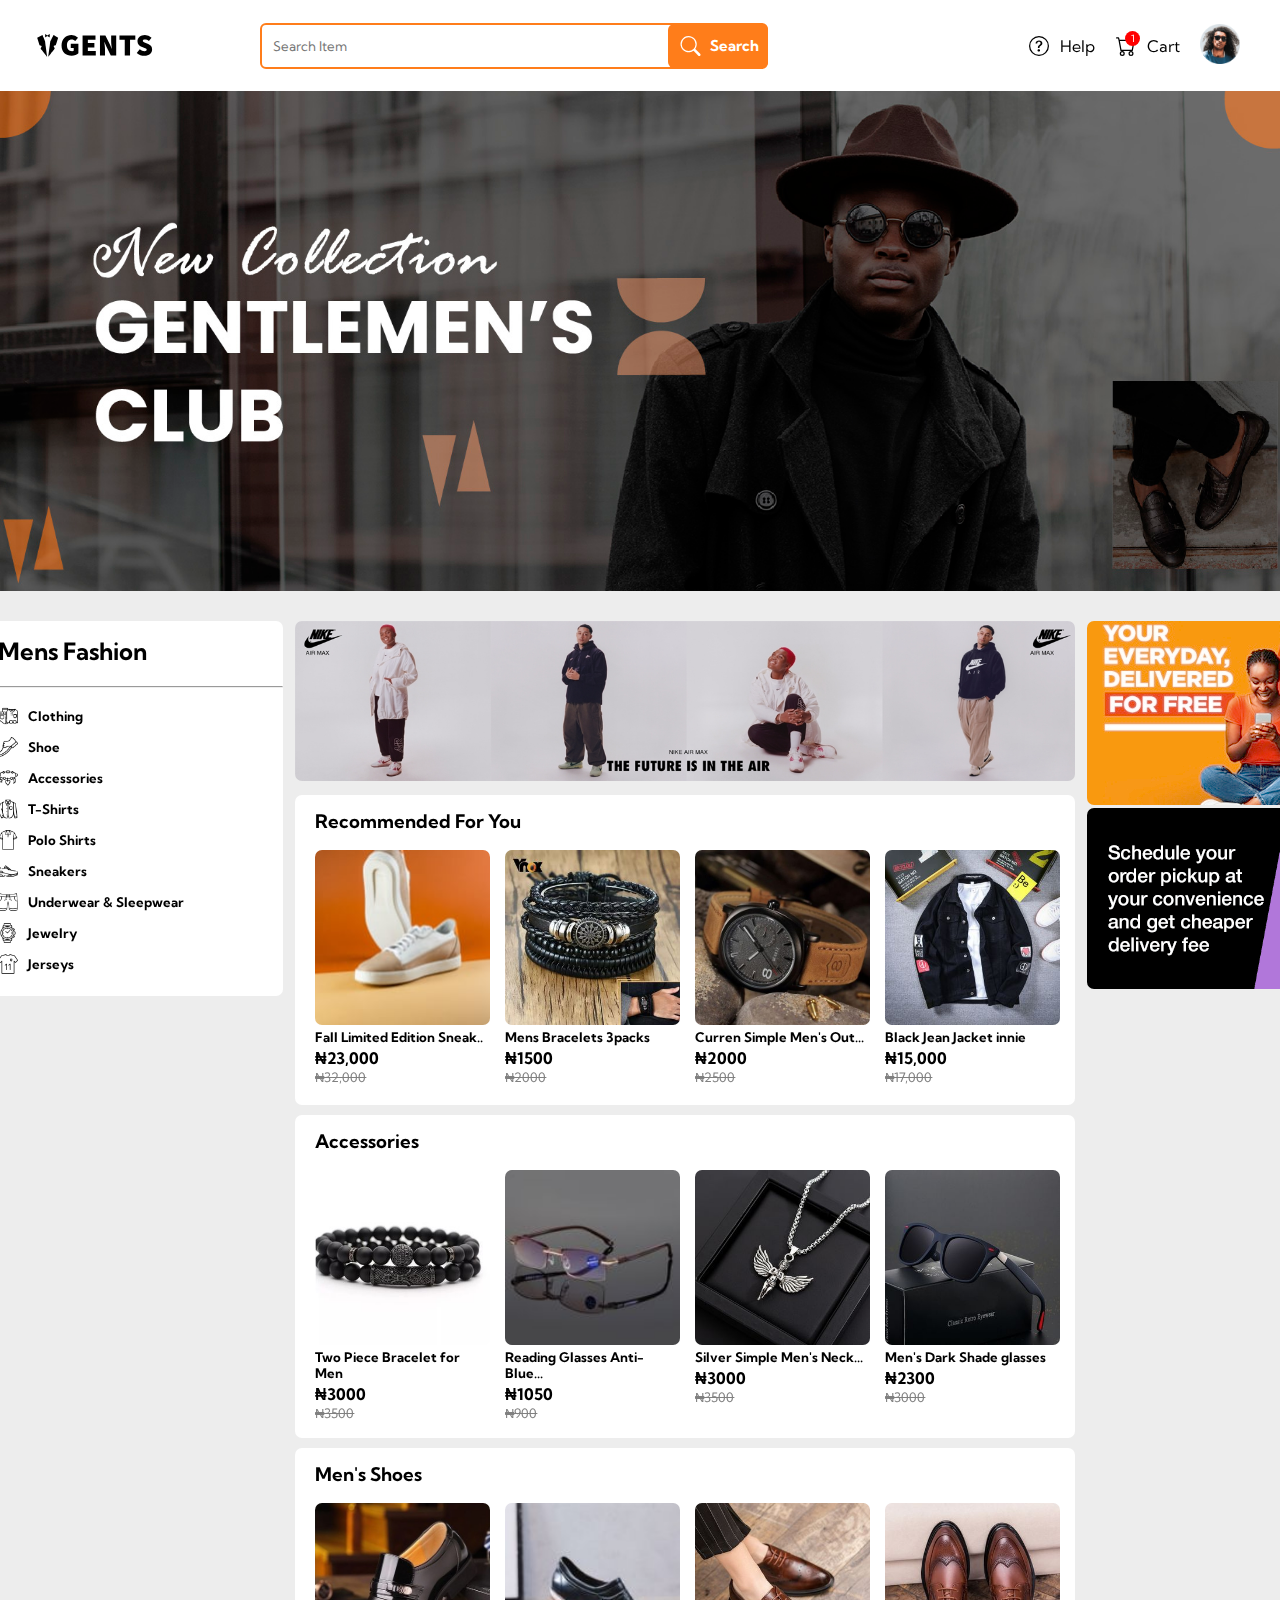
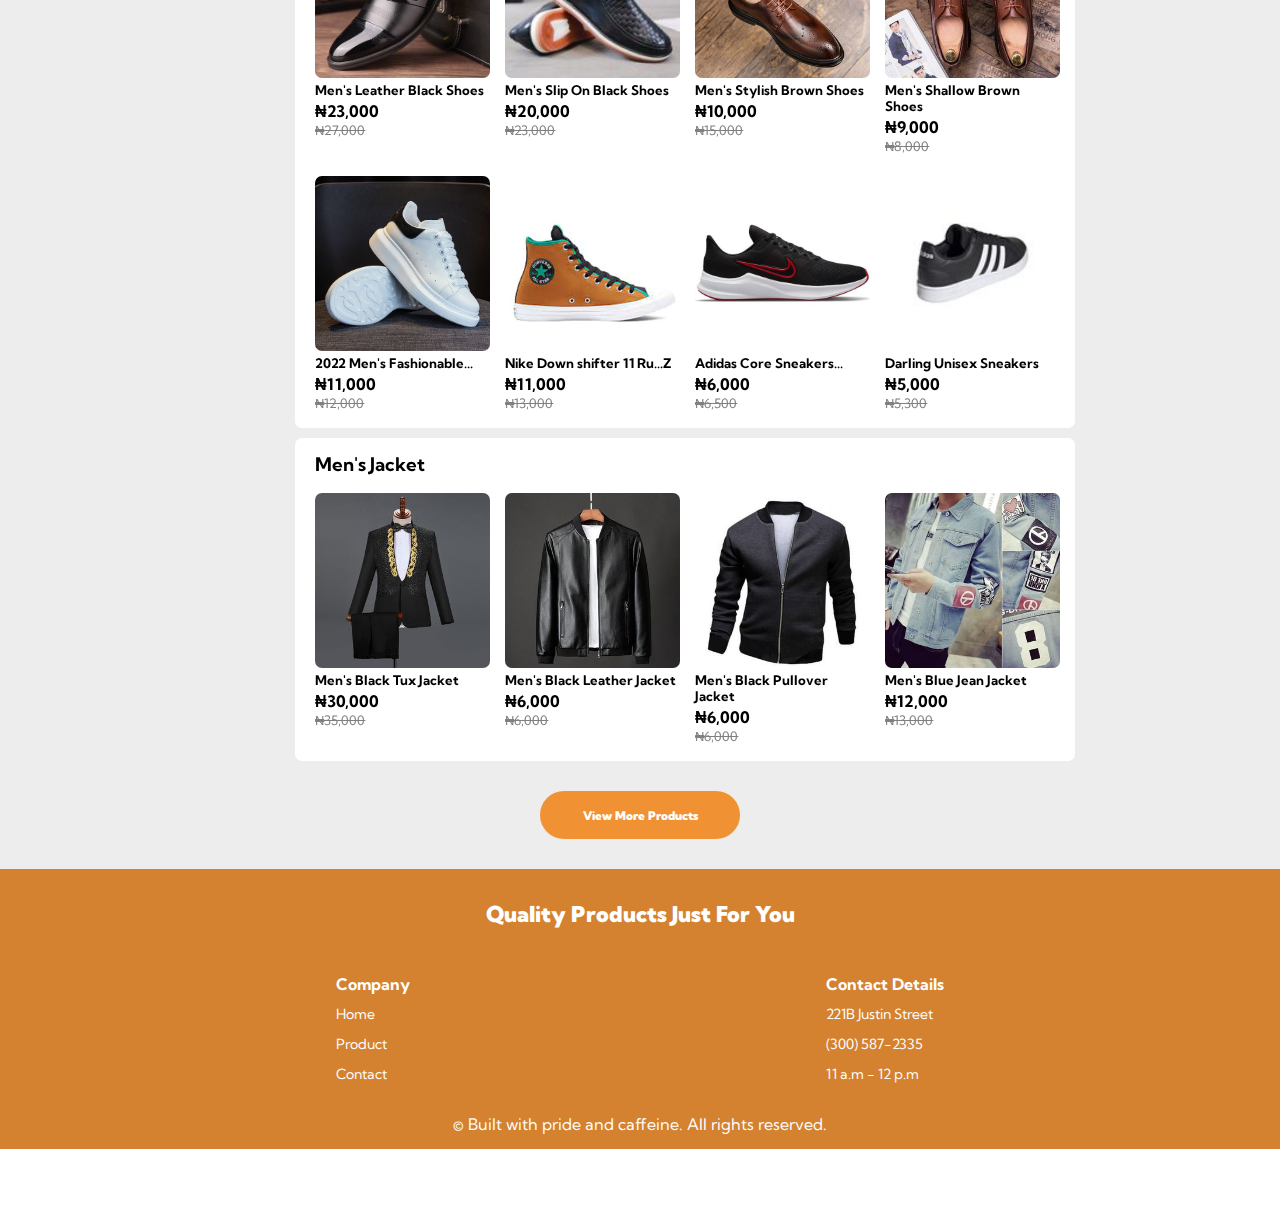
<file: index.html>
<!DOCTYPE html>
<html lang="en">
<head>
    <meta charset="UTF-8">
    <meta http-equiv="X-UA-Compatible" content="IE=edge">
    <meta name="viewport" content="width=device-width, initial-scale=1.0">
    <title>Gents Collections</title>
    <link rel="stylesheet" href="index.css">
</head>
<body>
  
    <div class="nav">

        <div class="nav-lhs">
          
          <div class="dropdown-M">
              <svg width="25px" height="25px" viewBox="0 0 15 15" fill="RGB(0, 0, 0)" xmlns="http://www.w3.org/2000/svg">
                  <path fill-rule="evenodd" clip-rule="evenodd" d="M1.5 3C1.22386 3 1 3.22386 1 3.5C1 3.77614 1.22386 4 1.5 4H13.5C13.7761 4 14 3.77614 14 3.5C14 3.22386 13.7761 3 13.5 3H1.5ZM1 7.5C1 7.22386 1.22386 7 1.5 7H13.5C13.7761 7 14 7.22386 14 7.5C14 7.77614 13.7761 8 13.5 8H1.5C1.22386 8 1 7.77614 1 7.5ZM1 11.5C1 11.2239 1.22386 11 1.5 11H13.5C13.7761 11 14 11.2239 14 11.5C14 11.7761 13.7761 12 13.5 12H1.5C1.22386 12 1 11.7761 1 11.5Z"
                  fill="RGB(0, 0, 0)"/>
              </svg>
        
              <div class="dropdown-menu">
                <div class="dmicon-flex" ><img src="./icons/clothes.png" height="20" width="20px" alt=""> <h5>Clothing</h5></div>
                <div class="dmicon-flex" ><img src="./icons/smart-shoe.png" height="20" width="20px" alt=""><h5>Shoe</h5></div>
                <div class="dmicon-flex" ><img src="./icons/necklace.png" height="20" width="20px" alt=""><h5>Accessories</h5></div>
                <div class="dmicon-flex" ><img src="./icons/cloth.png" height="20" width="20px" alt=""><h5>T-Shirts</h5></div>
                <div class="dmicon-flex" ><img src="./icons/cotton-polo-shirt.png" height="20" width="20px" alt=""><h5>Polo Shirts</h5></div>
                <div class="dmicon-flex" ><img src="./icons/running-shoe.png" height="20" width="20px" alt=""><h5>Sneakers</h5></div>
                <div class="dmicon-flex" ><img src="./icons/boxer.png" height="20" width="20px" alt=""><h5>Underwear & Sleepwear</h5></div>
                <div class="dmicon-flex" ><img src="./icons/wristwatch.png" height="20" width="20px" alt=""><h5>Jewelry</h5></div>
                <div class="dmicon-flex" ><img src="./icons/football-jersey-svgrepo-com.svg" height="20" width="20px" alt=""><h5>Jerseys</h5></div>
                </div>
          </div>
      
          <div class="nav-logo">
            <a href="./index.html"><img src="./gents logo-03.svg" alt=""></a>
          </div>

        </div>

        <div class="container">
            
          <div class="search-bar">
              <input class="" class="input" type="text" name="" placeholder="   Search Item" id="">       
              <button class="no-border search-btn"> <img src="./images/search.svg" alt="">Search</button>
          </div>
        </div>

          <div class="nav-btn">
            
              <div class="straight pointer">
                <svg xmlns="http://www.w3.org/2000/svg" width="22" height="20" fill="##000000" class="bi bi-question-circle" viewBox="0 0 16 16">
                <path d="M8 15A7 7 0 1 1 8 1a7 7 0 0 1 0 14zm0 1A8 8 0 1 0 8 0a8 8 0 0 0 0 16z"/>
                <path d="M5.255 5.786a.237.237 0 0 0 .241.247h.825c.138 0 .248-.113.266-.25.09-.656.54-1.134 1.342-1.134.686 0 1.314.343 1.314 1.168 0 .635-.374.927-.965 1.371-.673.489-1.206 1.06-1.168 1.987l.003.217a.25.25 0 0 0 .25.246h.811a.25.25 0 0 0 .25-.25v-.105c0-.718.273-.927 1.01-1.486.609-.463 1.244-.977 1.244-2.056 0-1.511-1.276-2.241-2.673-2.241-1.267 0-2.655.59-2.75 2.286zm1.557 5.763c0 .533.425.927 1.01.927.609 0 1.028-.394 1.028-.927 0-.552-.42-.94-1.029-.94-.584 0-1.009.388-1.009.94z"/>
                </svg>
                <div class="help-label">
                  <p class="gap-left">Help</p>
                </div>
              </div>

              <a href="./cart.html"><div class="cart dropdown straight">
                  <svg xmlns="http://www.w3.org/2000/svg" width="22" height="20" fill="currentColor" class="bi bi-cart" viewBox="0 0 16 16">
                  <path d="M0 1.5A.5.5 0 0 1 .5 1H2a.5.5 0 0 1 .485.379L2.89 3H14.5a.5.5 0 0 1 .491.592l-1.5 8A.5.5 0 0 1 13 12H4a.5.5 0 0 1-.491-.408L2.01 3.607 1.61 2H.5a.5.5 0 0 1-.5-.5zM3.102 4l1.313 7h8.17l1.313-7H3.102zM5 12a2 2 0 1 0 0 4 2 2 0 0 0 0-4zm7 0a2 2 0 1 0 0 4 2 2 0 0 0 0-4zm-7 1a1 1 0 1 1 0 2 1 1 0 0 1 0-2zm7 0a1 1 0 1 1 0 2 1 1 0 0 1 0-2z"/>
                  </svg>
                  <small>1</small>
                  <div class="dropdown-cart">
                    <h4>Cart</h4><hr>
                    <p>You have one item in your cart</p>
                  </div>
                  <div class="cart-label">
                    <div class="gap-left"><p>Cart</p></div>
                  </div>   
                </div>
              </a>
        
              <div class="space">
                <a href="./Sign in.html">
                <img src="./image-avatar.png" height="40" width="40" alt="">
                </a>
              </div>
              
          </div>


    </div>


    <div class="mobile-search-bar">
      <input class="" class="input" type="text" name="" placeholder="   Search Item" id="">       
      <button class="no-border mobile-search-btn"> <img src="./images/search.svg" alt="">Search</button>
    </div>

      <div class="banner"></div>
      


  <div class="contents">
    
    <div class="main">

          <div class="categories">
            <div class="category-list"> 
                  <h2>Mens Fashion</h2><br>
                  <hr><br>
                    <div class="icon-flex" ><img src="./icons/clothes.png" height="20" width="20px" alt=""> <h5>Clothing</h5></div>
                    <div class="icon-flex" ><img src="./icons/smart-shoe.png" height="20" width="20px" alt=""><h5>Shoe</h5></div>
                    <div class="icon-flex" ><img src="./icons/necklace.png" height="20" width="20px" alt=""><h5>Accessories</h5></div>
                    <div class="icon-flex" ><img src="./icons/cloth.png" height="20" width="20px" alt=""><h5>T-Shirts</h5></div>
                    <div class="icon-flex" ><img src="./icons/cotton-polo-shirt.png" height="20" width="20px" alt=""><h5>Polo Shirts</h5></div>
                    <div class="icon-flex" ><img src="./icons/running-shoe.png" height="20" width="20px" alt=""><h5>Sneakers</h5></div>
                    <div class="icon-flex" ><img src="./icons/boxer.png" height="20" width="20px" alt=""><h5>Underwear & Sleepwear</h5></div>
                    <div class="icon-flex" ><img src="./icons/wristwatch.png" height="20" width="20px" alt=""><h5>Jewelry</h5></div>
                    <div class="icon-flex" ><img src="./icons/football-jersey-svgrepo-com.svg" height="20" width="20px" alt=""><h5>Jerseys</h5></div>
            </div>
     
          </div>

          <div class="item-section">
            
              <div class="showcase">
              <img src="./images/Banner-2.jpg" alt="">   
              </div>

              <div class="featured-items">
              <h3>Recommended For You</h3>
              <div class="featured">
                    <div class="items">
                    <a href="./product1.html"><img src="./images/image-product-1-thumbnail.jpg" alt=""></a>
                    <div><h5>Fall Limited Edition Sneak..</h5></div>
                    <div></div>
                    <h4>₦23,000</h4>
                    <p>₦32,000</p>
                    </div>

                    <div class="items">
                    <img src="./images/1 (6).jpg" alt="">
                    <div><h5>Mens Bracelets 3packs</h5></div>
                    <div></div>
                    <h4>₦1500</h4>
                    <p>₦2000</p>
                    </div>

                    <div class="items">
                    <img src="./images/1 (9).jpg" alt="">
                    <div><h5>Curren Simple Men's Out...</h5></div> 
                    <div></div>
                    <h4>₦2000</h4>
                    <p>₦2500</p>
                    </div>

                    <div class="items">
                    <img src="./images/1 (10).jpg" alt="">
                    <div><h5>Black Jean Jacket innie</h5></div>
                    <div></div>
                    <h4>₦15,000</h4>
                    <p>₦17,000</p>
                    </div>

              </div>
              </div>


              <div class="featured-items">
              <h3>Accessories</h3>
              <div class="featured">
                  <div class="items">
                  <img src="./images/1 (4).jpg" alt="">
                  <div><h5>Two Piece Bracelet for Men</h5></div>
                  <div></div>
                  <h4>₦3000</h4>
                  <p>₦3500</p>
                  </div>

                  <div class="items">
                  <a href="./product2.html"><img src="./Product Images/Glasses 2.jpg" alt=""></a>
                  <div><h5>Reading Glasses Anti-Blue...</h5></div>
                  <div></div>
                  <h4>₦1050</h4>
                  <p>₦900</p>
                  </div>

                  <div class="items">
                  <img src="./images/1 (5).jpg" alt="">
                  <div><h5>Silver Simple Men's Neck...</h5></div>
                  <div></div>
                  <h4>₦3000</h4>
                  <p>₦3500</p>
                  </div>

                  <div class="items">
                  <img src="./images/1 (7).jpg" alt="">
                  <div><h5>Men's Dark Shade glasses</h5></div>
                  <div></div>
                  <h4>₦2300</h4>
                  <p>₦3000</p>
                  </div>
              </div>
              </div>

              <div class="featured-items">
              <h3>Men's Shoes</h3>
              <div class="featured">
              <div class="items">
              <a href="./product3.html"><img src="./Product Images/Dress shoe 1.jpg" alt=""></a>
              <div><h5>Men's Leather Black Shoes</h5></div>
              <div></div>
              <h4>₦23,000</h4>
              <p>₦27,000</p>
              </div>
              <div class="items">
              <a href="./product4.html"><img src="./Product Images/Dress shoe 2(1).jpg" alt=""></a>
              <div><h5>Men's Slip On Black Shoes</h5></div>
              <div></div>
              <h4>₦20,000</h4>
              <p>₦23,000</p>
              </div>
              <div class="items">
              <img src="./images/1 (15).jpg" alt="">
              <div><h5>Men's Stylish Brown Shoes</h5></div>
              <div></div>
              <h4>₦10,000</h4>
              <p>₦15,000</p>
              </div>
              <div class="items">
              <img src="./images/1 (16).jpg" alt="">
              <div><h5>Men's Shallow Brown Shoes</h5></div>
              <div></div>
              <h4>₦9,000</h4>
              <p>₦8,000</p>
              </div>

              <div class="items">
              <a href="./product5.html"><img src="./Product Images/Shoe 1.jpg" alt=""></a>
              <div><h5>2022 Men's Fashionable... </h5></div>
              <div></div>
              <h4>₦11,000</h4>
              <p>₦12,000</p>
              </div>
              <div class="items">
              <a href="./product6.html"><img src="./Product Images/Shoe 2(1).jpg" alt=""></a>
              <div><h5>Nike Down shifter 11 Ru...Z</h5></div>
              <div></div>
              <h4>₦11,000</h4>
              <p>₦13,000</p>
              </div>
              <div class="items">
              <a href="./product7.html"><img src="./Product Images/Shoe 3(1).jpg" alt=""></a>
              <div><h5>Adidas Core Sneakers...</h5></div>
              <div></div>
              <h4>₦6,000</h4>
              <p>₦6,500</p>
              </div>
              <div class="items">
              <a href="./product8.html"><img src="./Product Images/Shoe 4.jpg" alt=""></a>
              <div><h5>Darling Unisex Sneakers</h5></div>
              <div></div>
              <h4>₦5,000</h4>
              <p>₦5,300</p>
              </div>

              </div>
              </div>

              <div class="featured-items">
              <h3>Men's Jacket</h3>
              <div class="featured">
              <div class="items">
              <img src="./images/1 (14).jpg" alt="">
              <div><h5>Men's Black Tux Jacket</h5></div>
              <div></div>
              <h4>₦30,000</h4>
              <p>₦35,000</p>
              </div>
              <div class="items">
              <img src="./images/1 (13).jpg" alt="">
              <div><h5>Men's Black Leather Jacket</h5></div>
              <div></div>
              <h4>₦6,000</h4>
              <p>₦6,000</p>
              </div>
              <div class="items">
              <img src="./images/1 (12).jpg" alt="">
              <div><h5>Men's Black Pullover Jacket</h5></div>
              <div></div>
              <h4>₦6,000</h4>
              <p>₦6,000</p>
              </div>
              <div class="items">
              <img src="./images/1 (11).jpg" alt="">
              <div><h5>Men's Blue Jean Jacket</h5></div>
              <div></div>
              <h4>₦12,000</h4>
              <p>₦13,000</p>
              </div>

              </div>

              </div>

          </div>
            
          <div class="ads-section">
            <div class="ads"><img src="./Product Images/Ads1.jpg" alt=""></div>
            <div class="ads2"><img src="./Product Images/Ads2.png" alt=""></div>
          </div>

    </div>
        
    <button class="more-btn">View More Products</button>

  </div>


</div>


<footer class="footer">
  <div>
      <p class="h6">Quality Products Just For You</p>
  </div>
  <div class="footer-grid">

          <div class="f-grid">
              <h4 class="no-margin">Company</h4>
              <p >Home</p>
              <p >Product</p>
              <p >Contact<p>
          </div>

          <div class="f-grid">
              <h4 class="no-margin">Contact Details</h4>
              <p>221B Justin Street</p>
              <p>(300) 587-2335</p>
              <p>11 a.m - 12 p.m</p>
          </div>

  </div>

  <p class="foot-text">© Built with pride and caffeine. All rights reserved.</p>

</footer>


</body>
<script src="./script.js"></script>

</html>
</file>
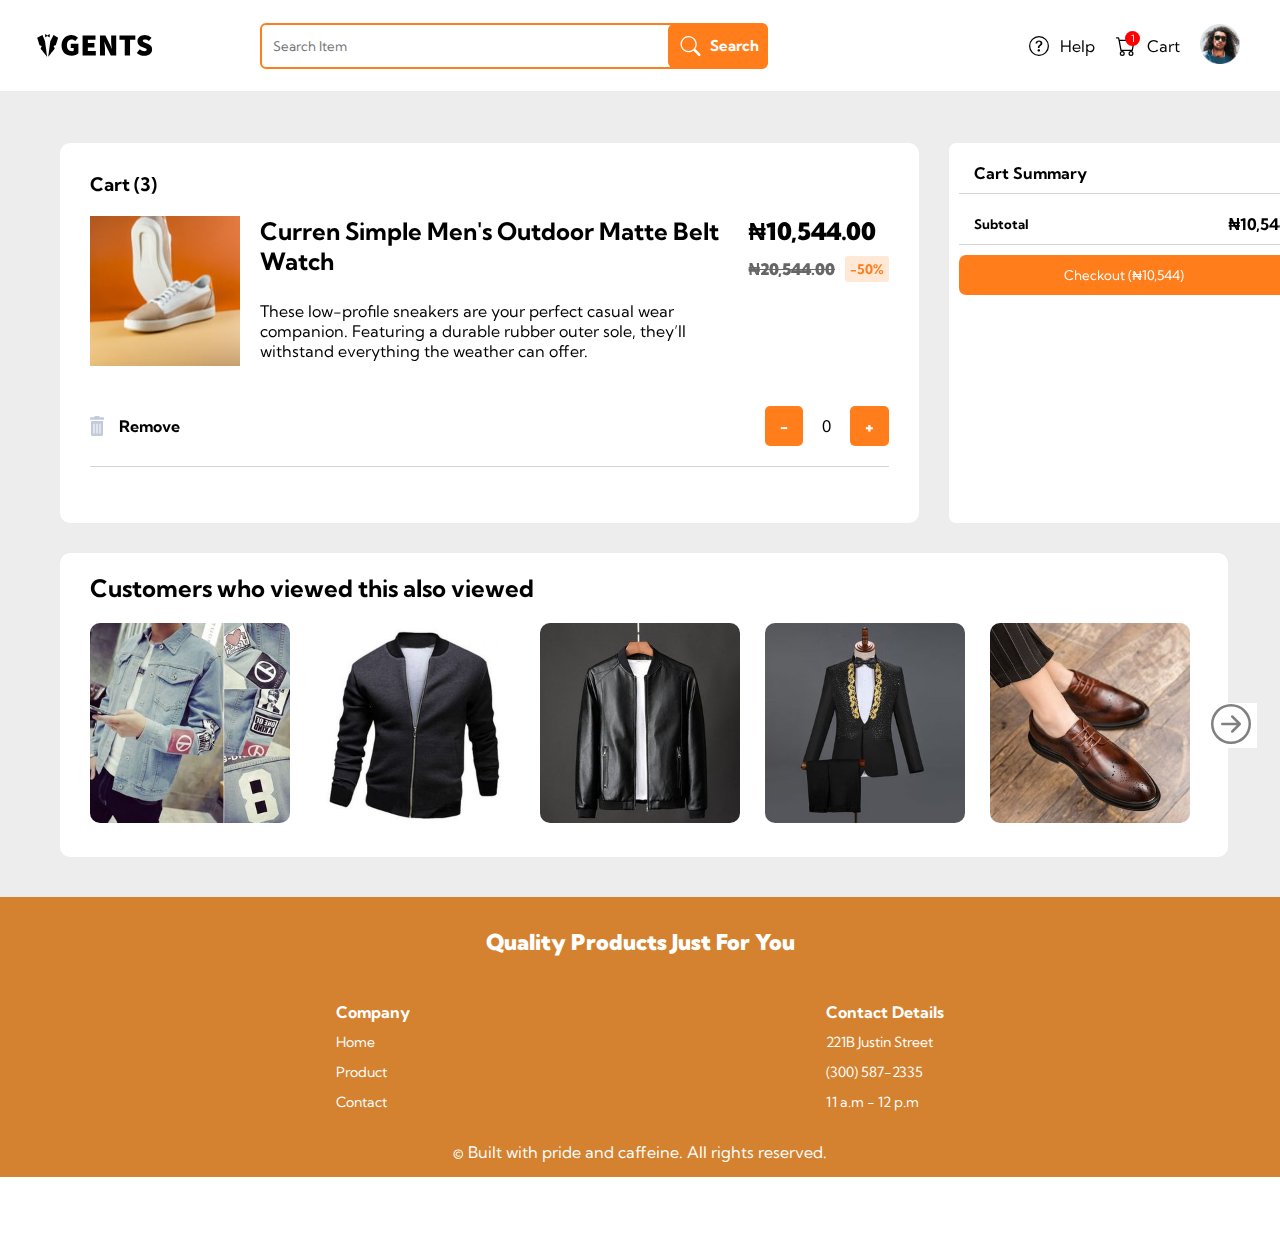
<file: cart.html>
<!DOCTYPE html>
<html lang="en">
<head>
  <meta charset="UTF-8">
  <meta name="viewport" content="width=device-width, initial-scale=1.0"> <!-- displays site properly based on user's device -->

  <link rel="icon" type="image/png" sizes="32x32" href="./images/favicon-32x32.png">
  
  <title>Gents Collections</title>

   <link rel="stylesheet" href="index.css">
   <link rel="stylesheet" href="cart.css">
</head>
<body>

    <div class="nav">
  
      <div class="nav-lhs">
        
        <div class="dropdown-M">
            <svg width="25px" height="25px" viewBox="0 0 15 15" fill="RGB(0, 0, 0)" xmlns="http://www.w3.org/2000/svg">
                <path fill-rule="evenodd" clip-rule="evenodd" d="M1.5 3C1.22386 3 1 3.22386 1 3.5C1 3.77614 1.22386 4 1.5 4H13.5C13.7761 4 14 3.77614 14 3.5C14 3.22386 13.7761 3 13.5 3H1.5ZM1 7.5C1 7.22386 1.22386 7 1.5 7H13.5C13.7761 7 14 7.22386 14 7.5C14 7.77614 13.7761 8 13.5 8H1.5C1.22386 8 1 7.77614 1 7.5ZM1 11.5C1 11.2239 1.22386 11 1.5 11H13.5C13.7761 11 14 11.2239 14 11.5C14 11.7761 13.7761 12 13.5 12H1.5C1.22386 12 1 11.7761 1 11.5Z"
                fill="RGB(0, 0, 0)"/>
            </svg>
      
            <div class="dropdown-menu">
              <div class="dmicon-flex" ><img src="./icons/clothes.png" height="20" width="20px" alt=""> <h5>Clothing</h5></div>
              <div class="dmicon-flex" ><img src="./icons/smart-shoe.png" height="20" width="20px" alt=""><h5>Shoe</h5></div>
              <div class="dmicon-flex" ><img src="./icons/necklace.png" height="20" width="20px" alt=""><h5>Accessories</h5></div>
              <div class="dmicon-flex" ><img src="./icons/cloth.png" height="20" width="20px" alt=""><h5>T-Shirts</h5></div>
              <div class="dmicon-flex" ><img src="./icons/cotton-polo-shirt.png" height="20" width="20px" alt=""><h5>Polo Shirts</h5></div>
              <div class="dmicon-flex" ><img src="./icons/running-shoe.png" height="20" width="20px" alt=""><h5>Sneakers</h5></div>
              <div class="dmicon-flex" ><img src="./icons/boxer.png" height="20" width="20px" alt=""><h5>Underwear & Sleepwear</h5></div>
              <div class="dmicon-flex" ><img src="./icons/wristwatch.png" height="20" width="20px" alt=""><h5>Jewelry</h5></div>
              <div class="dmicon-flex" ><img src="./icons/football-jersey-svgrepo-com.svg" height="20" width="20px" alt=""><h5>Jerseys</h5></div>
              </div>
        </div>
    
        <div class="nav-logo">
          <a href="./index.html"><img src="./gents logo-03.svg" alt=""></a>
        </div>
  
      </div>
  
      <div class="container">
          
        <div class="search-bar">
            <input class="" class="input" type="text" name="" placeholder="   Search Item" id="">       
            <button class="no-border search-btn"> <img src="./images/search.svg" alt="">Search</button>
        </div>
      </div>
  
        <div class="nav-btn">
          
            <div class="straight pointer">
              <svg xmlns="http://www.w3.org/2000/svg" width="22" height="20" fill="##000000" class="bi bi-question-circle" viewBox="0 0 16 16">
              <path d="M8 15A7 7 0 1 1 8 1a7 7 0 0 1 0 14zm0 1A8 8 0 1 0 8 0a8 8 0 0 0 0 16z"/>
              <path d="M5.255 5.786a.237.237 0 0 0 .241.247h.825c.138 0 .248-.113.266-.25.09-.656.54-1.134 1.342-1.134.686 0 1.314.343 1.314 1.168 0 .635-.374.927-.965 1.371-.673.489-1.206 1.06-1.168 1.987l.003.217a.25.25 0 0 0 .25.246h.811a.25.25 0 0 0 .25-.25v-.105c0-.718.273-.927 1.01-1.486.609-.463 1.244-.977 1.244-2.056 0-1.511-1.276-2.241-2.673-2.241-1.267 0-2.655.59-2.75 2.286zm1.557 5.763c0 .533.425.927 1.01.927.609 0 1.028-.394 1.028-.927 0-.552-.42-.94-1.029-.94-.584 0-1.009.388-1.009.94z"/>
              </svg>
              <div class="help-label">
                <p class="gap-left">Help</p>
              </div>
            </div>
  
            <a href="./cart.html"><div class="cart dropdown straight">
                <svg xmlns="http://www.w3.org/2000/svg" width="22" height="20" fill="currentColor" class="bi bi-cart" viewBox="0 0 16 16">
                <path d="M0 1.5A.5.5 0 0 1 .5 1H2a.5.5 0 0 1 .485.379L2.89 3H14.5a.5.5 0 0 1 .491.592l-1.5 8A.5.5 0 0 1 13 12H4a.5.5 0 0 1-.491-.408L2.01 3.607 1.61 2H.5a.5.5 0 0 1-.5-.5zM3.102 4l1.313 7h8.17l1.313-7H3.102zM5 12a2 2 0 1 0 0 4 2 2 0 0 0 0-4zm7 0a2 2 0 1 0 0 4 2 2 0 0 0 0-4zm-7 1a1 1 0 1 1 0 2 1 1 0 0 1 0-2zm7 0a1 1 0 1 1 0 2 1 1 0 0 1 0-2z"/>
                </svg>
                <small>1</small>
                <div class="dropdown-cart">
                  <h4>Cart</h4><hr>
                  <p>You have one item in your cart</p>
                </div>
                <div class="cart-label">
                  <div class="gap-left" ><p>Cart</p></div>
                </div>       
            </div>
            </a>
      
            <div class="space">
              <a href="./Sign in.html">
              <img src="./image-avatar.png" height="40" width="40" alt="">
              </a>
            </div>
            
        </div>
  
  
    
      </div>
  
  
    <div class="background-col">
    <br><br>

    <div class="carts">
     
        <div class="cart-sys">
          <h3>Cart (3)</h3>

          <div class="cart-items">
            
            <div class="cart-contents">
              <div>
                  <img src="./images/image-product-1-thumbnail.jpg" alt="">
              </div> 
              <div>
                  <p class="header">Curren Simple Men's Outdoor Matte Belt Watch</p>
                  <p class="info">These low-profile sneakers are your perfect casual wear companion. Featuring a durable rubber outer sole, they’ll withstand everything the weather can offer.</p>
                </div>                          
            </div>

            <div class="cart-price">
              <p class="cart-no-discount">₦10,544.00<p>
              <div class="price-slash">
                <div class="cart-line-through">₦20,544.00</div> 
                <div class="cart-discount"><h5>-50%</h5></div> 
              </div>                          
            </div>
            
          </div>           

            <div class="cart-options">
                  <div class="remove">
                    <img class="right" src="./images/icon-delete.svg" alt="">
                    <h4>Remove</h4>  
                  </div>

                  <div class="cart-mod">
                    <span class="cart-mod-img right subtract">-</span>
                    <span class="quantity cart-add-N right">0</span>
                    <span class="cart-mod-img add">+</span>
                  </div>

            </div>
           
            <div class="border"></div>
        </div>
     
        <div class="cart-summary">
            <h4>Cart Summary</h4>
            <div class="border2"></div>
            <div class="subtotal">
                <h5>Subtotal</h5>
                <h4 class="subtotal-h4">₦10,544</h4>
            </div>
            <div class="border2"></div>
            <a href="./checkout.html"><button class="checkout-button pointer"> Checkout (₦10,544) </button></a>
        </div> 

    </div>

      <div class="related">                                                                     
      <p><h2 class="">Customers who viewed this also viewed</h2></p>
      <div class="other-products ">
      <div class="my-other-products">
      <img src="./images/1 (11).jpg" alt="">
      </div>
      <div class="my-other-products">
      <img src="./images/1 (12).jpg" alt="">
      </div>
      <div class="my-other-products">
      <img src="./images/1 (13).jpg" alt="">
      </div>
      <div class="my-other-products no-view">
      <img src="./images/1 (14).jpg" alt="">
      </div>
      <div class="my-other-products">
      <img src="./images/1 (15).jpg" alt="">
      </div>
      <div>
      <button class="no-view">
      <svg xmlns="http://www.w3.org/2000/svg" width="40" height="40" fill="gray" class="bi bi-arrow-right-circle" viewBox="0 0 16 16">
      <path fill-rule="evenodd" d="M1 8a7 7 0 1 0 14 0A7 7 0 0 0 1 8zm15 0A8 8 0 1 1 0 8a8 8 0 0 1 16 0zM4.5 7.5a.5.5 0 0 0 0 1h5.793l-2.147 2.146a.5.5 0 0 0 .708.708l3-3a.5.5 0 0 0 0-.708l-3-3a.5.5 0 1 0-.708.708L10.293 7.5H4.5z"/>
      </svg>
      </button>
      </div>
      </div>
      </div>

      <br><br>
  </div>

<footer class="footer">
    <div>
        <p class="h6">Quality Products Just For You</p>
    </div>
    <div class="footer-grid">
  
            <div class="f-grid">
                <h4 class="no-margin">Company</h4>
                <p >Home</p>
                <p >Product</p>
                <p >Contact<p>
            </div>
  
            <div class="f-grid">
                <h4 class="no-margin">Contact Details</h4>
                <p>221B Justin Street</p>
                <p>(300) 587-2335</p>
                <p>11 a.m - 12 p.m</p>
            </div>
  
    </div>
  
    <p class="foot-text">© Built with pride and caffeine. All rights reserved.</p>
  
  </footer>
  
  </body>
  
  <script src="./script.js"></script>
  
</html>
</file>
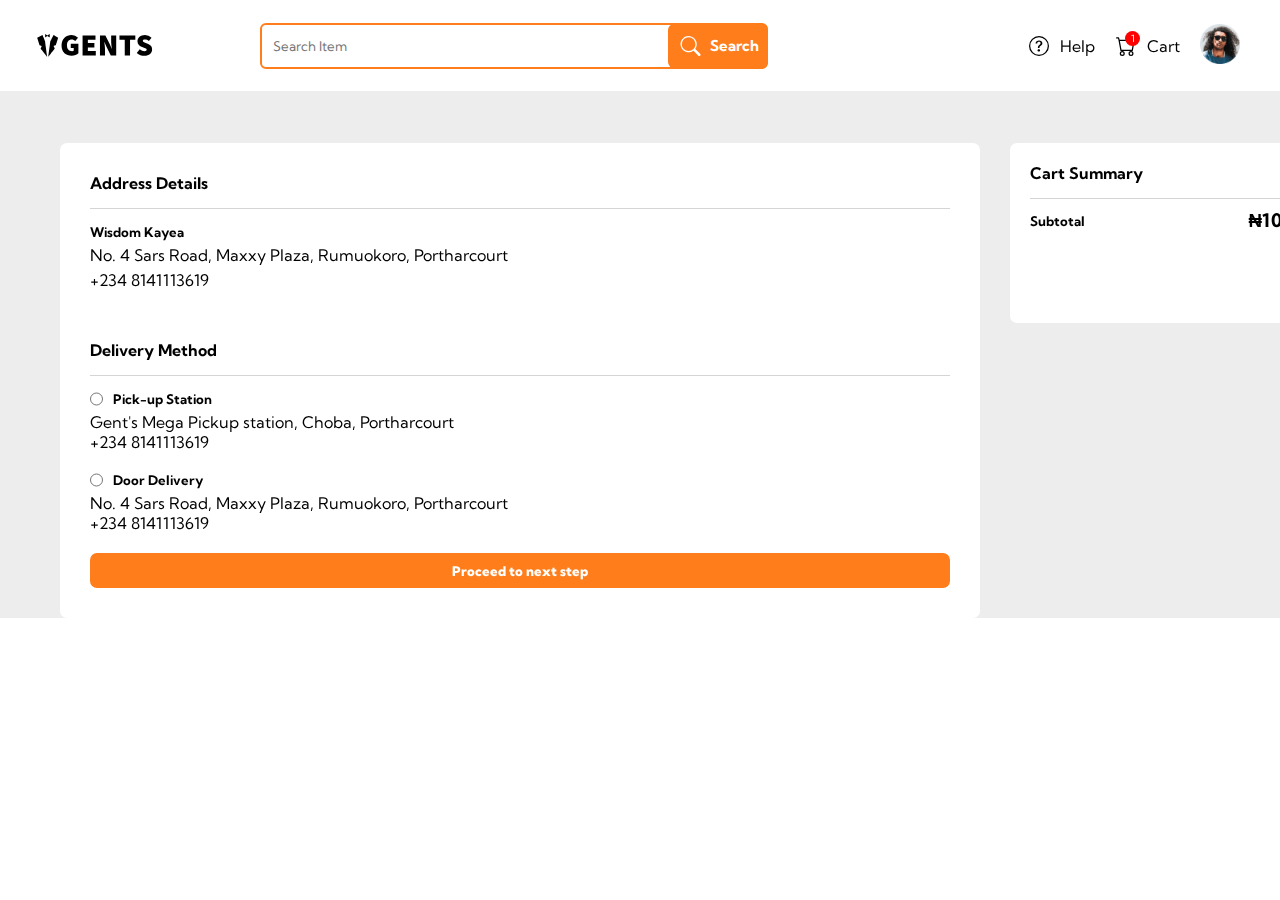
<file: checkout.html>
<!DOCTYPE html>
<html lang="en">
<head>
  <meta charset="UTF-8">
  <meta name="viewport" content="width=device-width, initial-scale=1.0"> <!-- displays site properly based on user's device -->

  <link rel="icon" type="image/png" sizes="32x32" href="./images/favicon-32x32.png">
  
  <title>Gents Collections</title>

   <link rel="stylesheet" href="index.css">
   <link rel="stylesheet" href="cart.css">
</head>
<body>

  <div class="nav">

    <div class="nav-lhs">
      
      <div class="dropdown-M">
          <svg width="25px" height="25px" viewBox="0 0 15 15" fill="RGB(0, 0, 0)" xmlns="http://www.w3.org/2000/svg">
              <path fill-rule="evenodd" clip-rule="evenodd" d="M1.5 3C1.22386 3 1 3.22386 1 3.5C1 3.77614 1.22386 4 1.5 4H13.5C13.7761 4 14 3.77614 14 3.5C14 3.22386 13.7761 3 13.5 3H1.5ZM1 7.5C1 7.22386 1.22386 7 1.5 7H13.5C13.7761 7 14 7.22386 14 7.5C14 7.77614 13.7761 8 13.5 8H1.5C1.22386 8 1 7.77614 1 7.5ZM1 11.5C1 11.2239 1.22386 11 1.5 11H13.5C13.7761 11 14 11.2239 14 11.5C14 11.7761 13.7761 12 13.5 12H1.5C1.22386 12 1 11.7761 1 11.5Z"
              fill="RGB(0, 0, 0)"/>
          </svg>
    
          <div class="dropdown-menu">
            <div class="dmicon-flex" ><img src="./icons/clothes.png" height="20" width="20px" alt=""> <h5>Clothing</h5></div>
            <div class="dmicon-flex" ><img src="./icons/smart-shoe.png" height="20" width="20px" alt=""><h5>Shoe</h5></div>
            <div class="dmicon-flex" ><img src="./icons/necklace.png" height="20" width="20px" alt=""><h5>Accessories</h5></div>
            <div class="dmicon-flex" ><img src="./icons/cloth.png" height="20" width="20px" alt=""><h5>T-Shirts</h5></div>
            <div class="dmicon-flex" ><img src="./icons/cotton-polo-shirt.png" height="20" width="20px" alt=""><h5>Polo Shirts</h5></div>
            <div class="dmicon-flex" ><img src="./icons/running-shoe.png" height="20" width="20px" alt=""><h5>Sneakers</h5></div>
            <div class="dmicon-flex" ><img src="./icons/boxer.png" height="20" width="20px" alt=""><h5>Underwear & Sleepwear</h5></div>
            <div class="dmicon-flex" ><img src="./icons/wristwatch.png" height="20" width="20px" alt=""><h5>Jewelry</h5></div>
            <div class="dmicon-flex" ><img src="./icons/football-jersey-svgrepo-com.svg" height="20" width="20px" alt=""><h5>Jerseys</h5></div>
            </div>
      </div>
  
      <div class="nav-logo">
        <a href="./index.html"><img src="./gents logo-03.svg" alt=""></a>
      </div>

    </div>

    <div class="container">
        
      <div class="search-bar">
          <input class="" class="input" type="text" name="" placeholder="   Search Item" id="">       
          <button class="no-border search-btn"> <img src="./images/search.svg" alt="">Search</button>
      </div>
    </div>

      <div class="nav-btn">
        
          <div class="straight pointer">
            <svg xmlns="http://www.w3.org/2000/svg" width="22" height="20" fill="##000000" class="bi bi-question-circle" viewBox="0 0 16 16">
            <path d="M8 15A7 7 0 1 1 8 1a7 7 0 0 1 0 14zm0 1A8 8 0 1 0 8 0a8 8 0 0 0 0 16z"/>
            <path d="M5.255 5.786a.237.237 0 0 0 .241.247h.825c.138 0 .248-.113.266-.25.09-.656.54-1.134 1.342-1.134.686 0 1.314.343 1.314 1.168 0 .635-.374.927-.965 1.371-.673.489-1.206 1.06-1.168 1.987l.003.217a.25.25 0 0 0 .25.246h.811a.25.25 0 0 0 .25-.25v-.105c0-.718.273-.927 1.01-1.486.609-.463 1.244-.977 1.244-2.056 0-1.511-1.276-2.241-2.673-2.241-1.267 0-2.655.59-2.75 2.286zm1.557 5.763c0 .533.425.927 1.01.927.609 0 1.028-.394 1.028-.927 0-.552-.42-.94-1.029-.94-.584 0-1.009.388-1.009.94z"/>
            </svg>
            <div class="help-label">
              <p class="gap-left">Help</p>
            </div>
          </div>

          <div class="cart dropdown straight">
              <svg xmlns="http://www.w3.org/2000/svg" width="22" height="20" fill="currentColor" class="bi bi-cart" viewBox="0 0 16 16">
              <path d="M0 1.5A.5.5 0 0 1 .5 1H2a.5.5 0 0 1 .485.379L2.89 3H14.5a.5.5 0 0 1 .491.592l-1.5 8A.5.5 0 0 1 13 12H4a.5.5 0 0 1-.491-.408L2.01 3.607 1.61 2H.5a.5.5 0 0 1-.5-.5zM3.102 4l1.313 7h8.17l1.313-7H3.102zM5 12a2 2 0 1 0 0 4 2 2 0 0 0 0-4zm7 0a2 2 0 1 0 0 4 2 2 0 0 0 0-4zm-7 1a1 1 0 1 1 0 2 1 1 0 0 1 0-2zm7 0a1 1 0 1 1 0 2 1 1 0 0 1 0-2z"/>
              </svg>
              <small>1</small>
              <div class="dropdown-cart">
                <h4>Cart</h4><hr>
                <p>You have one item in your cart</p>
              </div>
              <div class="cart-label">
                <div class="gap-left" > <a href="./cart.html" > </a> <p>Cart</p></div>
              </div>       
          </div>
    
          <div class="space">
            <a href="./Sign in.html">
            <img src="./image-avatar.png" height="40" width="40" alt="">
            </a>
          </div>
          
      </div>


  
    </div>


  <div class="background-col">
<br><br>

  <div class="carts">


    <div class="checkout-sys">

        <div class="checkout-details">
          <h4>Address Details</h4>

          <div class="small-top">
            <h5>Wisdom Kayea</h5>
            <p>No. 4 Sars Road, Maxxy Plaza, Rumuokoro, Portharcourt</p>
            <p>+234 8141113619</p>
          </div> 

        </div>  

          <div class="checkout-details2">
            <h4>Delivery Method</h4>
            
              <div class="checkout-flex" >
                <input type="radio">
                <h5>Pick-up Station</h5>
              </div>
            <p>Gent's Mega Pickup station, Choba, Portharcourt</p>
            <p>+234 8141113619</p>
            
            <br> 

              <div class="checkout-flex">  
                <input type="radio">
                <h5>Door Delivery</h5>
              </div>
              <p>No. 4 Sars Road, Maxxy Plaza, Rumuokoro, Portharcourt</p>
              <p>+234 8141113619</p>  

              <a href="./payment page.html"> <button class="proceed-btn pointer">Proceed to next step</button>  </a>
          
            </div> 
      
    </div>


    <div class="checkout-summary">
        <h4 class="" >Cart Summary</h4>
        <div class="subtotal">
            <h5>Subtotal</h5>
            <h3 class="subtotal-h4">₦10,544</h3>
        </div>
    </div>
</div>
</body>

<script src="./script.js"></script>
</html>
</file>
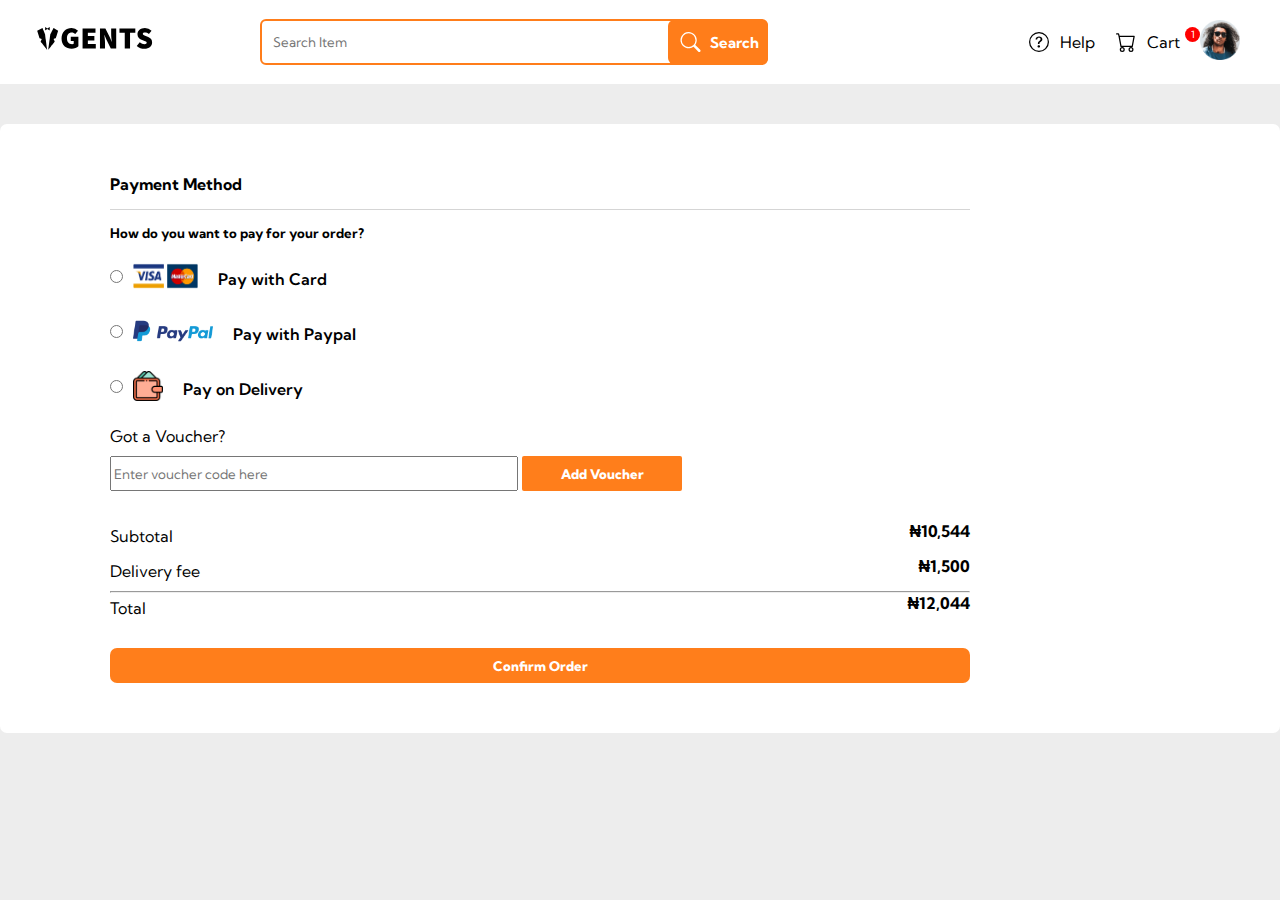
<file: payment page.html>
<!DOCTYPE html>
<html lang="en">
<head>
    <meta charset="UTF-8">
    <meta http-equiv="X-UA-Compatible" content="IE=edge">
    <meta name="viewport" content="width=device-width, initial-scale=1.0">
    <title>Document</title>
    <link rel="stylesheet" href="index.css">
    <link rel="stylesheet" href="cart.css">
</head>
  
<body class="background-col">

  <div class="stick">
    <div class="nav margins">
    
      <div class="dropdown-M">
      <svg width="25px" height="25px" viewBox="0 0 15 15" fill="RGB(0, 0, 0)" xmlns="http://www.w3.org/2000/svg">
      <path fill-rule="evenodd" clip-rule="evenodd" d="M1.5 3C1.22386 3 1 3.22386 1 3.5C1 3.77614 1.22386 4 1.5 4H13.5C13.7761 4 14 3.77614 14 3.5C14 3.22386 13.7761 3 13.5 3H1.5ZM1 7.5C1 7.22386 1.22386 7 1.5 7H13.5C13.7761 7 14 7.22386 14 7.5C14 7.77614 13.7761 8 13.5 8H1.5C1.22386 8 1 7.77614 1 7.5ZM1 11.5C1 11.2239 1.22386 11 1.5 11H13.5C13.7761 11 14 11.2239 14 11.5C14 11.7761 13.7761 12 13.5 12H1.5C1.22386 12 1 11.7761 1 11.5Z"
      fill="RGB(0, 0, 0)"/>
      </svg>
    <div class="dropdown-menu">
    <div class="dmicon-flex" ><img src="./icons/clothes.png" height="20" width="20px" alt=""> <h5>Clothing</h5></div>
    <div class="dmicon-flex" ><img src="./icons/smart-shoe.png" height="20" width="20px" alt=""><h5>Shoe</h5></div>
    <div class="dmicon-flex" ><img src="./icons/necklace.png" height="20" width="20px" alt=""><h5>Accessories</h5></div>
    <div class="dmicon-flex" ><img src="./icons/cloth.png" height="20" width="20px" alt=""><h5>T-Shirts</h5></div>
    <div class="dmicon-flex" ><img src="./icons/cotton-polo-shirt.png" height="20" width="20px" alt=""><h5>Polo Shirts</h5></div>
    <div class="dmicon-flex" ><img src="./icons/running-shoe.png" height="20" width="20px" alt=""><h5>Sneakers</h5></div>
    <div class="dmicon-flex" ><img src="./icons/boxer.png" height="20" width="20px" alt=""><h5>Underwear & Sleepwear</h5></div>
    <div class="dmicon-flex" ><img src="./icons/wristwatch.png" height="20" width="20px" alt=""><h5>Jewelry</h5></div>
    <div class="dmicon-flex" ><img src="./icons/football-jersey-svgrepo-com.svg" height="20" width="20px" alt=""><h5>Jerseys</h5></div>
    </div>
      </div>
    
      <a href="./index.html"><img src="./gents logo-03.svg" alt=""></a>
      <div class="container">
      <div class="search-bar">
      <input class="" class="input" type="text" name="" placeholder="   Search Item" id="">       
      <button class="no-border search-btn"> <img src="./images/search.svg" alt="">Search</button>
      </div>
      </div>
      <div class="nav-btn">
      <div class="straight pointer">
      <svg xmlns="http://www.w3.org/2000/svg" width="22" height="20" fill="##000000" class="bi bi-question-circle" viewBox="0 0 16 16">
      <path d="M8 15A7 7 0 1 1 8 1a7 7 0 0 1 0 14zm0 1A8 8 0 1 0 8 0a8 8 0 0 0 0 16z"/>
      <path d="M5.255 5.786a.237.237 0 0 0 .241.247h.825c.138 0 .248-.113.266-.25.09-.656.54-1.134 1.342-1.134.686 0 1.314.343 1.314 1.168 0 .635-.374.927-.965 1.371-.673.489-1.206 1.06-1.168 1.987l.003.217a.25.25 0 0 0 .25.246h.811a.25.25 0 0 0 .25-.25v-.105c0-.718.273-.927 1.01-1.486.609-.463 1.244-.977 1.244-2.056 0-1.511-1.276-2.241-2.673-2.241-1.267 0-2.655.59-2.75 2.286zm1.557 5.763c0 .533.425.927 1.01.927.609 0 1.028-.394 1.028-.927 0-.552-.42-.94-1.029-.94-.584 0-1.009.388-1.009.94z"/>
      </svg>
      <div class="gap-left">Help</div>
      </div>
      <div class="dropdown straight">
      <svg xmlns="http://www.w3.org/2000/svg" width="22" height="20" fill="currentColor" class="bi bi-cart" viewBox="0 0 16 16">
      <path d="M0 1.5A.5.5 0 0 1 .5 1H2a.5.5 0 0 1 .485.379L2.89 3H14.5a.5.5 0 0 1 .491.592l-1.5 8A.5.5 0 0 1 13 12H4a.5.5 0 0 1-.491-.408L2.01 3.607 1.61 2H.5a.5.5 0 0 1-.5-.5zM3.102 4l1.313 7h8.17l1.313-7H3.102zM5 12a2 2 0 1 0 0 4 2 2 0 0 0 0-4zm7 0a2 2 0 1 0 0 4 2 2 0 0 0 0-4zm-7 1a1 1 0 1 1 0 2 1 1 0 0 1 0-2zm7 0a1 1 0 1 1 0 2 1 1 0 0 1 0-2z"/>
      </svg>
      <a href="./cart.html"><div class="gap-left">Cart</div></a>
      <small>1</small>
      <div class="dropdown-cart">
        <h4>Cart</h4><hr>
        <p>You have one item in your cart</p>
      </div>
      </div>
      <a href="./Sign in.html"><div class="space"><img src="./image-avatar.png" height="40" width="40" alt=""></div>
      </a>
      </div>
    </div>
    </div>
        



            <div class="background-col">
                <br><br>
                
                <div class="checkout-sys">
                    <div class="checkout-details-pay">
                      <div>
                      <h4>Payment Method</h4>
                      <div>
                      <div class="small-top">
                      <h5>How do you want to pay for your order?</h5>
                      <br>
                      
                      <div class="pay">
                        <input type="radio">
                        <img src="./images/mastercard-26151.png" height="30" width="65" alt="">
                        <p>Pay with Card</p>
                      </div>

                      <div class="pay">
                        <input type="radio">
                        <img src="./images/paypal.png" height="80" width="80" alt="">
                        <p>Pay with Paypal</p>
                      </div>

                      <div class="pay">
                        <input type="radio">
                        <img src="./images/wallet-passes-app.png" height="30" width="30" alt="">
                        <p>Pay on Delivery</p>
                      </div>
                      <br>
                      <p>Got a Voucher?</p>
                      <input type="text" class="voucher-input" placeholder="Enter voucher code here">
                      <button class="voucher-btn pointer">Add Voucher</button>
                      
                      <div class="pay-margin">
                        <div class="pay-subT"><p>Subtotal</p> <h4>₦10,544</h4></div>
                        <div class="pay-subT"><p>Delivery fee</p> <h4>₦1,500</h4></div>
                        <hr>
                        <div class="pay-subT"><p>Total</p> <h4>₦12,044</h4></div>
                      </div>
                      
                      <button class="proceed-btn pointer">Confirm Order</button>
                     
                    </div>      
                    </div>       

</body>
</html>
</file>
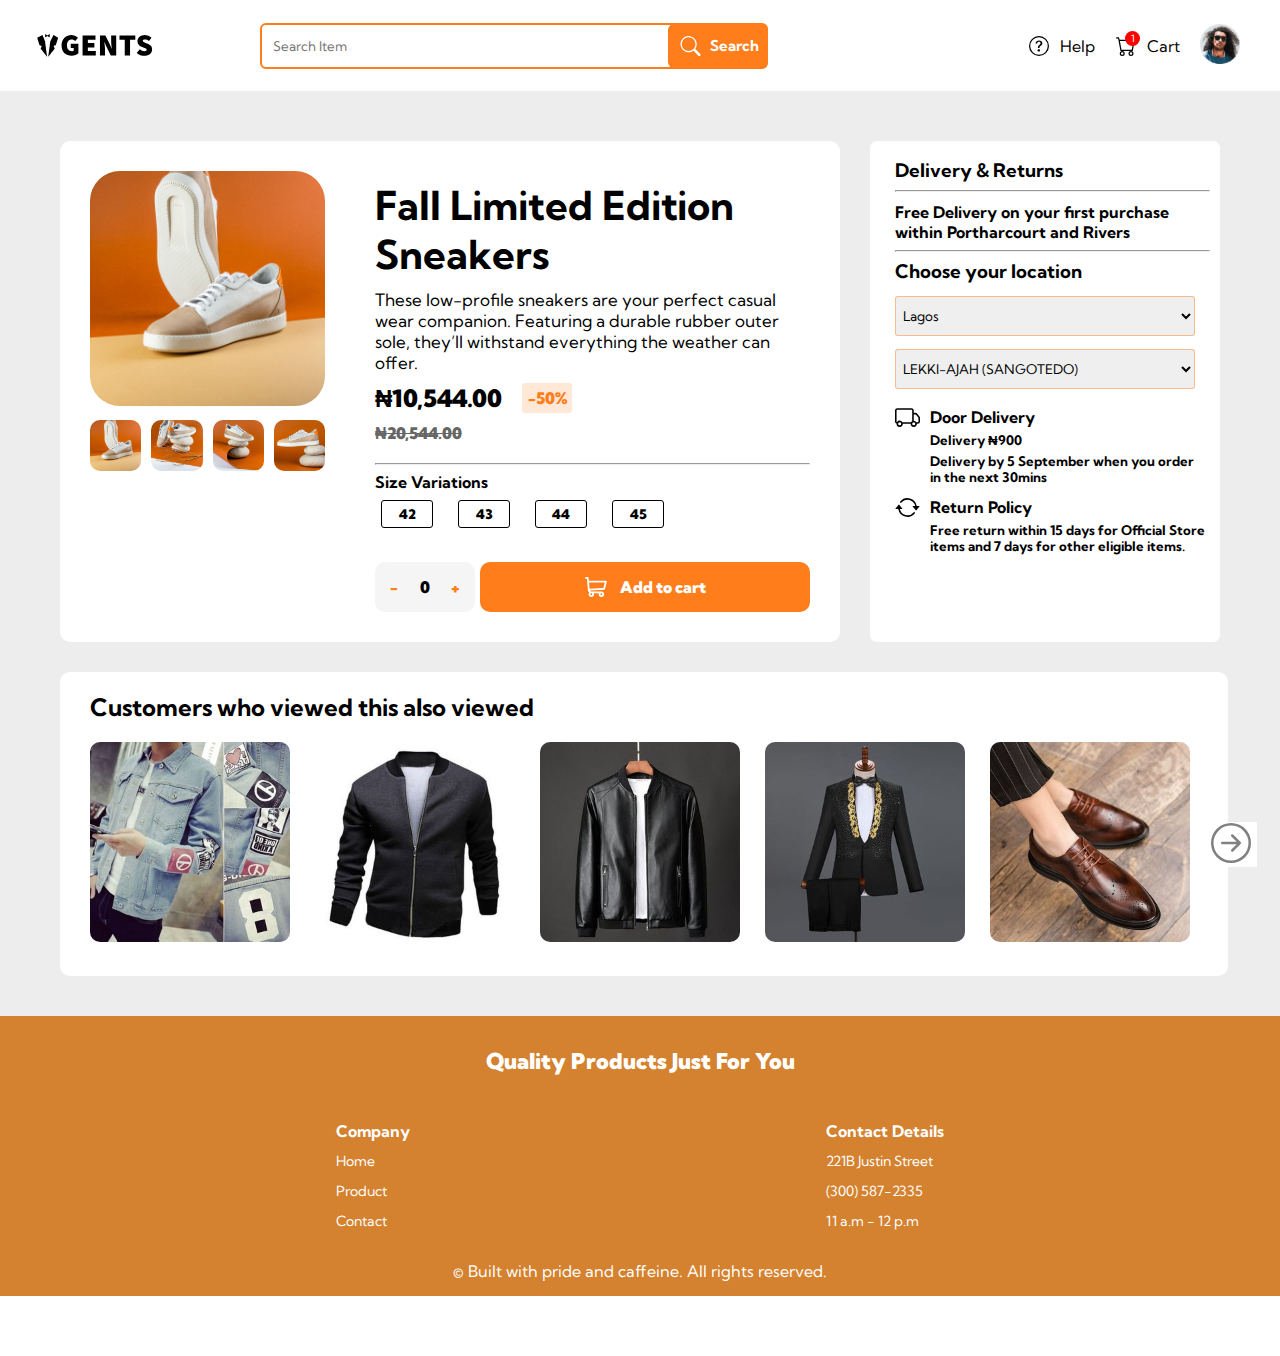
<file: product1.html>
<!DOCTYPE html>
<html lang="en">
<head>
  <meta charset="UTF-8">
  <meta name="viewport" content="width=device-width, initial-scale=1.0"> <!-- displays site properly based on user's device -->

  <link rel="icon" type="image/png" sizes="32x32" href="./images/favicon-32x32.png">
  
  <title>Gents Collections</title>

   <link rel="stylesheet" href="index.css">
   <link rel="stylesheet" href="cart.css">
</head>
<body>

  <div class="nav">

    <div class="nav-lhs">
      
      <div class="dropdown-M">
          <svg width="25px" height="25px" viewBox="0 0 15 15" fill="RGB(0, 0, 0)" xmlns="http://www.w3.org/2000/svg">
              <path fill-rule="evenodd" clip-rule="evenodd" d="M1.5 3C1.22386 3 1 3.22386 1 3.5C1 3.77614 1.22386 4 1.5 4H13.5C13.7761 4 14 3.77614 14 3.5C14 3.22386 13.7761 3 13.5 3H1.5ZM1 7.5C1 7.22386 1.22386 7 1.5 7H13.5C13.7761 7 14 7.22386 14 7.5C14 7.77614 13.7761 8 13.5 8H1.5C1.22386 8 1 7.77614 1 7.5ZM1 11.5C1 11.2239 1.22386 11 1.5 11H13.5C13.7761 11 14 11.2239 14 11.5C14 11.7761 13.7761 12 13.5 12H1.5C1.22386 12 1 11.7761 1 11.5Z"
              fill="RGB(0, 0, 0)"/>
          </svg>
    
          <div class="dropdown-menu">
            <div class="dmicon-flex" ><img src="./icons/clothes.png" height="20" width="20px" alt=""> <h5>Clothing</h5></div>
            <div class="dmicon-flex" ><img src="./icons/smart-shoe.png" height="20" width="20px" alt=""><h5>Shoe</h5></div>
            <div class="dmicon-flex" ><img src="./icons/necklace.png" height="20" width="20px" alt=""><h5>Accessories</h5></div>
            <div class="dmicon-flex" ><img src="./icons/cloth.png" height="20" width="20px" alt=""><h5>T-Shirts</h5></div>
            <div class="dmicon-flex" ><img src="./icons/cotton-polo-shirt.png" height="20" width="20px" alt=""><h5>Polo Shirts</h5></div>
            <div class="dmicon-flex" ><img src="./icons/running-shoe.png" height="20" width="20px" alt=""><h5>Sneakers</h5></div>
            <div class="dmicon-flex" ><img src="./icons/boxer.png" height="20" width="20px" alt=""><h5>Underwear & Sleepwear</h5></div>
            <div class="dmicon-flex" ><img src="./icons/wristwatch.png" height="20" width="20px" alt=""><h5>Jewelry</h5></div>
            <div class="dmicon-flex" ><img src="./icons/football-jersey-svgrepo-com.svg" height="20" width="20px" alt=""><h5>Jerseys</h5></div>
            </div>
      </div>
  
      <div class="nav-logo">
        <a href="./index.html"><img src="./gents logo-03.svg" alt=""></a>
      </div>

    </div>

    <div class="container">
        
      <div class="search-bar">
          <input class="" class="input" type="text" name="" placeholder="   Search Item" id="">       
          <button class="no-border search-btn"> <img src="./images/search.svg" alt="">Search</button>
      </div>
    </div>

      <div class="nav-btn">
        
          <div class="straight pointer">
            <svg xmlns="http://www.w3.org/2000/svg" width="22" height="20" fill="##000000" class="bi bi-question-circle" viewBox="0 0 16 16">
            <path d="M8 15A7 7 0 1 1 8 1a7 7 0 0 1 0 14zm0 1A8 8 0 1 0 8 0a8 8 0 0 0 0 16z"/>
            <path d="M5.255 5.786a.237.237 0 0 0 .241.247h.825c.138 0 .248-.113.266-.25.09-.656.54-1.134 1.342-1.134.686 0 1.314.343 1.314 1.168 0 .635-.374.927-.965 1.371-.673.489-1.206 1.06-1.168 1.987l.003.217a.25.25 0 0 0 .25.246h.811a.25.25 0 0 0 .25-.25v-.105c0-.718.273-.927 1.01-1.486.609-.463 1.244-.977 1.244-2.056 0-1.511-1.276-2.241-2.673-2.241-1.267 0-2.655.59-2.75 2.286zm1.557 5.763c0 .533.425.927 1.01.927.609 0 1.028-.394 1.028-.927 0-.552-.42-.94-1.029-.94-.584 0-1.009.388-1.009.94z"/>
            </svg>
            <div class="help-label">
              <p class="gap-left">Help</p>
            </div>
          </div>

          <div class="cart dropdown straight">
              <svg xmlns="http://www.w3.org/2000/svg" width="22" height="20" fill="currentColor" class="bi bi-cart" viewBox="0 0 16 16">
              <path d="M0 1.5A.5.5 0 0 1 .5 1H2a.5.5 0 0 1 .485.379L2.89 3H14.5a.5.5 0 0 1 .491.592l-1.5 8A.5.5 0 0 1 13 12H4a.5.5 0 0 1-.491-.408L2.01 3.607 1.61 2H.5a.5.5 0 0 1-.5-.5zM3.102 4l1.313 7h8.17l1.313-7H3.102zM5 12a2 2 0 1 0 0 4 2 2 0 0 0 0-4zm7 0a2 2 0 1 0 0 4 2 2 0 0 0 0-4zm-7 1a1 1 0 1 1 0 2 1 1 0 0 1 0-2zm7 0a1 1 0 1 1 0 2 1 1 0 0 1 0-2z"/>
              </svg>
              <small>1</small>
              <div class="dropdown-cart">
                <h4>Cart</h4><hr>
                <p>You have one item in your cart</p>
              </div>
              <div class="cart-label">
                <div class="gap-left" > <a href="./cart.html" > </a> <p>Cart</p></div>
              </div>       
          </div>
    
          <div class="space">
            <a href="./Sign in.html">
            <img src="./image-avatar.png" height="40" width="40" alt="">
            </a>
          </div>
          
      </div>


  
    </div>


  <div class="background-col">
<br>
    <div class="products">

        <div class="disp">

          <div class="my-grid">
            <div class="product-img-cover no-margins">
            <a href="./images/image-product-1.jpg"><img class="radius" src="./images/image-product-1.jpg" alt=""></a>
            </div>
              <div class="captions no-margins">
                <div  class="">
                  <a href="./images/image-product-1.jpg"><img class="radius2" src="./images/image-product-1-thumbnail.jpg"  alt=""></a>
                </div>
                <div class="">
                  <a href="./images/image-product-2.jpg"><img class="radius2" src="./images/image-product-2-thumbnail.jpg"  alt=""></a>
                </div>
                <div class="">
                  <a href="./images/image-product-3.jpg"><img class="radius2" src="./images/image-product-3-thumbnail.jpg" alt=""></a>
                </div>
                <div class="">
                  <a href="./images/image-product-4.jpg"><img class="radius2" src="./images/image-product-4-thumbnail.jpg" alt=""></a>
                </div>
              </div>
          </div>

          <div class="disp2">
          <!-- <div class="disp2-H row">
            <h3>Sneaker Company</h3>
          </div> -->
          <div class="disp2-HH">
          <div class="header">Fall Limited Edition Sneakers</div>
          <p class="info">These low-profile sneakers are your perfect casual wear companion. Featuring a 
            durable rubber outer sole, they’ll withstand everything the weather can offer.
          </p>
        </div>
    <div class="price">
              <div>
              <p class="no-discount">₦10,544.00<p>
              </div>
              <div class="discount">-50%</div>                              
    </div>
    <div class="line-through">₦20,544.00</div> <br>
    <hr>
      <h4>Size Variations</h4>
    <div class="variations">
      <button><div class="sizes">42</div></button>
      <button><div class="sizes margin-left">43</div></button>
      <button><div class="sizes margin-left">44</div></button>
      <button><div class="sizes margin-left">45</div></button>
    </div>

    <div class="checkout">
      <div class="cart-add quantity-actions">
        <span class="subtract">-</span>
        <span class="quantity cart-add-N">0</span>
        <span class="add">+</span>
      </div>
      <div class="add-cart">
  <svg width="22" height="20" xmlns="http://www.w3.org/2000/svg"><path d="M20.925 3.641H3.863L3.61.816A.896.896 0 0 0 2.717 0H.897a.896.896 0 1 0 0 1.792h1l1.031 11.483c.073.828.52 1.726 1.291 2.336C2.83 17.385 4.099 20 6.359 20c1.875 0 3.197-1.87 2.554-3.642h4.905c-.642 1.77.677 3.642 2.555 3.642a2.72 2.72 0 0 0 2.717-2.717 2.72 2.72 0 0 0-2.717-2.717H6.365c-.681 0-1.274-.41-1.53-1.009l14.321-.842a.896.896 0 0 0 .817-.677l1.821-7.283a.897.897 0 0 0-.87-1.114ZM6.358 18.208a.926.926 0 0 1 0-1.85.926.926 0 0 1 0 1.85Zm10.015 0a.926.926 0 0 1 0-1.85.926.926 0 0 1 0 1.85Zm2.021-7.243-13.8.81-.57-6.341h15.753l-1.383 5.53Z" fill="#ffff" fill-rule="nonzero"/></svg>
    <p class="margin-left">Add to cart</p>
  </div>  
      </div>
        
    
    
          </div>
             
        </div>    

        <div class="delivery">
          <div class="delivery-d"> 
          <h3>Delivery & Returns</h3>
          <hr class="col"><br>
          <div><h4>Free Delivery on your first purchase 
          within Portharcourt and Rivers
          </h4></div><hr>
          <div><h3>Choose your location</h3></div>
          <div class="pvs">
          <select required="" class="sel_ol" id="fi-regionId" name="regionId" aria-label="Region">
          <option value="" disabled="">Please select</option><option value="1">Abia</option><option value="2">Adamawa</option>
          <option value="3">Akwa Ibom</option><option value="4">Anambra</option><option value="5">Bauchi</option><option value="6">
          Bayelsa</option><option value="7">Benue</option><option value="8">Borno</option><option value="9">Cross River</option>
          <option value="10">Delta</option><option value="11">Ebonyi</option><option value="12">Edo</option>
          <option value="13">Ekiti</option><option value="14">Enugu</option><option value="15">Federal Capital Territory</option>
          <option value="16">Gombe</option><option value="17">Imo</option><option value="18">Jigawa</option><option value="19">Kaduna</option>
          <option value="20">Kano</option><option value="22">Kebbi</option><option value="23">Kogi</option><option value="24">Kwara</option>
          <option value="25" selected="">Lagos</option><option value="26">Nasarawa</option><option value="27">Niger</option><option value="28">Ogun</option>
          <option value="29">Ondo</option><option value="30">Osun</option><option value="31">Oyo</option><option value="32">Plateau</option><option value="33">Rivers</option>
          <option value="34">Sokoto</option><option value="36">Yobe</option></select>
          </div>
          <div class="pvs">
          <select required="" class="sel_ol" id="fi-cityId" name="cityId" aria-label="City"><option value="" disabled="">Please select</option><option value="1329">Abule Egba (Agbado Ijaye Road)</option><option value="1811">Abule Egba (Ajasa Command Rd)</option><option value="1336">Abule Egba (Ajegunle)</option><option value="1324">Abule Egba (Alagbado)</option><option value="1325">Abule Egba (Alakuko)</option><option value="1322">Abule Egba (Ekoro road)</option><option value="1327">Abule Egba (Meiran Road)</option><option value="1326">Abule Egba (New Oko Oba)</option><option value="1323">Abule Egba (Old Otta Road)</option><option value="2818">Agbara</option><option value="1319">Agege (Ajuwon Akute Road)</option><option value="1320">Agege (Dopemu)</option><option value="1318">Agege (Iju Road)</option><option value="1316">Agege (Old Abeokuta Road)</option><option value="1315">Agege (Old Otta Road)</option><option value="1317">Agege (Orile Agege)</option><option value="1211">AGILITI</option><option value="22">AGUNGI (LEKKI)</option><option value="26">AJAO ESTATE</option><option value="990">ALFA BEACH</option><option value="1635">AMUWO</option><option value="44">ANTHONY VILLAGE</option><option value="1197">Apapa (Ajegunle)</option><option value="1200">Apapa (Amukoko)</option><option value="1202">Apapa (GRA)</option><option value="1199">Apapa (Kiri kiri)</option><option value="1201">Apapa (Olodi)</option><option value="1204">Apapa (Suru Alaba)</option><option value="1198">Apapa (Tincan)</option><option value="1203">Apapa (Warf Rd)</option><option value="997">AWOYAYA</option><option value="2138">Awoyaya-Container bustop</option><option value="2134">Awoyaya-Eko Akete Estate</option><option value="2140">Awoyaya-Eputu</option><option value="2137">Awoyaya-Gbetu Iwerekun Road</option><option value="2136">Awoyaya-Idowu Eletu</option><option value="2139">Awoyaya-Mayfair Gardens</option><option value="2135">Awoyaya-Ogunlana Busstop</option><option value="2142">Awoyaya-Ologunfe</option><option value="2141">Awoyaya-Oribanwa</option><option value="2813">Badagry</option><option value="61">BERGER</option><option value="2148">Bogije</option><option value="1550">Coker</option><option value="1552">Doyin</option><option value="2024">Ejigbo-Ailegun Road</option><option value="1999">Ejigbo-Bucknor</option><option value="1997">Ejigbo-Ile Epo</option><option value="1996">Ejigbo-Isheri Osun</option><option value="1993">Ejigbo-Jakande Wood Market</option><option value="1990">Ejigbo-NNPC Road</option><option value="1992">Ejigbo-Oke-Afa</option><option value="1998">Ejigbo-Pipeline</option><option value="1995">Ejigbo-Powerline</option><option value="2147">Elemoro</option><option value="86">EPE</option><option value="3002">Fagba (Iju Road)</option><option value="1439">FESTAC (1st Avenue)</option><option value="1440">FESTAC (2nd Avenue)</option><option value="1441">FESTAC (3rd Avenue)</option><option value="1442">FESTAC (4th Avenue)</option><option value="1443">FESTAC (5th Avenue)</option><option value="1444">FESTAC (6th Avenue)</option><option value="1445">FESTAC (7th Avenue)</option><option value="1953">Gbagada- Ifako</option><option value="1960">Gbagada-Abule Okuta</option><option value="1959">Gbagada-Araromi</option><option value="1948">Gbagada-Deeper Life</option><option value="1951">Gbagada-Diya</option><option value="1957">Gbagada-Expressway</option><option value="1958">Gbagada-Hospital</option><option value="1950">Gbagada-L&amp;K</option><option value="1955">Gbagada-New Garage</option><option value="1949">Gbagada-Olopomeji</option><option value="1954">Gbagada-Pedro</option><option value="1956">Gbagada-Sawmill</option><option value="1952">Gbagada-Sholuyi</option><option value="3038">Ibeju-Lekki Aiyeteju</option><option value="3020">Ibeju-Lekki Akodo</option><option value="3042">Ibeju-Lekki Amen Estate</option><option value="3019">Ibeju-Lekki Dangote fertilizer</option><option value="3021">Ibeju-Lekki Dangote Refinery</option><option value="3022">Ibeju-Lekki Dano Milk</option><option value="3040">Ibeju-Lekki Eleko Junction</option><option value="3037">Ibeju-Lekki Igando</option><option value="3018">Ibeju-Lekki Magbon</option><option value="3039">Ibeju-Lekki Onosa</option><option value="3023">Ibeju-Lekki Orimedu</option><option value="3041">Ibeju-Lekki Pan African University</option><option value="3036">Ibeju-Lekki Shapati</option><option value="111">IDIMU</option><option value="114">IGANDO</option><option value="121">IJANIKIN</option><option value="125">IJEGUN IKOTUN</option><option value="2099">Ijegun-Obadore Road</option><option value="126">IJORA</option><option value="1177">Ikeja (ADENIYI JONES)</option><option value="1176">Ikeja (ALAUSA)</option><option value="1175">Ikeja (ALLEN AVENUE)</option><option value="1205">Ikeja (computer village)</option><option value="1178">Ikeja (GRA)</option><option value="1822">IKEJA (M M Airport)</option><option value="1184">Ikeja (MANGORO)</option><option value="1182">Ikeja (OBA-AKRAN)</option><option value="1181">Ikeja (OPEBI)</option><option value="1351">IKORODU (Adamo)</option><option value="1343">IKORODU (Agbede)</option><option value="1544">Ikorodu (Agbowa)</option><option value="2404">IKORODU (Agric)</option><option value="1340">IKORODU (Bayeku)</option><option value="1342">IKORODU (Eyita)</option><option value="1345">IKORODU (Gberigbe)</option><option value="2405">IKORODU (Ijede)</option><option value="1350">IKORODU (Imota)</option><option value="1344">IKORODU (Ita oluwo)</option><option value="1347">IKORODU (Itamaga)</option><option value="1341">IKORODU (Offin)</option><option value="1339">IKORODU (Owode-Ibese)</option><option value="2110">Ikorodu Road-Ajegunle</option><option value="2112">Ikorodu Road-Irawo</option><option value="2111">Ikorodu Road-Owode Onirin</option><option value="1346">IKORODU(Elepe)</option><option value="1349">IKORODU(Laspotech)</option><option value="1352">Ikorodu(Ogolonto)</option><option value="1348">IKORODU(Sabo)</option><option value="2118">Ikorodu- Imota Caleb University</option><option value="2117">Ikorodu-Agufoye</option><option value="2109">Ikorodu-Benson</option><option value="2122">Ikorodu-Garage</option><option value="2121">Ikorodu-Odokekere</option><option value="2120">Ikorodu-Odonla</option><option value="2119">Ikorodu-Ogijo</option><option value="993">IKOTA</option><option value="137">IKOTUN</option><option value="1225">Ikoyi (Awolowo Road)</option><option value="1228">Ikoyi (Bourdillon)</option><option value="1243">Ikoyi (Dolphin)</option><option value="1230">Ikoyi (Glover road)</option><option value="1227">Ikoyi (Keffi)</option><option value="1226">Ikoyi (Kings way road)</option><option value="1241">Ikoyi (Obalende)</option><option value="1229">Ikoyi (Queens Drive)</option><option value="1823">IKOYI MTN ( PICKUP STATION)</option><option value="3017">Ikoyi-Banana Island</option><option value="1586">ILAJE (BARIGA)</option><option value="147">ILUPEJU (Lagos)</option><option value="941">ISHERI IKOTUN</option><option value="153">ISHERI MAGODO</option><option value="155">ISOLO</option><option value="2000">Iyana Ejigbo</option><option value="162">IYANA IBA</option><option value="1334">Iyana Ipaja (Abesan)</option><option value="2993">Iyana Ipaja (Aboru)</option><option value="1593">Iyana Ipaja (Ayobo Road)</option><option value="1330">Iyana Ipaja (Command Road)</option><option value="1332">Iyana Ipaja (Egbeda)</option><option value="1331">Iyana Ipaja (Ikola Road)</option><option value="1333">Iyana Ipaja (Iyana Ipaja Road)</option><option value="1335">Iyana Ipaja (Shasha)</option><option value="1627">JAKANDE (LEKKI)</option><option value="1589">JANKANDE (ISOLO)</option><option value="1626">Jumia-Experience-Center</option><option value="2233">Ketu- Agboyi</option><option value="2231">Ketu-Alapere</option><option value="2230">Ketu-CMD road</option><option value="2235">Ketu-Demurin</option><option value="2228">Ketu-Ikosi Road</option><option value="2232">Ketu-Ile Ile</option><option value="2229">Ketu-Iyana School</option><option value="2234">Ketu-Tipper Garage</option><option value="1238">Lagos Island (Adeniji)</option><option value="1237">Lagos Island (Marina)</option><option value="1239">Lagos Island (Onikan)</option><option value="1240">Lagos Island (Sura)</option><option value="1242">Lagos Island (TBS)</option><option value="996">LAKOWE</option><option value="2145">Lakowe-Adeba Road</option><option value="2144">Lakowe-Golf</option><option value="2146">Lakowe-Kajola</option><option value="2143">Lakowe-School Gate</option><option value="1655">LEKKI -VGC</option><option value="1824">Lekki 1 (Bishop Durosimi)</option><option value="1825">Lekki 1 (F.T Kuboye street)</option><option value="1826">Lekki 1 (Omorinre Johnson)</option><option value="1234">Lekki Phase 1 (Admiralty Road)</option><option value="1231">Lekki Phase 1 (Admiralty way)</option><option value="1232">Lekki Phase 1 (Fola Osibo)</option><option value="1638">LEKKI-AGUNGI</option><option value="1658">LEKKI-AJAH (ABIJO)</option><option value="1647">LEKKI-AJAH (ADDO ROAD)</option><option value="1649">LEKKI-AJAH (BADORE)</option><option value="1650">LEKKI-AJAH (ILAJE)</option><option value="1651">LEKKI-AJAH (ILASAN)</option><option value="1652">LEKKI-AJAH (JAKANDE)</option><option value="1656" selected="">LEKKI-AJAH (SANGOTEDO)</option><option value="2871">Lekki-Awoyaya</option><option value="1961">Lekki-Chisco</option><option value="1639">LEKKI-ELF</option><option value="1640">LEKKI-IGBOEFON</option><option value="1641">LEKKI-IKATE ELEGUSHI</option><option value="1657">LEKKI-JAKANDE (KAZEEM ELETU)</option><option value="1642">LEKKI-MARUWA</option><option value="1643">LEKKI-ONIRU ESTATE</option><option value="1644">LEKKI-OSAPA LONDON</option><option value="2994">Magboro</option><option value="200">MAGODO</option><option value="1592">MARYLAND (MENDE)</option><option value="1591">MARYLAND (ONIGBONGBO)</option><option value="209">MEBANMU</option><option value="210">MILE 12</option><option value="2113">Mile 12 -Ajelogo</option><option value="2116">Mile 12-Agboyi Ketu</option><option value="2114">Mile 12-Doyin Omololu</option><option value="2115">Mile 12-Orishigun</option><option value="211">MILE 2</option><option value="2041">Mushin -Palm Avenue</option><option value="2038">Mushin-Agege Motor Road</option><option value="2033">Mushin-Daleko Market</option><option value="2043">Mushin-Fatai Atere</option><option value="2035">Mushin-Idi Oro</option><option value="2039">Mushin-Idi-Araba</option><option value="2040">Mushin-Ilasamaja Road</option><option value="2037">Mushin-Isolo Road</option><option value="2034">Mushin-Ladipo Road</option><option value="2032">Mushin-Mushin Market</option><option value="2036">Mushin-Olateju</option><option value="2042">Mushin-Papa Ajao</option><option value="1214">Odongunyan</option><option value="1877">Ogba- Akilo Road</option><option value="1876">Ogba- College Road</option><option value="1878">Ogba- Lateef Jakande Road</option><option value="1873">Ogba-Acme Road</option><option value="1868">Ogba-Aguda</option><option value="1804">Ogba-County</option><option value="1871">Ogba-Ifako-Idiagbon</option><option value="1870">Ogba-Ifako-Orimolade</option><option value="1867">Ogba-Isheri Road</option><option value="1874">Ogba-Obawole</option><option value="1879">Ogba-Ojodu</option><option value="1872">Ogba-Oke Ira</option><option value="1875">Ogba-Oke Ira 2nd Juction</option><option value="2443">OGBA-Surulere Ind Rd</option><option value="1869">Ogba-Wemco Road</option><option value="237">OGUDU</option><option value="238">OJO</option><option value="2805">Ojo Shibiri</option><option value="2326">Ojo-Abule Oshun</option><option value="2340">Ojo-Adaloko</option><option value="2330">Ojo-Agric</option><option value="2775">Ojo-Ajangbadi</option><option value="2318">Ojo-Alaba International</option><option value="2319">Ojo-Alaba Rago</option><option value="2320">Ojo-Alaba Suru</option><option value="2332">Ojo-Alakija</option><option value="2323">Ojo-Cassidy</option><option value="2327">Ojo-Ijegun</option><option value="2339">Ojo-Ilogbo</option><option value="2324">Ojo-Ojo Barracks</option><option value="2335">Ojo-Okokomaiko</option><option value="2333">Ojo-Old Ojo road</option><option value="2328">Ojo-Onireke</option><option value="2322">Ojo-PPL</option><option value="2341">Ojo-Shibiri</option><option value="2331">Ojo-Tedi Town</option><option value="2325">Ojo-Trade Fair</option><option value="2329">Ojo-Volks</option><option value="242">OJODU</option><option value="243">OJOKORO</option><option value="244">OJOTA</option><option value="248">OKOKOMAIKO</option><option value="249">OKOTA</option><option value="1185">Omole Phase 1</option><option value="1186">Omole Phase 2</option><option value="259">OREGUN</option><option value="1546">Oreyo- Igbe</option><option value="260">ORILE</option><option value="264">OSAPA (LEKKI)</option><option value="1570">OSHODI-BOLADE</option><option value="1561">OSHODI-ISOLO</option><option value="265">OSHODI-MAFOLUKU</option><option value="1559">OSHODI-ORILE</option><option value="1560">OSHODI-SHOGUNLE</option><option value="2997">Palmgrove-Onipanu</option><option value="1548">Sari-Iganmu</option><option value="2439">Satelite-Town</option><option value="293">SOMOLU</option><option value="1207">Surulere (Adeniran Ogunsanya)</option><option value="1187">Surulere (Aguda)</option><option value="1194">Surulere (Bode Thomas)</option><option value="1206">Surulere (Fatia Shitta)</option><option value="1196">Surulere (Idi Araba)</option><option value="1193">Surulere (Ijesha)</option><option value="1195">Surulere (Iponri)</option><option value="1191">Surulere (Itire)</option><option value="1190">Surulere (Lawanson)</option><option value="1188">Surulere (Masha)</option><option value="1192">Surulere (Ogunlana drive)</option><option value="1189">Surulere (Ojuelegba)</option><option value="1831">VI (Adetokunbo Ademola)</option><option value="1832">VI (Ahmed Bello way)</option><option value="1962">VI (Bishop Aboyade Cole)</option><option value="1833">VI(Ajose Adeogun)</option><option value="1834">VI(Akin Adeshola)</option><option value="1835">VI(Bishop Oluwale)</option><option value="1836">VI(Yusuf Abiodun)</option><option value="1220">Victoria Island (Adeola Odeku)</option><option value="1223">Victoria Island (Kofo Abayomi)</option><option value="1892">Yaba- Abule Ijesha</option><option value="1891">Yaba- Fadeyi</option><option value="1899">Yaba-(Sabo)</option><option value="1898">Yaba-(Unilag)</option><option value="1882">Yaba-Abule Oja</option><option value="1888">Yaba-Adekunle</option><option value="1895">Yaba-Akoka</option><option value="1887">Yaba-Alagomeju</option><option value="1883">Yaba-College of Education</option><option value="1886">Yaba-Commercial Avenue</option><option value="1881">Yaba-Folagoro</option><option value="1893">Yaba-Herbert Macaulay Way</option><option value="1894">Yaba-Jibowu</option><option value="1897">Yaba-Makoko</option><option value="1896">Yaba-Murtala Muhammed Way</option><option value="1880">Yaba-Onike Iwaya</option><option value="1890">Yaba-Oyingbo</option><option value="1889">Yaba-Tejuosho</option><option value="1885">Yaba-University Road</option><option value="1884">Yaba-Yabatech</option></select>
          </div>
          <div class="door-delivery">
          <svg xmlns="http://www.w3.org/2000/svg" width="25" height="25" fill="currentColor" class="bi bi-truck" viewBox="0 0 16 16">
          <path d="M0 3.5A1.5 1.5 0 0 1 1.5 2h9A1.5 1.5 0 0 1 12 3.5V5h1.02a1.5 1.5 0 0 1 1.17.563l1.481 1.85a1.5 1.5 0 0 1 .329.938V10.5a1.5 1.5 0 0 1-1.5 1.5H14a2 2 0 1 1-4 0H5a2 2 0 1 1-3.998-.085A1.5 1.5 0 0 1 0 10.5v-7zm1.294 7.456A1.999 1.999 0 0 1 4.732 11h5.536a2.01 2.01 0 0 1 .732-.732V3.5a.5.5 0 0 0-.5-.5h-9a.5.5 0 0 0-.5.5v7a.5.5 0 0 0 .294.456zM12 10a2 2 0 0 1 1.732 1h.768a.5.5 0 0 0 .5-.5V8.35a.5.5 0 0 0-.11-.312l-1.48-1.85A.5.5 0 0 0 13.02 6H12v4zm-9 1a1 1 0 1 0 0 2 1 1 0 0 0 0-2zm9 0a1 1 0 1 0 0 2 1 1 0 0 0 0-2z"/>
          </svg>
          <div>
          <h4>Door Delivery</h4>
          <h5>Delivery ₦900</h5>
          <h5>Delivery by 5 September when you order<br> in the next 30mins</h5>
          </div>
          </div>
          <div class="return-pol">
          <svg xmlns="http://www.w3.org/2000/svg" width="25" height="25" fill="currentColor" class="bi bi-arrow-repeat" viewBox="0 0 16 16">
          <path d="M11.534 7h3.932a.25.25 0 0 1 .192.41l-1.966 2.36a.25.25 0 0 1-.384 0l-1.966-2.36a.25.25 0 0 1 .192-.41zm-11 2h3.932a.25.25 0 0 0 .192-.41L2.692 6.23a.25.25 0 0 0-.384 0L.342 8.59A.25.25 0 0 0 .534 9z"/>
          <path fill-rule="evenodd" d="M8 3c-1.552 0-2.94.707-3.857 1.818a.5.5 0 1 1-.771-.636A6.002 6.002 0 0 1 13.917 7H12.9A5.002 5.002 0 0 0 8 3zM3.1 9a5.002 5.002 0 0 0 8.757 2.182.5.5 0 1 1 .771.636A6.002 6.002 0 0 1 2.083 9H3.1z"/>
          </svg>
          <div>
          <h4>Return Policy</h4>
          <h5>Free return within 15 days for Official Store<br>items and 7 days for other eligible items.</h5>
          </div>
          </div>

          </div>
        </div>

    </div>

    <div class="related">                                                                     
    <p><h2 class="">Customers who viewed this also viewed</h2></p>
    <div class="other-products ">
    <div class="my-other-products">
    <img src="./images/1 (11).jpg" alt="">
    </div>
    <div class="my-other-products">
    <img src="./images/1 (12).jpg" alt="">
    </div>
    <div class="my-other-products">
    <img src="./images/1 (13).jpg" alt="">
    </div>
    <div class="my-other-products no-view">
    <img src="./images/1 (14).jpg" alt="">
    </div>
    <div class="my-other-products">
    <img src="./images/1 (15).jpg" alt="">
    </div>
    <div>
    <button class="no-view">
    <svg xmlns="http://www.w3.org/2000/svg" width="40" height="40" fill="gray" class="bi bi-arrow-right-circle" viewBox="0 0 16 16">
    <path fill-rule="evenodd" d="M1 8a7 7 0 1 0 14 0A7 7 0 0 0 1 8zm15 0A8 8 0 1 1 0 8a8 8 0 0 1 16 0zM4.5 7.5a.5.5 0 0 0 0 1h5.793l-2.147 2.146a.5.5 0 0 0 .708.708l3-3a.5.5 0 0 0 0-.708l-3-3a.5.5 0 1 0-.708.708L10.293 7.5H4.5z"/>
    </svg>
    </button>
    </div>
    </div>
    </div>
    <br><br>
  </div>

  
<footer class="footer">
  <div>
      <p class="h6">Quality Products Just For You</p>
  </div>
  <div class="footer-grid">

          <div class="f-grid">
              <h4 class="no-margin">Company</h4>
              <p >Home</p>
              <p >Product</p>
              <p >Contact<p>
          </div>

          <div class="f-grid">
              <h4 class="no-margin">Contact Details</h4>
              <p>221B Justin Street</p>
              <p>(300) 587-2335</p>
              <p>11 a.m - 12 p.m</p>
          </div>

  </div>

  <p class="foot-text">© Built with pride and caffeine. All rights reserved.</p>

</footer>

</body>

<script src="./script.js"></script>

</html>
</file>
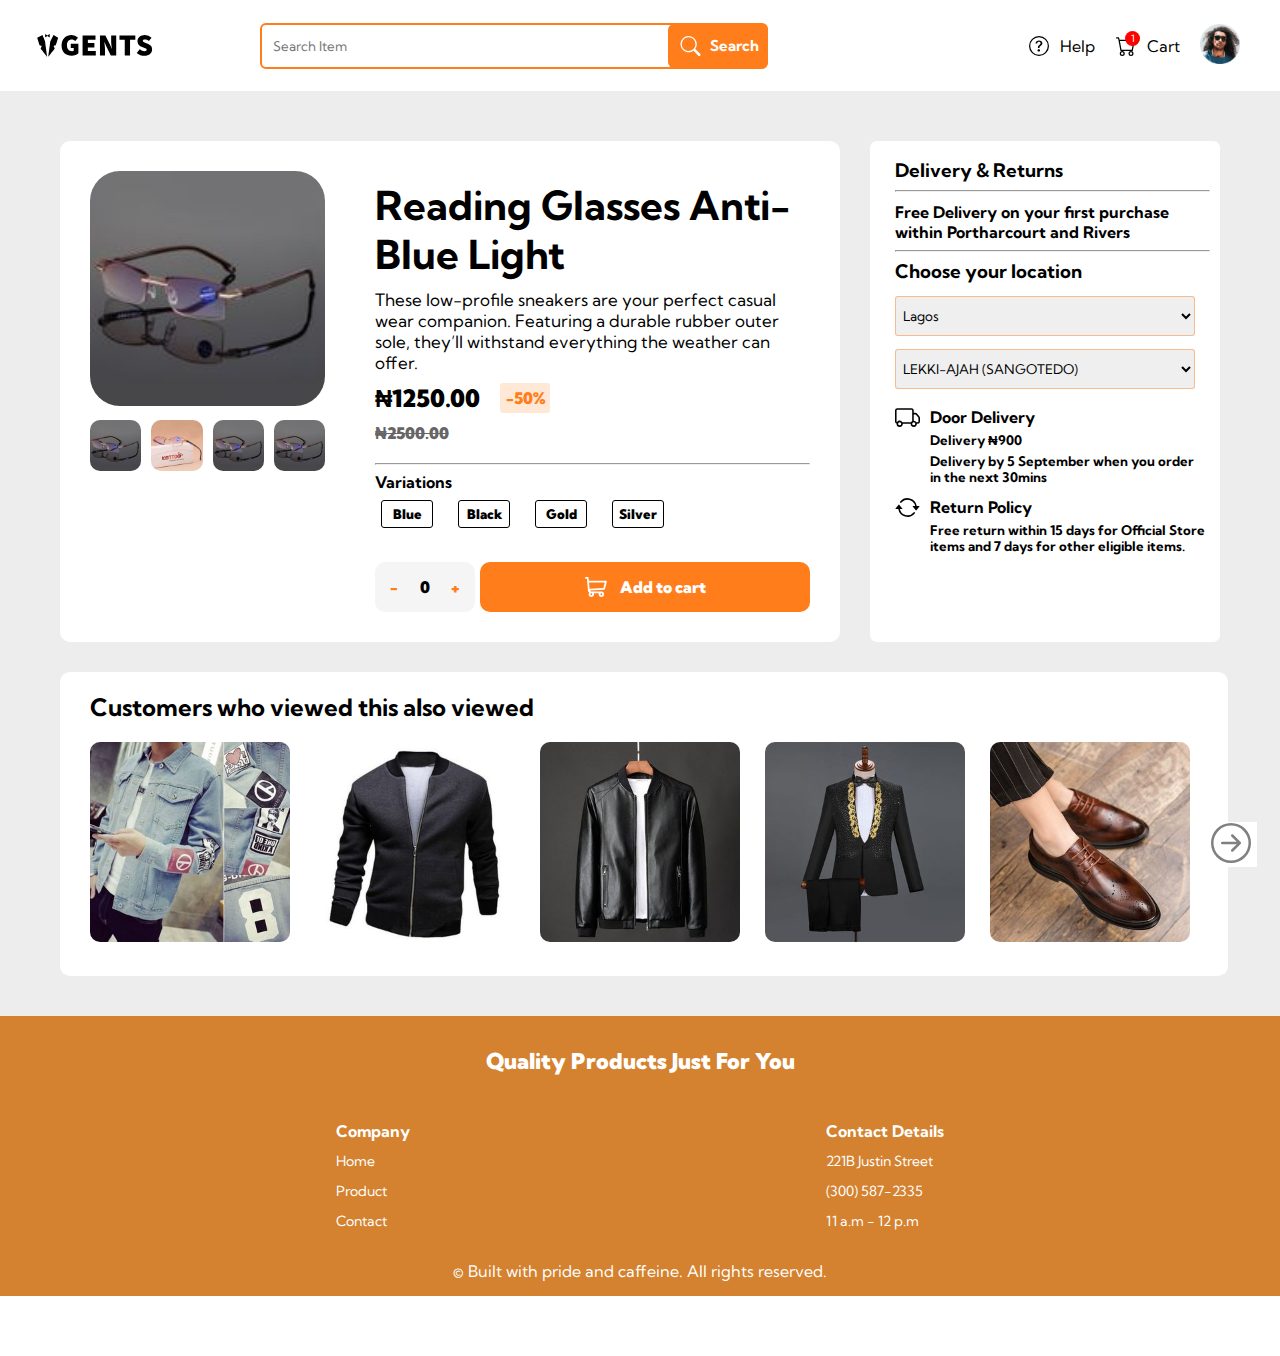
<file: product2.html>
<!DOCTYPE html>
<html lang="en">
<head>
  <meta charset="UTF-8">
  <meta name="viewport" content="width=device-width, initial-scale=1.0"> <!-- displays site properly based on user's device -->

  <link rel="icon" type="image/png" sizes="32x32" href="./images/favicon-32x32.png">
  
  <title>Gents Collections</title>

   <link rel="stylesheet" href="index.css">
</head>
<body>
  
  <div class="nav">

      <div class="nav-lhs">
        
        <div class="dropdown-M">
            <svg width="25px" height="25px" viewBox="0 0 15 15" fill="RGB(0, 0, 0)" xmlns="http://www.w3.org/2000/svg">
                <path fill-rule="evenodd" clip-rule="evenodd" d="M1.5 3C1.22386 3 1 3.22386 1 3.5C1 3.77614 1.22386 4 1.5 4H13.5C13.7761 4 14 3.77614 14 3.5C14 3.22386 13.7761 3 13.5 3H1.5ZM1 7.5C1 7.22386 1.22386 7 1.5 7H13.5C13.7761 7 14 7.22386 14 7.5C14 7.77614 13.7761 8 13.5 8H1.5C1.22386 8 1 7.77614 1 7.5ZM1 11.5C1 11.2239 1.22386 11 1.5 11H13.5C13.7761 11 14 11.2239 14 11.5C14 11.7761 13.7761 12 13.5 12H1.5C1.22386 12 1 11.7761 1 11.5Z"
                fill="RGB(0, 0, 0)"/>
            </svg>
      
            <div class="dropdown-menu">
              <div class="dmicon-flex" ><img src="./icons/clothes.png" height="20" width="20px" alt=""> <h5>Clothing</h5></div>
              <div class="dmicon-flex" ><img src="./icons/smart-shoe.png" height="20" width="20px" alt=""><h5>Shoe</h5></div>
              <div class="dmicon-flex" ><img src="./icons/necklace.png" height="20" width="20px" alt=""><h5>Accessories</h5></div>
              <div class="dmicon-flex" ><img src="./icons/cloth.png" height="20" width="20px" alt=""><h5>T-Shirts</h5></div>
              <div class="dmicon-flex" ><img src="./icons/cotton-polo-shirt.png" height="20" width="20px" alt=""><h5>Polo Shirts</h5></div>
              <div class="dmicon-flex" ><img src="./icons/running-shoe.png" height="20" width="20px" alt=""><h5>Sneakers</h5></div>
              <div class="dmicon-flex" ><img src="./icons/boxer.png" height="20" width="20px" alt=""><h5>Underwear & Sleepwear</h5></div>
              <div class="dmicon-flex" ><img src="./icons/wristwatch.png" height="20" width="20px" alt=""><h5>Jewelry</h5></div>
              <div class="dmicon-flex" ><img src="./icons/football-jersey-svgrepo-com.svg" height="20" width="20px" alt=""><h5>Jerseys</h5></div>
              </div>
        </div>
    
        <div class="nav-logo">
          <a href="./index.html"><img src="./gents logo-03.svg" alt=""></a>
        </div>

      </div>

      <div class="container">
          
        <div class="search-bar">
            <input class="" class="input" type="text" name="" placeholder="   Search Item" id="">       
            <button class="no-border search-btn"> <img src="./images/search.svg" alt="">Search</button>
        </div>
      </div>

        <div class="nav-btn">
          
            <div class="straight pointer">
              <svg xmlns="http://www.w3.org/2000/svg" width="22" height="20" fill="##000000" class="bi bi-question-circle" viewBox="0 0 16 16">
              <path d="M8 15A7 7 0 1 1 8 1a7 7 0 0 1 0 14zm0 1A8 8 0 1 0 8 0a8 8 0 0 0 0 16z"/>
              <path d="M5.255 5.786a.237.237 0 0 0 .241.247h.825c.138 0 .248-.113.266-.25.09-.656.54-1.134 1.342-1.134.686 0 1.314.343 1.314 1.168 0 .635-.374.927-.965 1.371-.673.489-1.206 1.06-1.168 1.987l.003.217a.25.25 0 0 0 .25.246h.811a.25.25 0 0 0 .25-.25v-.105c0-.718.273-.927 1.01-1.486.609-.463 1.244-.977 1.244-2.056 0-1.511-1.276-2.241-2.673-2.241-1.267 0-2.655.59-2.75 2.286zm1.557 5.763c0 .533.425.927 1.01.927.609 0 1.028-.394 1.028-.927 0-.552-.42-.94-1.029-.94-.584 0-1.009.388-1.009.94z"/>
              </svg>
              <div class="help-label">
                <p class="gap-left">Help</p>
              </div>
            </div>

            <div class="cart dropdown straight">
                <svg xmlns="http://www.w3.org/2000/svg" width="22" height="20" fill="currentColor" class="bi bi-cart" viewBox="0 0 16 16">
                <path d="M0 1.5A.5.5 0 0 1 .5 1H2a.5.5 0 0 1 .485.379L2.89 3H14.5a.5.5 0 0 1 .491.592l-1.5 8A.5.5 0 0 1 13 12H4a.5.5 0 0 1-.491-.408L2.01 3.607 1.61 2H.5a.5.5 0 0 1-.5-.5zM3.102 4l1.313 7h8.17l1.313-7H3.102zM5 12a2 2 0 1 0 0 4 2 2 0 0 0 0-4zm7 0a2 2 0 1 0 0 4 2 2 0 0 0 0-4zm-7 1a1 1 0 1 1 0 2 1 1 0 0 1 0-2zm7 0a1 1 0 1 1 0 2 1 1 0 0 1 0-2z"/>
                </svg>
                <small>1</small>
                <div class="dropdown-cart">
                  <h4>Cart</h4><hr>
                  <p>You have one item in your cart</p>
                </div>
                <div class="cart-label">
                  <div class="gap-left" > <a href="./cart.html" > </a> <p>Cart</p></div>
                </div>       
            </div>
      
            <div class="space">
              <a href="./Sign in.html">
              <img src="./image-avatar.png" height="40" width="40" alt="">
              </a>
            </div>
            
        </div>


  </div>

<div class="background-col">
<br>
    <div class="products">

      <div class="disp">

        <div class="my-grid">
            <div class="product-img-cover no-margins">
                <a href="./Product Images/Glasses 2.jpg"><img class="radius" src="./Product Images/Glasses 2.jpg" alt=""></a>
            </div>
                <div class="captions no-margins">
                  <div  class="">
                    <a href="./Product Images/Glasses 2.jpg"><img class="radius2" src="./Product Images/Glasses 2.jpg"  alt=""></a>
                  </div>
                  <div class="">
                    <a href="./Product Images/Glasses 1.jpg"><img class="radius2" src="./Product Images/Glasses 1.jpg"  alt=""></a>
                  </div>
                  <div class="">
                    <a href="./Product Images/Glasses 2.jpg"><img class="radius2" src="./Product Images/Glasses 2.jpg" alt=""></a>
                  </div>
                  <div class="">
                    <a href="./Product Images/Glasses 2.jpg"><img class="radius2" src="./Product Images/Glasses 2.jpg" alt=""></a>
                  </div>
                </div>
        </div>

        <div class="disp2">
              <!-- <div class="disp2-H row">
                <h3>Sneaker Company</h3>
              </div> -->
          <div class="disp2-HH">
              <div class="header">Reading Glasses Anti-Blue Light</div>
              <p class="info">These low-profile sneakers are your perfect casual wear companion. Featuring a 
                durable rubber outer sole, they’ll withstand everything the weather can offer.
              </p>
          </div> 
              <div class="price">
                        <div>
                        <p class="no-discount">₦1250.00<p>
                        </div>
                        <div class="discount">-50%</div>                              
              </div>
              <div class="line-through">₦2500.00</div> <br>
              <hr>
                <h4>Variations</h4>
              <div class="variations">
                <button><div class="sizes">Blue</div></button>
                <button><div class="sizes margin-left">Black</div></button>
                <button><div class="sizes margin-left">Gold</div></button>
                <button><div class="sizes margin-left">Silver</div></button>
              </div>
              <div class="checkout">
                <div class="cart-add">
                  <span class="subtract">-</span>
                  <span class="quantity cart-add-N">0</span>
                  <span class="add">+</span>
                </div>
            <div class="add-cart">
            <svg width="22" height="20" xmlns="http://www.w3.org/2000/svg"><path d="M20.925 3.641H3.863L3.61.816A.896.896 0 0 0 2.717 0H.897a.896.896 0 1 0 0 1.792h1l1.031 11.483c.073.828.52 1.726 1.291 2.336C2.83 17.385 4.099 20 6.359 20c1.875 0 3.197-1.87 2.554-3.642h4.905c-.642 1.77.677 3.642 2.555 3.642a2.72 2.72 0 0 0 2.717-2.717 2.72 2.72 0 0 0-2.717-2.717H6.365c-.681 0-1.274-.41-1.53-1.009l14.321-.842a.896.896 0 0 0 .817-.677l1.821-7.283a.897.897 0 0 0-.87-1.114ZM6.358 18.208a.926.926 0 0 1 0-1.85.926.926 0 0 1 0 1.85Zm10.015 0a.926.926 0 0 1 0-1.85.926.926 0 0 1 0 1.85Zm2.021-7.243-13.8.81-.57-6.341h15.753l-1.383 5.53Z" fill="#ffff" fill-rule="nonzero"/></svg>
              <p class="margin-left">Add to cart</p>
            </div>  
              </div>

              
        </div> 

      </div>  
    
      <div class="delivery">
      <div class="delivery-d"> 
          <h3>Delivery & Returns</h3>
          <hr class="col"><br>
          <div><h4>Free Delivery on your first purchase 
            within Portharcourt and Rivers
          </h4></div><hr>
          <div><h3>Choose your location</h3></div>
          <div class="pvs">
            <select required="" class="sel_ol" id="fi-regionId" name="regionId" aria-label="Region">
              <option value="" disabled="">Please select</option><option value="1">Abia</option><option value="2">Adamawa</option>
              <option value="3">Akwa Ibom</option><option value="4">Anambra</option><option value="5">Bauchi</option><option value="6">
                Bayelsa</option><option value="7">Benue</option><option value="8">Borno</option><option value="9">Cross River</option>
                <option value="10">Delta</option><option value="11">Ebonyi</option><option value="12">Edo</option>
                <option value="13">Ekiti</option><option value="14">Enugu</option><option value="15">Federal Capital Territory</option>
                <option value="16">Gombe</option><option value="17">Imo</option><option value="18">Jigawa</option><option value="19">Kaduna</option>
                <option value="20">Kano</option><option value="22">Kebbi</option><option value="23">Kogi</option><option value="24">Kwara</option>
                <option value="25" selected="">Lagos</option><option value="26">Nasarawa</option><option value="27">Niger</option><option value="28">Ogun</option>
                <option value="29">Ondo</option><option value="30">Osun</option><option value="31">Oyo</option><option value="32">Plateau</option><option value="33">Rivers</option>
                <option value="34">Sokoto</option><option value="36">Yobe</option></select>
          </div>
          <div class="pvs">
          <select required="" class="sel_ol" id="fi-cityId" name="cityId" aria-label="City"><option value="" disabled="">Please select</option><option value="1329">Abule Egba (Agbado Ijaye Road)</option><option value="1811">Abule Egba (Ajasa Command Rd)</option><option value="1336">Abule Egba (Ajegunle)</option><option value="1324">Abule Egba (Alagbado)</option><option value="1325">Abule Egba (Alakuko)</option><option value="1322">Abule Egba (Ekoro road)</option><option value="1327">Abule Egba (Meiran Road)</option><option value="1326">Abule Egba (New Oko Oba)</option><option value="1323">Abule Egba (Old Otta Road)</option><option value="2818">Agbara</option><option value="1319">Agege (Ajuwon Akute Road)</option><option value="1320">Agege (Dopemu)</option><option value="1318">Agege (Iju Road)</option><option value="1316">Agege (Old Abeokuta Road)</option><option value="1315">Agege (Old Otta Road)</option><option value="1317">Agege (Orile Agege)</option><option value="1211">AGILITI</option><option value="22">AGUNGI (LEKKI)</option><option value="26">AJAO ESTATE</option><option value="990">ALFA BEACH</option><option value="1635">AMUWO</option><option value="44">ANTHONY VILLAGE</option><option value="1197">Apapa (Ajegunle)</option><option value="1200">Apapa (Amukoko)</option><option value="1202">Apapa (GRA)</option><option value="1199">Apapa (Kiri kiri)</option><option value="1201">Apapa (Olodi)</option><option value="1204">Apapa (Suru Alaba)</option><option value="1198">Apapa (Tincan)</option><option value="1203">Apapa (Warf Rd)</option><option value="997">AWOYAYA</option><option value="2138">Awoyaya-Container bustop</option><option value="2134">Awoyaya-Eko Akete Estate</option><option value="2140">Awoyaya-Eputu</option><option value="2137">Awoyaya-Gbetu Iwerekun Road</option><option value="2136">Awoyaya-Idowu Eletu</option><option value="2139">Awoyaya-Mayfair Gardens</option><option value="2135">Awoyaya-Ogunlana Busstop</option><option value="2142">Awoyaya-Ologunfe</option><option value="2141">Awoyaya-Oribanwa</option><option value="2813">Badagry</option><option value="61">BERGER</option><option value="2148">Bogije</option><option value="1550">Coker</option><option value="1552">Doyin</option><option value="2024">Ejigbo-Ailegun Road</option><option value="1999">Ejigbo-Bucknor</option><option value="1997">Ejigbo-Ile Epo</option><option value="1996">Ejigbo-Isheri Osun</option><option value="1993">Ejigbo-Jakande Wood Market</option><option value="1990">Ejigbo-NNPC Road</option><option value="1992">Ejigbo-Oke-Afa</option><option value="1998">Ejigbo-Pipeline</option><option value="1995">Ejigbo-Powerline</option><option value="2147">Elemoro</option><option value="86">EPE</option><option value="3002">Fagba (Iju Road)</option><option value="1439">FESTAC (1st Avenue)</option><option value="1440">FESTAC (2nd Avenue)</option><option value="1441">FESTAC (3rd Avenue)</option><option value="1442">FESTAC (4th Avenue)</option><option value="1443">FESTAC (5th Avenue)</option><option value="1444">FESTAC (6th Avenue)</option><option value="1445">FESTAC (7th Avenue)</option><option value="1953">Gbagada- Ifako</option><option value="1960">Gbagada-Abule Okuta</option><option value="1959">Gbagada-Araromi</option><option value="1948">Gbagada-Deeper Life</option><option value="1951">Gbagada-Diya</option><option value="1957">Gbagada-Expressway</option><option value="1958">Gbagada-Hospital</option><option value="1950">Gbagada-L&amp;K</option><option value="1955">Gbagada-New Garage</option><option value="1949">Gbagada-Olopomeji</option><option value="1954">Gbagada-Pedro</option><option value="1956">Gbagada-Sawmill</option><option value="1952">Gbagada-Sholuyi</option><option value="3038">Ibeju-Lekki Aiyeteju</option><option value="3020">Ibeju-Lekki Akodo</option><option value="3042">Ibeju-Lekki Amen Estate</option><option value="3019">Ibeju-Lekki Dangote fertilizer</option><option value="3021">Ibeju-Lekki Dangote Refinery</option><option value="3022">Ibeju-Lekki Dano Milk</option><option value="3040">Ibeju-Lekki Eleko Junction</option><option value="3037">Ibeju-Lekki Igando</option><option value="3018">Ibeju-Lekki Magbon</option><option value="3039">Ibeju-Lekki Onosa</option><option value="3023">Ibeju-Lekki Orimedu</option><option value="3041">Ibeju-Lekki Pan African University</option><option value="3036">Ibeju-Lekki Shapati</option><option value="111">IDIMU</option><option value="114">IGANDO</option><option value="121">IJANIKIN</option><option value="125">IJEGUN IKOTUN</option><option value="2099">Ijegun-Obadore Road</option><option value="126">IJORA</option><option value="1177">Ikeja (ADENIYI JONES)</option><option value="1176">Ikeja (ALAUSA)</option><option value="1175">Ikeja (ALLEN AVENUE)</option><option value="1205">Ikeja (computer village)</option><option value="1178">Ikeja (GRA)</option><option value="1822">IKEJA (M M Airport)</option><option value="1184">Ikeja (MANGORO)</option><option value="1182">Ikeja (OBA-AKRAN)</option><option value="1181">Ikeja (OPEBI)</option><option value="1351">IKORODU (Adamo)</option><option value="1343">IKORODU (Agbede)</option><option value="1544">Ikorodu (Agbowa)</option><option value="2404">IKORODU (Agric)</option><option value="1340">IKORODU (Bayeku)</option><option value="1342">IKORODU (Eyita)</option><option value="1345">IKORODU (Gberigbe)</option><option value="2405">IKORODU (Ijede)</option><option value="1350">IKORODU (Imota)</option><option value="1344">IKORODU (Ita oluwo)</option><option value="1347">IKORODU (Itamaga)</option><option value="1341">IKORODU (Offin)</option><option value="1339">IKORODU (Owode-Ibese)</option><option value="2110">Ikorodu Road-Ajegunle</option><option value="2112">Ikorodu Road-Irawo</option><option value="2111">Ikorodu Road-Owode Onirin</option><option value="1346">IKORODU(Elepe)</option><option value="1349">IKORODU(Laspotech)</option><option value="1352">Ikorodu(Ogolonto)</option><option value="1348">IKORODU(Sabo)</option><option value="2118">Ikorodu- Imota Caleb University</option><option value="2117">Ikorodu-Agufoye</option><option value="2109">Ikorodu-Benson</option><option value="2122">Ikorodu-Garage</option><option value="2121">Ikorodu-Odokekere</option><option value="2120">Ikorodu-Odonla</option><option value="2119">Ikorodu-Ogijo</option><option value="993">IKOTA</option><option value="137">IKOTUN</option><option value="1225">Ikoyi (Awolowo Road)</option><option value="1228">Ikoyi (Bourdillon)</option><option value="1243">Ikoyi (Dolphin)</option><option value="1230">Ikoyi (Glover road)</option><option value="1227">Ikoyi (Keffi)</option><option value="1226">Ikoyi (Kings way road)</option><option value="1241">Ikoyi (Obalende)</option><option value="1229">Ikoyi (Queens Drive)</option><option value="1823">IKOYI MTN ( PICKUP STATION)</option><option value="3017">Ikoyi-Banana Island</option><option value="1586">ILAJE (BARIGA)</option><option value="147">ILUPEJU (Lagos)</option><option value="941">ISHERI IKOTUN</option><option value="153">ISHERI MAGODO</option><option value="155">ISOLO</option><option value="2000">Iyana Ejigbo</option><option value="162">IYANA IBA</option><option value="1334">Iyana Ipaja (Abesan)</option><option value="2993">Iyana Ipaja (Aboru)</option><option value="1593">Iyana Ipaja (Ayobo Road)</option><option value="1330">Iyana Ipaja (Command Road)</option><option value="1332">Iyana Ipaja (Egbeda)</option><option value="1331">Iyana Ipaja (Ikola Road)</option><option value="1333">Iyana Ipaja (Iyana Ipaja Road)</option><option value="1335">Iyana Ipaja (Shasha)</option><option value="1627">JAKANDE (LEKKI)</option><option value="1589">JANKANDE (ISOLO)</option><option value="1626">Jumia-Experience-Center</option><option value="2233">Ketu- Agboyi</option><option value="2231">Ketu-Alapere</option><option value="2230">Ketu-CMD road</option><option value="2235">Ketu-Demurin</option><option value="2228">Ketu-Ikosi Road</option><option value="2232">Ketu-Ile Ile</option><option value="2229">Ketu-Iyana School</option><option value="2234">Ketu-Tipper Garage</option><option value="1238">Lagos Island (Adeniji)</option><option value="1237">Lagos Island (Marina)</option><option value="1239">Lagos Island (Onikan)</option><option value="1240">Lagos Island (Sura)</option><option value="1242">Lagos Island (TBS)</option><option value="996">LAKOWE</option><option value="2145">Lakowe-Adeba Road</option><option value="2144">Lakowe-Golf</option><option value="2146">Lakowe-Kajola</option><option value="2143">Lakowe-School Gate</option><option value="1655">LEKKI -VGC</option><option value="1824">Lekki 1 (Bishop Durosimi)</option><option value="1825">Lekki 1 (F.T Kuboye street)</option><option value="1826">Lekki 1 (Omorinre Johnson)</option><option value="1234">Lekki Phase 1 (Admiralty Road)</option><option value="1231">Lekki Phase 1 (Admiralty way)</option><option value="1232">Lekki Phase 1 (Fola Osibo)</option><option value="1638">LEKKI-AGUNGI</option><option value="1658">LEKKI-AJAH (ABIJO)</option><option value="1647">LEKKI-AJAH (ADDO ROAD)</option><option value="1649">LEKKI-AJAH (BADORE)</option><option value="1650">LEKKI-AJAH (ILAJE)</option><option value="1651">LEKKI-AJAH (ILASAN)</option><option value="1652">LEKKI-AJAH (JAKANDE)</option><option value="1656" selected="">LEKKI-AJAH (SANGOTEDO)</option><option value="2871">Lekki-Awoyaya</option><option value="1961">Lekki-Chisco</option><option value="1639">LEKKI-ELF</option><option value="1640">LEKKI-IGBOEFON</option><option value="1641">LEKKI-IKATE ELEGUSHI</option><option value="1657">LEKKI-JAKANDE (KAZEEM ELETU)</option><option value="1642">LEKKI-MARUWA</option><option value="1643">LEKKI-ONIRU ESTATE</option><option value="1644">LEKKI-OSAPA LONDON</option><option value="2994">Magboro</option><option value="200">MAGODO</option><option value="1592">MARYLAND (MENDE)</option><option value="1591">MARYLAND (ONIGBONGBO)</option><option value="209">MEBANMU</option><option value="210">MILE 12</option><option value="2113">Mile 12 -Ajelogo</option><option value="2116">Mile 12-Agboyi Ketu</option><option value="2114">Mile 12-Doyin Omololu</option><option value="2115">Mile 12-Orishigun</option><option value="211">MILE 2</option><option value="2041">Mushin -Palm Avenue</option><option value="2038">Mushin-Agege Motor Road</option><option value="2033">Mushin-Daleko Market</option><option value="2043">Mushin-Fatai Atere</option><option value="2035">Mushin-Idi Oro</option><option value="2039">Mushin-Idi-Araba</option><option value="2040">Mushin-Ilasamaja Road</option><option value="2037">Mushin-Isolo Road</option><option value="2034">Mushin-Ladipo Road</option><option value="2032">Mushin-Mushin Market</option><option value="2036">Mushin-Olateju</option><option value="2042">Mushin-Papa Ajao</option><option value="1214">Odongunyan</option><option value="1877">Ogba- Akilo Road</option><option value="1876">Ogba- College Road</option><option value="1878">Ogba- Lateef Jakande Road</option><option value="1873">Ogba-Acme Road</option><option value="1868">Ogba-Aguda</option><option value="1804">Ogba-County</option><option value="1871">Ogba-Ifako-Idiagbon</option><option value="1870">Ogba-Ifako-Orimolade</option><option value="1867">Ogba-Isheri Road</option><option value="1874">Ogba-Obawole</option><option value="1879">Ogba-Ojodu</option><option value="1872">Ogba-Oke Ira</option><option value="1875">Ogba-Oke Ira 2nd Juction</option><option value="2443">OGBA-Surulere Ind Rd</option><option value="1869">Ogba-Wemco Road</option><option value="237">OGUDU</option><option value="238">OJO</option><option value="2805">Ojo Shibiri</option><option value="2326">Ojo-Abule Oshun</option><option value="2340">Ojo-Adaloko</option><option value="2330">Ojo-Agric</option><option value="2775">Ojo-Ajangbadi</option><option value="2318">Ojo-Alaba International</option><option value="2319">Ojo-Alaba Rago</option><option value="2320">Ojo-Alaba Suru</option><option value="2332">Ojo-Alakija</option><option value="2323">Ojo-Cassidy</option><option value="2327">Ojo-Ijegun</option><option value="2339">Ojo-Ilogbo</option><option value="2324">Ojo-Ojo Barracks</option><option value="2335">Ojo-Okokomaiko</option><option value="2333">Ojo-Old Ojo road</option><option value="2328">Ojo-Onireke</option><option value="2322">Ojo-PPL</option><option value="2341">Ojo-Shibiri</option><option value="2331">Ojo-Tedi Town</option><option value="2325">Ojo-Trade Fair</option><option value="2329">Ojo-Volks</option><option value="242">OJODU</option><option value="243">OJOKORO</option><option value="244">OJOTA</option><option value="248">OKOKOMAIKO</option><option value="249">OKOTA</option><option value="1185">Omole Phase 1</option><option value="1186">Omole Phase 2</option><option value="259">OREGUN</option><option value="1546">Oreyo- Igbe</option><option value="260">ORILE</option><option value="264">OSAPA (LEKKI)</option><option value="1570">OSHODI-BOLADE</option><option value="1561">OSHODI-ISOLO</option><option value="265">OSHODI-MAFOLUKU</option><option value="1559">OSHODI-ORILE</option><option value="1560">OSHODI-SHOGUNLE</option><option value="2997">Palmgrove-Onipanu</option><option value="1548">Sari-Iganmu</option><option value="2439">Satelite-Town</option><option value="293">SOMOLU</option><option value="1207">Surulere (Adeniran Ogunsanya)</option><option value="1187">Surulere (Aguda)</option><option value="1194">Surulere (Bode Thomas)</option><option value="1206">Surulere (Fatia Shitta)</option><option value="1196">Surulere (Idi Araba)</option><option value="1193">Surulere (Ijesha)</option><option value="1195">Surulere (Iponri)</option><option value="1191">Surulere (Itire)</option><option value="1190">Surulere (Lawanson)</option><option value="1188">Surulere (Masha)</option><option value="1192">Surulere (Ogunlana drive)</option><option value="1189">Surulere (Ojuelegba)</option><option value="1831">VI (Adetokunbo Ademola)</option><option value="1832">VI (Ahmed Bello way)</option><option value="1962">VI (Bishop Aboyade Cole)</option><option value="1833">VI(Ajose Adeogun)</option><option value="1834">VI(Akin Adeshola)</option><option value="1835">VI(Bishop Oluwale)</option><option value="1836">VI(Yusuf Abiodun)</option><option value="1220">Victoria Island (Adeola Odeku)</option><option value="1223">Victoria Island (Kofo Abayomi)</option><option value="1892">Yaba- Abule Ijesha</option><option value="1891">Yaba- Fadeyi</option><option value="1899">Yaba-(Sabo)</option><option value="1898">Yaba-(Unilag)</option><option value="1882">Yaba-Abule Oja</option><option value="1888">Yaba-Adekunle</option><option value="1895">Yaba-Akoka</option><option value="1887">Yaba-Alagomeju</option><option value="1883">Yaba-College of Education</option><option value="1886">Yaba-Commercial Avenue</option><option value="1881">Yaba-Folagoro</option><option value="1893">Yaba-Herbert Macaulay Way</option><option value="1894">Yaba-Jibowu</option><option value="1897">Yaba-Makoko</option><option value="1896">Yaba-Murtala Muhammed Way</option><option value="1880">Yaba-Onike Iwaya</option><option value="1890">Yaba-Oyingbo</option><option value="1889">Yaba-Tejuosho</option><option value="1885">Yaba-University Road</option><option value="1884">Yaba-Yabatech</option></select>
          </div>
          <div class="door-delivery">
            <svg xmlns="http://www.w3.org/2000/svg" width="25" height="25" fill="currentColor" class="bi bi-truck" viewBox="0 0 16 16">
            <path d="M0 3.5A1.5 1.5 0 0 1 1.5 2h9A1.5 1.5 0 0 1 12 3.5V5h1.02a1.5 1.5 0 0 1 1.17.563l1.481 1.85a1.5 1.5 0 0 1 .329.938V10.5a1.5 1.5 0 0 1-1.5 1.5H14a2 2 0 1 1-4 0H5a2 2 0 1 1-3.998-.085A1.5 1.5 0 0 1 0 10.5v-7zm1.294 7.456A1.999 1.999 0 0 1 4.732 11h5.536a2.01 2.01 0 0 1 .732-.732V3.5a.5.5 0 0 0-.5-.5h-9a.5.5 0 0 0-.5.5v7a.5.5 0 0 0 .294.456zM12 10a2 2 0 0 1 1.732 1h.768a.5.5 0 0 0 .5-.5V8.35a.5.5 0 0 0-.11-.312l-1.48-1.85A.5.5 0 0 0 13.02 6H12v4zm-9 1a1 1 0 1 0 0 2 1 1 0 0 0 0-2zm9 0a1 1 0 1 0 0 2 1 1 0 0 0 0-2z"/>
          </svg>
          <div>
          <h4>Door Delivery</h4>
          <h5>Delivery ₦900</h5>
          <h5>Delivery by 5 September when you order<br> in the next 30mins</h5>
          </div>
          </div>
          <div class="return-pol">
            <svg xmlns="http://www.w3.org/2000/svg" width="25" height="25" fill="currentColor" class="bi bi-arrow-repeat" viewBox="0 0 16 16">
            <path d="M11.534 7h3.932a.25.25 0 0 1 .192.41l-1.966 2.36a.25.25 0 0 1-.384 0l-1.966-2.36a.25.25 0 0 1 .192-.41zm-11 2h3.932a.25.25 0 0 0 .192-.41L2.692 6.23a.25.25 0 0 0-.384 0L.342 8.59A.25.25 0 0 0 .534 9z"/>
            <path fill-rule="evenodd" d="M8 3c-1.552 0-2.94.707-3.857 1.818a.5.5 0 1 1-.771-.636A6.002 6.002 0 0 1 13.917 7H12.9A5.002 5.002 0 0 0 8 3zM3.1 9a5.002 5.002 0 0 0 8.757 2.182.5.5 0 1 1 .771.636A6.002 6.002 0 0 1 2.083 9H3.1z"/>
          </svg>
          <div>
            <h4>Return Policy</h4>
          <h5>Free return within 15 days for Official Store<br>items and 7 days for other eligible items.</h5>
          </div>
          </div>
          
      </div>
      </div>
                                                                    
    </div>


    <div class="related">                                                                     
            <p><h2 class="">Customers who viewed this also viewed</h2></p>
            <div class="other-products ">
                        <div class="my-other-products">
                        <img src="./images/1 (11).jpg" alt="">
                      </div>
                      <div class="my-other-products">
                        <img src="./images/1 (12).jpg" alt="">
                      </div>
                      <div class="my-other-products">
                        <img src="./images/1 (13).jpg" alt="">
                      </div>
                      <div class="my-other-products no-view">
                        <img src="./images/1 (14).jpg" alt="">
                      </div>
                      <div class="my-other-products">
                        <img src="./images/1 (15).jpg" alt="">
                      </div>
                      <div>
                        <button class="no-view">
                          <svg xmlns="http://www.w3.org/2000/svg" width="40" height="40" fill="gray" class="bi bi-arrow-right-circle" viewBox="0 0 16 16">
                          <path fill-rule="evenodd" d="M1 8a7 7 0 1 0 14 0A7 7 0 0 0 1 8zm15 0A8 8 0 1 1 0 8a8 8 0 0 1 16 0zM4.5 7.5a.5.5 0 0 0 0 1h5.793l-2.147 2.146a.5.5 0 0 0 .708.708l3-3a.5.5 0 0 0 0-.708l-3-3a.5.5 0 1 0-.708.708L10.293 7.5H4.5z"/>
                          </svg>
                        </button>
                      </div>
            </div>
    </div>
<br><br>
</div>


<footer class="footer">
  <div>
      <p class="h6">Quality Products Just For You</p>
  </div>
  <div class="footer-grid">

          <div class="f-grid">
              <h4 class="no-margin">Company</h4>
              <p >Home</p>
              <p >Product</p>
              <p >Contact<p>
          </div>

          <div class="f-grid">
              <h4 class="no-margin">Contact Details</h4>
              <p>221B Justin Street</p>
              <p>(300) 587-2335</p>
              <p>11 a.m - 12 p.m</p>
          </div>

  </div>

  <p class="foot-text">© Built with pride and caffeine. All rights reserved.</p>

</footer>

</body>

<script src="./script.js"></script>

</html>
</file>
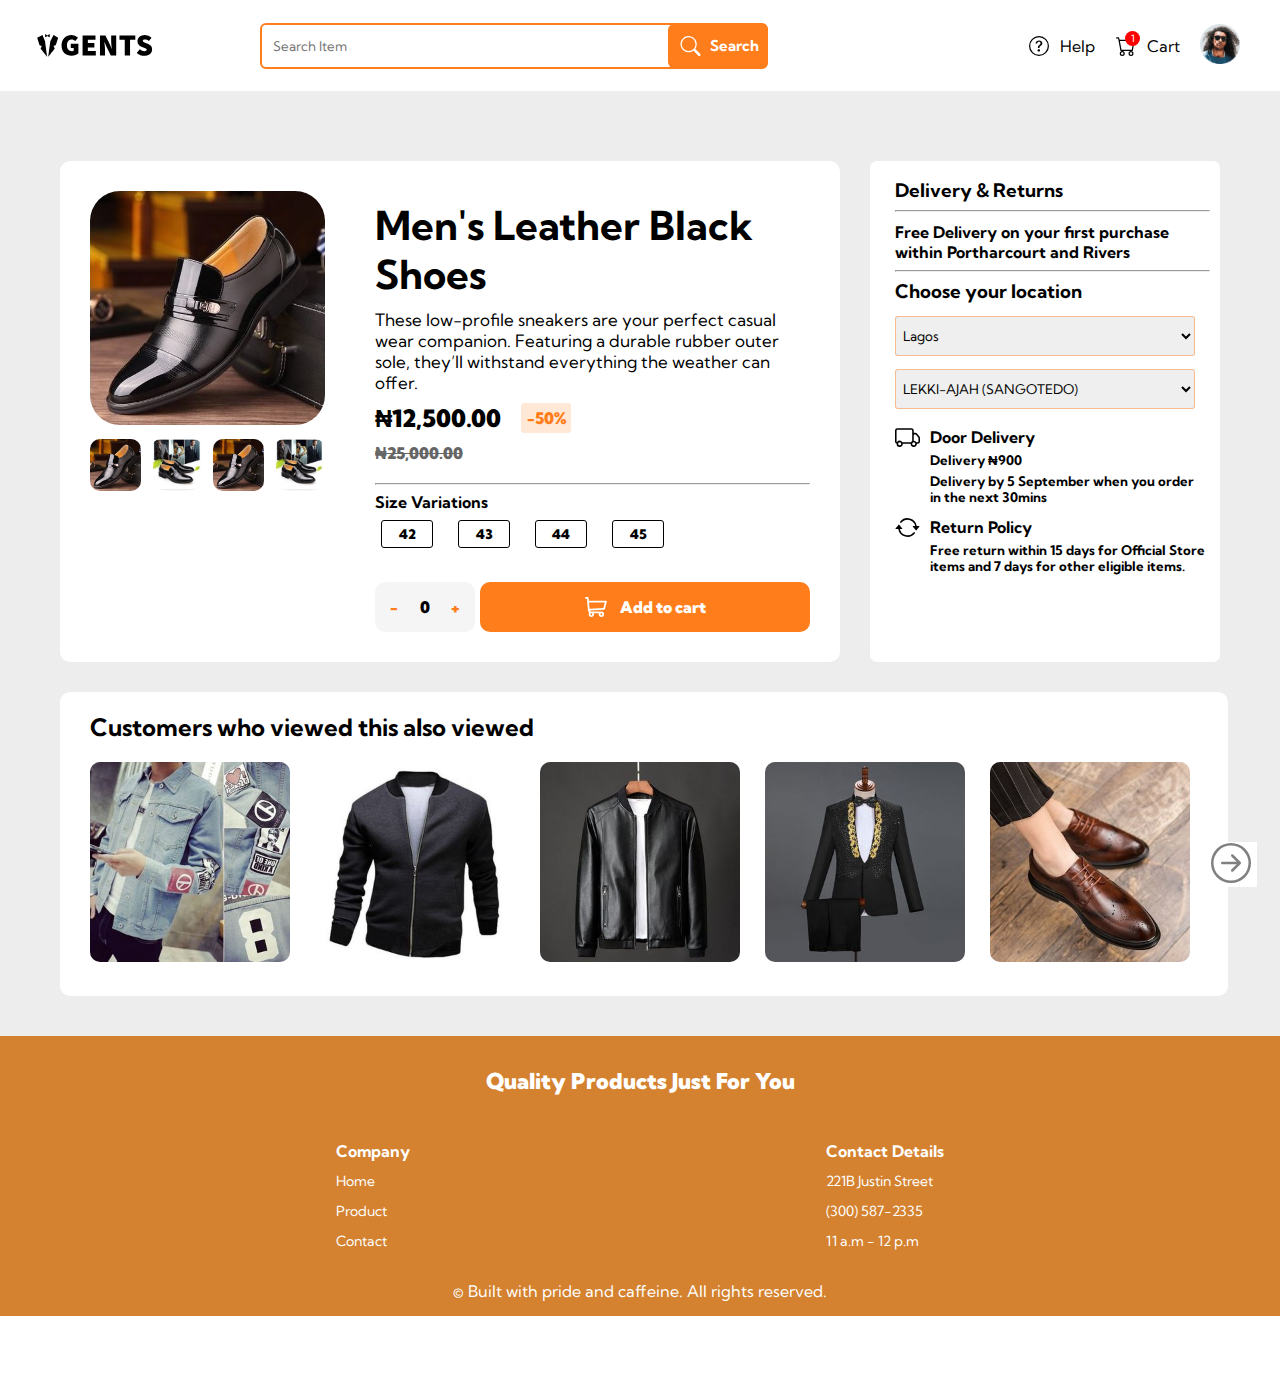
<file: product3.html>
<!DOCTYPE html>
<html lang="en">
<head>
  <meta charset="UTF-8">
  <meta name="viewport" content="width=device-width, initial-scale=1.0"> <!-- displays site properly based on user's device -->

  <link rel="icon" type="image/png" sizes="32x32" href="./images/favicon-32x32.png">
  
  <title>Gents Collections</title>

   <link rel="stylesheet" href="index.css">
</head>
<body>

  <div class="nav">

    <div class="nav-lhs">
      
      <div class="dropdown-M">
          <svg width="25px" height="25px" viewBox="0 0 15 15" fill="RGB(0, 0, 0)" xmlns="http://www.w3.org/2000/svg">
              <path fill-rule="evenodd" clip-rule="evenodd" d="M1.5 3C1.22386 3 1 3.22386 1 3.5C1 3.77614 1.22386 4 1.5 4H13.5C13.7761 4 14 3.77614 14 3.5C14 3.22386 13.7761 3 13.5 3H1.5ZM1 7.5C1 7.22386 1.22386 7 1.5 7H13.5C13.7761 7 14 7.22386 14 7.5C14 7.77614 13.7761 8 13.5 8H1.5C1.22386 8 1 7.77614 1 7.5ZM1 11.5C1 11.2239 1.22386 11 1.5 11H13.5C13.7761 11 14 11.2239 14 11.5C14 11.7761 13.7761 12 13.5 12H1.5C1.22386 12 1 11.7761 1 11.5Z"
              fill="RGB(0, 0, 0)"/>
          </svg>
    
          <div class="dropdown-menu">
            <div class="dmicon-flex" ><img src="./icons/clothes.png" height="20" width="20px" alt=""> <h5>Clothing</h5></div>
            <div class="dmicon-flex" ><img src="./icons/smart-shoe.png" height="20" width="20px" alt=""><h5>Shoe</h5></div>
            <div class="dmicon-flex" ><img src="./icons/necklace.png" height="20" width="20px" alt=""><h5>Accessories</h5></div>
            <div class="dmicon-flex" ><img src="./icons/cloth.png" height="20" width="20px" alt=""><h5>T-Shirts</h5></div>
            <div class="dmicon-flex" ><img src="./icons/cotton-polo-shirt.png" height="20" width="20px" alt=""><h5>Polo Shirts</h5></div>
            <div class="dmicon-flex" ><img src="./icons/running-shoe.png" height="20" width="20px" alt=""><h5>Sneakers</h5></div>
            <div class="dmicon-flex" ><img src="./icons/boxer.png" height="20" width="20px" alt=""><h5>Underwear & Sleepwear</h5></div>
            <div class="dmicon-flex" ><img src="./icons/wristwatch.png" height="20" width="20px" alt=""><h5>Jewelry</h5></div>
            <div class="dmicon-flex" ><img src="./icons/football-jersey-svgrepo-com.svg" height="20" width="20px" alt=""><h5>Jerseys</h5></div>
            </div>
      </div>
  
      <div class="nav-logo">
        <a href="./index.html"><img src="./gents logo-03.svg" alt=""></a>
      </div>

    </div>

    <div class="container">
        
      <div class="search-bar">
          <input class="" class="input" type="text" name="" placeholder="   Search Item" id="">       
          <button class="no-border search-btn"> <img src="./images/search.svg" alt="">Search</button>
      </div>
    </div>

      <div class="nav-btn">
        
          <div class="straight pointer">
            <svg xmlns="http://www.w3.org/2000/svg" width="22" height="20" fill="##000000" class="bi bi-question-circle" viewBox="0 0 16 16">
            <path d="M8 15A7 7 0 1 1 8 1a7 7 0 0 1 0 14zm0 1A8 8 0 1 0 8 0a8 8 0 0 0 0 16z"/>
            <path d="M5.255 5.786a.237.237 0 0 0 .241.247h.825c.138 0 .248-.113.266-.25.09-.656.54-1.134 1.342-1.134.686 0 1.314.343 1.314 1.168 0 .635-.374.927-.965 1.371-.673.489-1.206 1.06-1.168 1.987l.003.217a.25.25 0 0 0 .25.246h.811a.25.25 0 0 0 .25-.25v-.105c0-.718.273-.927 1.01-1.486.609-.463 1.244-.977 1.244-2.056 0-1.511-1.276-2.241-2.673-2.241-1.267 0-2.655.59-2.75 2.286zm1.557 5.763c0 .533.425.927 1.01.927.609 0 1.028-.394 1.028-.927 0-.552-.42-.94-1.029-.94-.584 0-1.009.388-1.009.94z"/>
            </svg>
            <div class="help-label">
              <p class="gap-left">Help</p>
            </div>
          </div>

          <div class="cart dropdown straight">
              <svg xmlns="http://www.w3.org/2000/svg" width="22" height="20" fill="currentColor" class="bi bi-cart" viewBox="0 0 16 16">
              <path d="M0 1.5A.5.5 0 0 1 .5 1H2a.5.5 0 0 1 .485.379L2.89 3H14.5a.5.5 0 0 1 .491.592l-1.5 8A.5.5 0 0 1 13 12H4a.5.5 0 0 1-.491-.408L2.01 3.607 1.61 2H.5a.5.5 0 0 1-.5-.5zM3.102 4l1.313 7h8.17l1.313-7H3.102zM5 12a2 2 0 1 0 0 4 2 2 0 0 0 0-4zm7 0a2 2 0 1 0 0 4 2 2 0 0 0 0-4zm-7 1a1 1 0 1 1 0 2 1 1 0 0 1 0-2zm7 0a1 1 0 1 1 0 2 1 1 0 0 1 0-2z"/>
              </svg>
              <small>1</small>
              <div class="dropdown-cart">
                <h4>Cart</h4><hr>
                <p>You have one item in your cart</p>
              </div>
              <div class="cart-label">
                <div class="gap-left" > <a href="./cart.html" > </a> <p>Cart</p></div>
              </div>       
          </div>
    
          <div class="space">
            <a href="./Sign in.html">
            <img src="./image-avatar.png" height="40" width="40" alt="">
            </a>
          </div>
          
      </div>


  
    </div>


  <div class="background-col">
<br><br>
    <div class="products">


        <div class="disp">

          <div class="my-grid">
            <div class="product-img-cover no-margins">
                <a href="./Product Images/Dress shoe 1.jpg"><img class="radius" src="./Product Images/Dress shoe 1.jpg" alt=""></a>
            </div>
              <div class="captions no-margins">
                  <div  class="">
                    <a href="./Product Images/Dress shoe 1.jpg"><img class="radius2" src="./Product Images/Dress shoe 1.jpg"  alt=""></a>
                  </div>
                  <div class="">
                    <a href="./Product Images/Dress shoe 1(2).jpg"><img class="radius2" src="./Product Images/Dress shoe 1(2).jpg"  alt=""></a>
                  </div>
                  <div class="">
                    <a href="./Product Images/Dress shoe 1.jpg"><img class="radius2" src="./Product Images/Dress shoe 1.jpg" alt=""></a>
                  </div>
                  <div class="">
                    <a href="./Product Images/Dress shoe 1.jpg"><img class="radius2" src="./Product Images/Dress shoe 1(2).jpg" alt=""></a>
                  </div>
              </div>
          </div>

          <div class="disp2">
                  <!-- <div class="disp2-H row">
                    <h3>Sneaker Company</h3>
                  </div> -->
                  <div class="disp2-HH">
                    <div class="header">Men's Leather Black Shoes</div>
                    <p  class="info">These low-profile sneakers are your perfect casual wear companion. Featuring a 
                      durable rubber outer sole, they’ll withstand everything the weather can offer.
                    </p>
                  </div>
                  <div class="price">
                        <div>
                        <p class="no-discount">₦12,500.00<p>
                        </div>
                        <div class="discount">-50%</div>                              
                  </div>
                  <div class="line-through">₦25,000.00</div> <br>
                  <hr>
                      <h4>Size Variations</h4>
                    <div class="variations">
                      <button><div class="sizes">42</div></button>
                      <button><div class="sizes margin-left">43</div></button>
                      <button><div class="sizes margin-left">44</div></button>
                      <button><div class="sizes margin-left">45</div></button>
                    </div>
                    <div class="checkout">
                      <div class="cart-add">
                        <span class="subtract">-</span>
                        <span class="quantity cart-add-N">0</span>
                        <span class="add">+</span>
                      </div>
                  <div class="add-cart">
                  <svg width="22" height="20" xmlns="http://www.w3.org/2000/svg"><path d="M20.925 3.641H3.863L3.61.816A.896.896 0 0 0 2.717 0H.897a.896.896 0 1 0 0 1.792h1l1.031 11.483c.073.828.52 1.726 1.291 2.336C2.83 17.385 4.099 20 6.359 20c1.875 0 3.197-1.87 2.554-3.642h4.905c-.642 1.77.677 3.642 2.555 3.642a2.72 2.72 0 0 0 2.717-2.717 2.72 2.72 0 0 0-2.717-2.717H6.365c-.681 0-1.274-.41-1.53-1.009l14.321-.842a.896.896 0 0 0 .817-.677l1.821-7.283a.897.897 0 0 0-.87-1.114ZM6.358 18.208a.926.926 0 0 1 0-1.85.926.926 0 0 1 0 1.85Zm10.015 0a.926.926 0 0 1 0-1.85.926.926 0 0 1 0 1.85Zm2.021-7.243-13.8.81-.57-6.341h15.753l-1.383 5.53Z" fill="#ffff" fill-rule="nonzero"/></svg>
                    <p class="margin-left">Add to cart</p>
                  </div>  
              </div>
            </div>
          
          </div>

           

        <div class="delivery">
          <div class="delivery-d"> 
              <h3>Delivery & Returns</h3>
              <hr class="col"><br>
              <div><h4>Free Delivery on your first purchase 
                within Portharcourt and Rivers
              </h4></div><hr>
              <div><h3>Choose your location</h3></div>
              <div class="pvs">
                <select required="" class="sel_ol" id="fi-regionId" name="regionId" aria-label="Region">
                  <option value="" disabled="">Please select</option><option value="1">Abia</option><option value="2">Adamawa</option>
                  <option value="3">Akwa Ibom</option><option value="4">Anambra</option><option value="5">Bauchi</option><option value="6">
                    Bayelsa</option><option value="7">Benue</option><option value="8">Borno</option><option value="9">Cross River</option>
                    <option value="10">Delta</option><option value="11">Ebonyi</option><option value="12">Edo</option>
                    <option value="13">Ekiti</option><option value="14">Enugu</option><option value="15">Federal Capital Territory</option>
                    <option value="16">Gombe</option><option value="17">Imo</option><option value="18">Jigawa</option><option value="19">Kaduna</option>
                    <option value="20">Kano</option><option value="22">Kebbi</option><option value="23">Kogi</option><option value="24">Kwara</option>
                    <option value="25" selected="">Lagos</option><option value="26">Nasarawa</option><option value="27">Niger</option><option value="28">Ogun</option>
                    <option value="29">Ondo</option><option value="30">Osun</option><option value="31">Oyo</option><option value="32">Plateau</option><option value="33">Rivers</option>
                    <option value="34">Sokoto</option><option value="36">Yobe</option></select>
              </div>
              <div class="pvs">
              <select required="" class="sel_ol" id="fi-cityId" name="cityId" aria-label="City"><option value="" disabled="">Please select</option><option value="1329">Abule Egba (Agbado Ijaye Road)</option><option value="1811">Abule Egba (Ajasa Command Rd)</option><option value="1336">Abule Egba (Ajegunle)</option><option value="1324">Abule Egba (Alagbado)</option><option value="1325">Abule Egba (Alakuko)</option><option value="1322">Abule Egba (Ekoro road)</option><option value="1327">Abule Egba (Meiran Road)</option><option value="1326">Abule Egba (New Oko Oba)</option><option value="1323">Abule Egba (Old Otta Road)</option><option value="2818">Agbara</option><option value="1319">Agege (Ajuwon Akute Road)</option><option value="1320">Agege (Dopemu)</option><option value="1318">Agege (Iju Road)</option><option value="1316">Agege (Old Abeokuta Road)</option><option value="1315">Agege (Old Otta Road)</option><option value="1317">Agege (Orile Agege)</option><option value="1211">AGILITI</option><option value="22">AGUNGI (LEKKI)</option><option value="26">AJAO ESTATE</option><option value="990">ALFA BEACH</option><option value="1635">AMUWO</option><option value="44">ANTHONY VILLAGE</option><option value="1197">Apapa (Ajegunle)</option><option value="1200">Apapa (Amukoko)</option><option value="1202">Apapa (GRA)</option><option value="1199">Apapa (Kiri kiri)</option><option value="1201">Apapa (Olodi)</option><option value="1204">Apapa (Suru Alaba)</option><option value="1198">Apapa (Tincan)</option><option value="1203">Apapa (Warf Rd)</option><option value="997">AWOYAYA</option><option value="2138">Awoyaya-Container bustop</option><option value="2134">Awoyaya-Eko Akete Estate</option><option value="2140">Awoyaya-Eputu</option><option value="2137">Awoyaya-Gbetu Iwerekun Road</option><option value="2136">Awoyaya-Idowu Eletu</option><option value="2139">Awoyaya-Mayfair Gardens</option><option value="2135">Awoyaya-Ogunlana Busstop</option><option value="2142">Awoyaya-Ologunfe</option><option value="2141">Awoyaya-Oribanwa</option><option value="2813">Badagry</option><option value="61">BERGER</option><option value="2148">Bogije</option><option value="1550">Coker</option><option value="1552">Doyin</option><option value="2024">Ejigbo-Ailegun Road</option><option value="1999">Ejigbo-Bucknor</option><option value="1997">Ejigbo-Ile Epo</option><option value="1996">Ejigbo-Isheri Osun</option><option value="1993">Ejigbo-Jakande Wood Market</option><option value="1990">Ejigbo-NNPC Road</option><option value="1992">Ejigbo-Oke-Afa</option><option value="1998">Ejigbo-Pipeline</option><option value="1995">Ejigbo-Powerline</option><option value="2147">Elemoro</option><option value="86">EPE</option><option value="3002">Fagba (Iju Road)</option><option value="1439">FESTAC (1st Avenue)</option><option value="1440">FESTAC (2nd Avenue)</option><option value="1441">FESTAC (3rd Avenue)</option><option value="1442">FESTAC (4th Avenue)</option><option value="1443">FESTAC (5th Avenue)</option><option value="1444">FESTAC (6th Avenue)</option><option value="1445">FESTAC (7th Avenue)</option><option value="1953">Gbagada- Ifako</option><option value="1960">Gbagada-Abule Okuta</option><option value="1959">Gbagada-Araromi</option><option value="1948">Gbagada-Deeper Life</option><option value="1951">Gbagada-Diya</option><option value="1957">Gbagada-Expressway</option><option value="1958">Gbagada-Hospital</option><option value="1950">Gbagada-L&amp;K</option><option value="1955">Gbagada-New Garage</option><option value="1949">Gbagada-Olopomeji</option><option value="1954">Gbagada-Pedro</option><option value="1956">Gbagada-Sawmill</option><option value="1952">Gbagada-Sholuyi</option><option value="3038">Ibeju-Lekki Aiyeteju</option><option value="3020">Ibeju-Lekki Akodo</option><option value="3042">Ibeju-Lekki Amen Estate</option><option value="3019">Ibeju-Lekki Dangote fertilizer</option><option value="3021">Ibeju-Lekki Dangote Refinery</option><option value="3022">Ibeju-Lekki Dano Milk</option><option value="3040">Ibeju-Lekki Eleko Junction</option><option value="3037">Ibeju-Lekki Igando</option><option value="3018">Ibeju-Lekki Magbon</option><option value="3039">Ibeju-Lekki Onosa</option><option value="3023">Ibeju-Lekki Orimedu</option><option value="3041">Ibeju-Lekki Pan African University</option><option value="3036">Ibeju-Lekki Shapati</option><option value="111">IDIMU</option><option value="114">IGANDO</option><option value="121">IJANIKIN</option><option value="125">IJEGUN IKOTUN</option><option value="2099">Ijegun-Obadore Road</option><option value="126">IJORA</option><option value="1177">Ikeja (ADENIYI JONES)</option><option value="1176">Ikeja (ALAUSA)</option><option value="1175">Ikeja (ALLEN AVENUE)</option><option value="1205">Ikeja (computer village)</option><option value="1178">Ikeja (GRA)</option><option value="1822">IKEJA (M M Airport)</option><option value="1184">Ikeja (MANGORO)</option><option value="1182">Ikeja (OBA-AKRAN)</option><option value="1181">Ikeja (OPEBI)</option><option value="1351">IKORODU (Adamo)</option><option value="1343">IKORODU (Agbede)</option><option value="1544">Ikorodu (Agbowa)</option><option value="2404">IKORODU (Agric)</option><option value="1340">IKORODU (Bayeku)</option><option value="1342">IKORODU (Eyita)</option><option value="1345">IKORODU (Gberigbe)</option><option value="2405">IKORODU (Ijede)</option><option value="1350">IKORODU (Imota)</option><option value="1344">IKORODU (Ita oluwo)</option><option value="1347">IKORODU (Itamaga)</option><option value="1341">IKORODU (Offin)</option><option value="1339">IKORODU (Owode-Ibese)</option><option value="2110">Ikorodu Road-Ajegunle</option><option value="2112">Ikorodu Road-Irawo</option><option value="2111">Ikorodu Road-Owode Onirin</option><option value="1346">IKORODU(Elepe)</option><option value="1349">IKORODU(Laspotech)</option><option value="1352">Ikorodu(Ogolonto)</option><option value="1348">IKORODU(Sabo)</option><option value="2118">Ikorodu- Imota Caleb University</option><option value="2117">Ikorodu-Agufoye</option><option value="2109">Ikorodu-Benson</option><option value="2122">Ikorodu-Garage</option><option value="2121">Ikorodu-Odokekere</option><option value="2120">Ikorodu-Odonla</option><option value="2119">Ikorodu-Ogijo</option><option value="993">IKOTA</option><option value="137">IKOTUN</option><option value="1225">Ikoyi (Awolowo Road)</option><option value="1228">Ikoyi (Bourdillon)</option><option value="1243">Ikoyi (Dolphin)</option><option value="1230">Ikoyi (Glover road)</option><option value="1227">Ikoyi (Keffi)</option><option value="1226">Ikoyi (Kings way road)</option><option value="1241">Ikoyi (Obalende)</option><option value="1229">Ikoyi (Queens Drive)</option><option value="1823">IKOYI MTN ( PICKUP STATION)</option><option value="3017">Ikoyi-Banana Island</option><option value="1586">ILAJE (BARIGA)</option><option value="147">ILUPEJU (Lagos)</option><option value="941">ISHERI IKOTUN</option><option value="153">ISHERI MAGODO</option><option value="155">ISOLO</option><option value="2000">Iyana Ejigbo</option><option value="162">IYANA IBA</option><option value="1334">Iyana Ipaja (Abesan)</option><option value="2993">Iyana Ipaja (Aboru)</option><option value="1593">Iyana Ipaja (Ayobo Road)</option><option value="1330">Iyana Ipaja (Command Road)</option><option value="1332">Iyana Ipaja (Egbeda)</option><option value="1331">Iyana Ipaja (Ikola Road)</option><option value="1333">Iyana Ipaja (Iyana Ipaja Road)</option><option value="1335">Iyana Ipaja (Shasha)</option><option value="1627">JAKANDE (LEKKI)</option><option value="1589">JANKANDE (ISOLO)</option><option value="1626">Jumia-Experience-Center</option><option value="2233">Ketu- Agboyi</option><option value="2231">Ketu-Alapere</option><option value="2230">Ketu-CMD road</option><option value="2235">Ketu-Demurin</option><option value="2228">Ketu-Ikosi Road</option><option value="2232">Ketu-Ile Ile</option><option value="2229">Ketu-Iyana School</option><option value="2234">Ketu-Tipper Garage</option><option value="1238">Lagos Island (Adeniji)</option><option value="1237">Lagos Island (Marina)</option><option value="1239">Lagos Island (Onikan)</option><option value="1240">Lagos Island (Sura)</option><option value="1242">Lagos Island (TBS)</option><option value="996">LAKOWE</option><option value="2145">Lakowe-Adeba Road</option><option value="2144">Lakowe-Golf</option><option value="2146">Lakowe-Kajola</option><option value="2143">Lakowe-School Gate</option><option value="1655">LEKKI -VGC</option><option value="1824">Lekki 1 (Bishop Durosimi)</option><option value="1825">Lekki 1 (F.T Kuboye street)</option><option value="1826">Lekki 1 (Omorinre Johnson)</option><option value="1234">Lekki Phase 1 (Admiralty Road)</option><option value="1231">Lekki Phase 1 (Admiralty way)</option><option value="1232">Lekki Phase 1 (Fola Osibo)</option><option value="1638">LEKKI-AGUNGI</option><option value="1658">LEKKI-AJAH (ABIJO)</option><option value="1647">LEKKI-AJAH (ADDO ROAD)</option><option value="1649">LEKKI-AJAH (BADORE)</option><option value="1650">LEKKI-AJAH (ILAJE)</option><option value="1651">LEKKI-AJAH (ILASAN)</option><option value="1652">LEKKI-AJAH (JAKANDE)</option><option value="1656" selected="">LEKKI-AJAH (SANGOTEDO)</option><option value="2871">Lekki-Awoyaya</option><option value="1961">Lekki-Chisco</option><option value="1639">LEKKI-ELF</option><option value="1640">LEKKI-IGBOEFON</option><option value="1641">LEKKI-IKATE ELEGUSHI</option><option value="1657">LEKKI-JAKANDE (KAZEEM ELETU)</option><option value="1642">LEKKI-MARUWA</option><option value="1643">LEKKI-ONIRU ESTATE</option><option value="1644">LEKKI-OSAPA LONDON</option><option value="2994">Magboro</option><option value="200">MAGODO</option><option value="1592">MARYLAND (MENDE)</option><option value="1591">MARYLAND (ONIGBONGBO)</option><option value="209">MEBANMU</option><option value="210">MILE 12</option><option value="2113">Mile 12 -Ajelogo</option><option value="2116">Mile 12-Agboyi Ketu</option><option value="2114">Mile 12-Doyin Omololu</option><option value="2115">Mile 12-Orishigun</option><option value="211">MILE 2</option><option value="2041">Mushin -Palm Avenue</option><option value="2038">Mushin-Agege Motor Road</option><option value="2033">Mushin-Daleko Market</option><option value="2043">Mushin-Fatai Atere</option><option value="2035">Mushin-Idi Oro</option><option value="2039">Mushin-Idi-Araba</option><option value="2040">Mushin-Ilasamaja Road</option><option value="2037">Mushin-Isolo Road</option><option value="2034">Mushin-Ladipo Road</option><option value="2032">Mushin-Mushin Market</option><option value="2036">Mushin-Olateju</option><option value="2042">Mushin-Papa Ajao</option><option value="1214">Odongunyan</option><option value="1877">Ogba- Akilo Road</option><option value="1876">Ogba- College Road</option><option value="1878">Ogba- Lateef Jakande Road</option><option value="1873">Ogba-Acme Road</option><option value="1868">Ogba-Aguda</option><option value="1804">Ogba-County</option><option value="1871">Ogba-Ifako-Idiagbon</option><option value="1870">Ogba-Ifako-Orimolade</option><option value="1867">Ogba-Isheri Road</option><option value="1874">Ogba-Obawole</option><option value="1879">Ogba-Ojodu</option><option value="1872">Ogba-Oke Ira</option><option value="1875">Ogba-Oke Ira 2nd Juction</option><option value="2443">OGBA-Surulere Ind Rd</option><option value="1869">Ogba-Wemco Road</option><option value="237">OGUDU</option><option value="238">OJO</option><option value="2805">Ojo Shibiri</option><option value="2326">Ojo-Abule Oshun</option><option value="2340">Ojo-Adaloko</option><option value="2330">Ojo-Agric</option><option value="2775">Ojo-Ajangbadi</option><option value="2318">Ojo-Alaba International</option><option value="2319">Ojo-Alaba Rago</option><option value="2320">Ojo-Alaba Suru</option><option value="2332">Ojo-Alakija</option><option value="2323">Ojo-Cassidy</option><option value="2327">Ojo-Ijegun</option><option value="2339">Ojo-Ilogbo</option><option value="2324">Ojo-Ojo Barracks</option><option value="2335">Ojo-Okokomaiko</option><option value="2333">Ojo-Old Ojo road</option><option value="2328">Ojo-Onireke</option><option value="2322">Ojo-PPL</option><option value="2341">Ojo-Shibiri</option><option value="2331">Ojo-Tedi Town</option><option value="2325">Ojo-Trade Fair</option><option value="2329">Ojo-Volks</option><option value="242">OJODU</option><option value="243">OJOKORO</option><option value="244">OJOTA</option><option value="248">OKOKOMAIKO</option><option value="249">OKOTA</option><option value="1185">Omole Phase 1</option><option value="1186">Omole Phase 2</option><option value="259">OREGUN</option><option value="1546">Oreyo- Igbe</option><option value="260">ORILE</option><option value="264">OSAPA (LEKKI)</option><option value="1570">OSHODI-BOLADE</option><option value="1561">OSHODI-ISOLO</option><option value="265">OSHODI-MAFOLUKU</option><option value="1559">OSHODI-ORILE</option><option value="1560">OSHODI-SHOGUNLE</option><option value="2997">Palmgrove-Onipanu</option><option value="1548">Sari-Iganmu</option><option value="2439">Satelite-Town</option><option value="293">SOMOLU</option><option value="1207">Surulere (Adeniran Ogunsanya)</option><option value="1187">Surulere (Aguda)</option><option value="1194">Surulere (Bode Thomas)</option><option value="1206">Surulere (Fatia Shitta)</option><option value="1196">Surulere (Idi Araba)</option><option value="1193">Surulere (Ijesha)</option><option value="1195">Surulere (Iponri)</option><option value="1191">Surulere (Itire)</option><option value="1190">Surulere (Lawanson)</option><option value="1188">Surulere (Masha)</option><option value="1192">Surulere (Ogunlana drive)</option><option value="1189">Surulere (Ojuelegba)</option><option value="1831">VI (Adetokunbo Ademola)</option><option value="1832">VI (Ahmed Bello way)</option><option value="1962">VI (Bishop Aboyade Cole)</option><option value="1833">VI(Ajose Adeogun)</option><option value="1834">VI(Akin Adeshola)</option><option value="1835">VI(Bishop Oluwale)</option><option value="1836">VI(Yusuf Abiodun)</option><option value="1220">Victoria Island (Adeola Odeku)</option><option value="1223">Victoria Island (Kofo Abayomi)</option><option value="1892">Yaba- Abule Ijesha</option><option value="1891">Yaba- Fadeyi</option><option value="1899">Yaba-(Sabo)</option><option value="1898">Yaba-(Unilag)</option><option value="1882">Yaba-Abule Oja</option><option value="1888">Yaba-Adekunle</option><option value="1895">Yaba-Akoka</option><option value="1887">Yaba-Alagomeju</option><option value="1883">Yaba-College of Education</option><option value="1886">Yaba-Commercial Avenue</option><option value="1881">Yaba-Folagoro</option><option value="1893">Yaba-Herbert Macaulay Way</option><option value="1894">Yaba-Jibowu</option><option value="1897">Yaba-Makoko</option><option value="1896">Yaba-Murtala Muhammed Way</option><option value="1880">Yaba-Onike Iwaya</option><option value="1890">Yaba-Oyingbo</option><option value="1889">Yaba-Tejuosho</option><option value="1885">Yaba-University Road</option><option value="1884">Yaba-Yabatech</option></select>
              </div>
              <div class="door-delivery">
                <svg xmlns="http://www.w3.org/2000/svg" width="25" height="25" fill="currentColor" class="bi bi-truck" viewBox="0 0 16 16">
                <path d="M0 3.5A1.5 1.5 0 0 1 1.5 2h9A1.5 1.5 0 0 1 12 3.5V5h1.02a1.5 1.5 0 0 1 1.17.563l1.481 1.85a1.5 1.5 0 0 1 .329.938V10.5a1.5 1.5 0 0 1-1.5 1.5H14a2 2 0 1 1-4 0H5a2 2 0 1 1-3.998-.085A1.5 1.5 0 0 1 0 10.5v-7zm1.294 7.456A1.999 1.999 0 0 1 4.732 11h5.536a2.01 2.01 0 0 1 .732-.732V3.5a.5.5 0 0 0-.5-.5h-9a.5.5 0 0 0-.5.5v7a.5.5 0 0 0 .294.456zM12 10a2 2 0 0 1 1.732 1h.768a.5.5 0 0 0 .5-.5V8.35a.5.5 0 0 0-.11-.312l-1.48-1.85A.5.5 0 0 0 13.02 6H12v4zm-9 1a1 1 0 1 0 0 2 1 1 0 0 0 0-2zm9 0a1 1 0 1 0 0 2 1 1 0 0 0 0-2z"/>
              </svg>
              <div>
              <h4>Door Delivery</h4>
              <h5>Delivery ₦900</h5>
              <h5>Delivery by 5 September when you order<br> in the next 30mins</h5>
              </div>
              </div>
              <div class="return-pol">
                <svg xmlns="http://www.w3.org/2000/svg" width="25" height="25" fill="currentColor" class="bi bi-arrow-repeat" viewBox="0 0 16 16">
                <path d="M11.534 7h3.932a.25.25 0 0 1 .192.41l-1.966 2.36a.25.25 0 0 1-.384 0l-1.966-2.36a.25.25 0 0 1 .192-.41zm-11 2h3.932a.25.25 0 0 0 .192-.41L2.692 6.23a.25.25 0 0 0-.384 0L.342 8.59A.25.25 0 0 0 .534 9z"/>
                <path fill-rule="evenodd" d="M8 3c-1.552 0-2.94.707-3.857 1.818a.5.5 0 1 1-.771-.636A6.002 6.002 0 0 1 13.917 7H12.9A5.002 5.002 0 0 0 8 3zM3.1 9a5.002 5.002 0 0 0 8.757 2.182.5.5 0 1 1 .771.636A6.002 6.002 0 0 1 2.083 9H3.1z"/>
              </svg>
              <div>
                <h4>Return Policy</h4>
              <h5>Free return within 15 days for Official Store<br>items and 7 days for other eligible items.</h5>
              </div>
              </div>
              
          </div>
        </div>
    </div>    
       
                
    <div class="related">                                                                     
            <p><h2 class="">Customers who viewed this also viewed</h2></p>
            <div class="other-products ">
                        <div class="my-other-products">
                        <img src="./images/1 (11).jpg" alt="">
                      </div>
                      <div class="my-other-products">
                        <img src="./images/1 (12).jpg" alt="">
                      </div>
                      <div class="my-other-products">
                        <img src="./images/1 (13).jpg" alt="">
                      </div>
                      <div class="my-other-products no-view">
                        <img src="./images/1 (14).jpg" alt="">
                      </div>
                      <div class="my-other-products">
                        <img src="./images/1 (15).jpg" alt="">
                      </div>
                      <div>
                        <button class="no-view">
                          <svg xmlns="http://www.w3.org/2000/svg" width="40" height="40" fill="gray" class="bi bi-arrow-right-circle" viewBox="0 0 16 16">
                          <path fill-rule="evenodd" d="M1 8a7 7 0 1 0 14 0A7 7 0 0 0 1 8zm15 0A8 8 0 1 1 0 8a8 8 0 0 1 16 0zM4.5 7.5a.5.5 0 0 0 0 1h5.793l-2.147 2.146a.5.5 0 0 0 .708.708l3-3a.5.5 0 0 0 0-.708l-3-3a.5.5 0 1 0-.708.708L10.293 7.5H4.5z"/>
                          </svg>
                        </button>
                      </div>
            </div>
    </div>
    <br><br>
</div>

<footer class="footer">
  <div>
      <p class="h6">Quality Products Just For You</p>
  </div>
  <div class="footer-grid">

          <div class="f-grid">
              <h4 class="no-margin">Company</h4>
              <p >Home</p>
              <p >Product</p>
              <p >Contact<p>
          </div>

          <div class="f-grid">
              <h4 class="no-margin">Contact Details</h4>
              <p>221B Justin Street</p>
              <p>(300) 587-2335</p>
              <p>11 a.m - 12 p.m</p>
          </div>

  </div>

  <p class="foot-text">© Built with pride and caffeine. All rights reserved.</p>

</footer>

</body>

<script src="./script.js"></script>

</html>
</file>
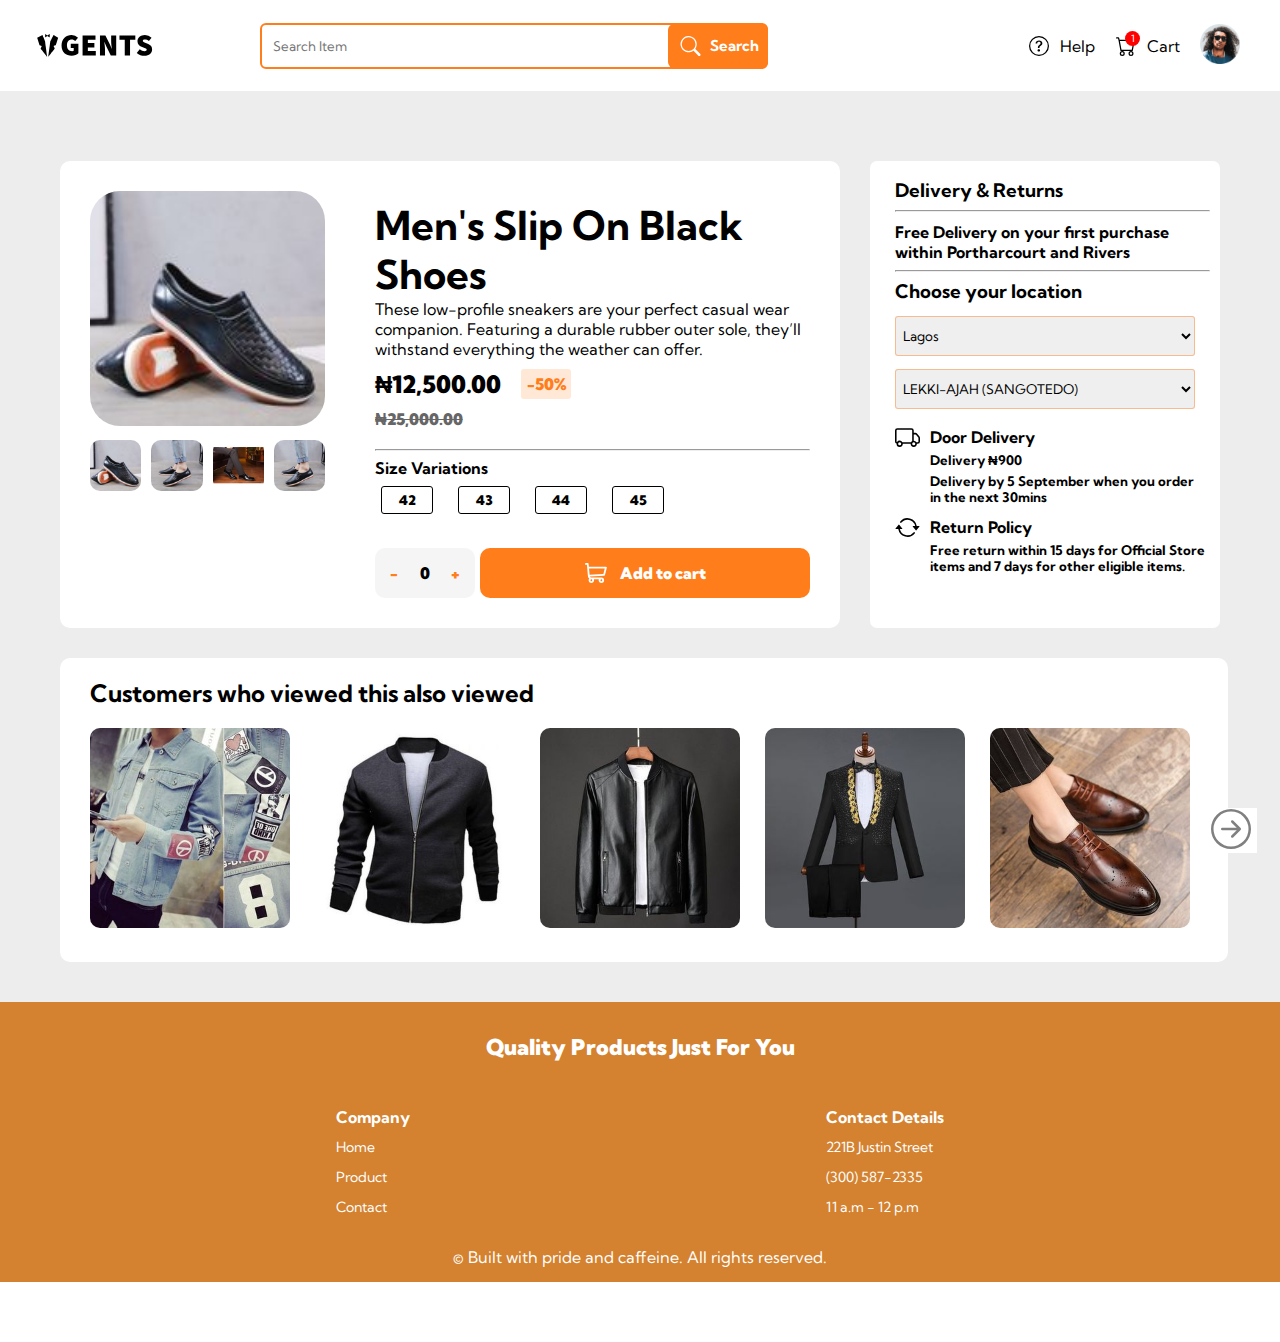
<file: product4.html>
<!DOCTYPE html>
<html lang="en">
<head>
  <meta charset="UTF-8">
  <meta name="viewport" content="width=device-width, initial-scale=1.0"> <!-- displays site properly based on user's device -->

  <link rel="icon" type="image/png" sizes="32x32" href="./images/favicon-32x32.png">
  
  <title>Gents Collections</title>

   <link rel="stylesheet" href="index.css">
</head>
<body>

  <div class="nav">

    <div class="nav-lhs">
      
      <div class="dropdown-M">
          <svg width="25px" height="25px" viewBox="0 0 15 15" fill="RGB(0, 0, 0)" xmlns="http://www.w3.org/2000/svg">
              <path fill-rule="evenodd" clip-rule="evenodd" d="M1.5 3C1.22386 3 1 3.22386 1 3.5C1 3.77614 1.22386 4 1.5 4H13.5C13.7761 4 14 3.77614 14 3.5C14 3.22386 13.7761 3 13.5 3H1.5ZM1 7.5C1 7.22386 1.22386 7 1.5 7H13.5C13.7761 7 14 7.22386 14 7.5C14 7.77614 13.7761 8 13.5 8H1.5C1.22386 8 1 7.77614 1 7.5ZM1 11.5C1 11.2239 1.22386 11 1.5 11H13.5C13.7761 11 14 11.2239 14 11.5C14 11.7761 13.7761 12 13.5 12H1.5C1.22386 12 1 11.7761 1 11.5Z"
              fill="RGB(0, 0, 0)"/>
          </svg>
    
          <div class="dropdown-menu">
            <div class="dmicon-flex" ><img src="./icons/clothes.png" height="20" width="20px" alt=""> <h5>Clothing</h5></div>
            <div class="dmicon-flex" ><img src="./icons/smart-shoe.png" height="20" width="20px" alt=""><h5>Shoe</h5></div>
            <div class="dmicon-flex" ><img src="./icons/necklace.png" height="20" width="20px" alt=""><h5>Accessories</h5></div>
            <div class="dmicon-flex" ><img src="./icons/cloth.png" height="20" width="20px" alt=""><h5>T-Shirts</h5></div>
            <div class="dmicon-flex" ><img src="./icons/cotton-polo-shirt.png" height="20" width="20px" alt=""><h5>Polo Shirts</h5></div>
            <div class="dmicon-flex" ><img src="./icons/running-shoe.png" height="20" width="20px" alt=""><h5>Sneakers</h5></div>
            <div class="dmicon-flex" ><img src="./icons/boxer.png" height="20" width="20px" alt=""><h5>Underwear & Sleepwear</h5></div>
            <div class="dmicon-flex" ><img src="./icons/wristwatch.png" height="20" width="20px" alt=""><h5>Jewelry</h5></div>
            <div class="dmicon-flex" ><img src="./icons/football-jersey-svgrepo-com.svg" height="20" width="20px" alt=""><h5>Jerseys</h5></div>
            </div>
      </div>
  
      <div class="nav-logo">
        <a href="./index.html"><img src="./gents logo-03.svg" alt=""></a>
      </div>

    </div>

    <div class="container">
        
      <div class="search-bar">
          <input class="" class="input" type="text" name="" placeholder="   Search Item" id="">       
          <button class="no-border search-btn"> <img src="./images/search.svg" alt="">Search</button>
      </div>
    </div>

      <div class="nav-btn">
        
          <div class="straight pointer">
            <svg xmlns="http://www.w3.org/2000/svg" width="22" height="20" fill="##000000" class="bi bi-question-circle" viewBox="0 0 16 16">
            <path d="M8 15A7 7 0 1 1 8 1a7 7 0 0 1 0 14zm0 1A8 8 0 1 0 8 0a8 8 0 0 0 0 16z"/>
            <path d="M5.255 5.786a.237.237 0 0 0 .241.247h.825c.138 0 .248-.113.266-.25.09-.656.54-1.134 1.342-1.134.686 0 1.314.343 1.314 1.168 0 .635-.374.927-.965 1.371-.673.489-1.206 1.06-1.168 1.987l.003.217a.25.25 0 0 0 .25.246h.811a.25.25 0 0 0 .25-.25v-.105c0-.718.273-.927 1.01-1.486.609-.463 1.244-.977 1.244-2.056 0-1.511-1.276-2.241-2.673-2.241-1.267 0-2.655.59-2.75 2.286zm1.557 5.763c0 .533.425.927 1.01.927.609 0 1.028-.394 1.028-.927 0-.552-.42-.94-1.029-.94-.584 0-1.009.388-1.009.94z"/>
            </svg>
            <div class="help-label">
              <p class="gap-left">Help</p>
            </div>
          </div>

          <div class="cart dropdown straight">
              <svg xmlns="http://www.w3.org/2000/svg" width="22" height="20" fill="currentColor" class="bi bi-cart" viewBox="0 0 16 16">
              <path d="M0 1.5A.5.5 0 0 1 .5 1H2a.5.5 0 0 1 .485.379L2.89 3H14.5a.5.5 0 0 1 .491.592l-1.5 8A.5.5 0 0 1 13 12H4a.5.5 0 0 1-.491-.408L2.01 3.607 1.61 2H.5a.5.5 0 0 1-.5-.5zM3.102 4l1.313 7h8.17l1.313-7H3.102zM5 12a2 2 0 1 0 0 4 2 2 0 0 0 0-4zm7 0a2 2 0 1 0 0 4 2 2 0 0 0 0-4zm-7 1a1 1 0 1 1 0 2 1 1 0 0 1 0-2zm7 0a1 1 0 1 1 0 2 1 1 0 0 1 0-2z"/>
              </svg>
              <small>1</small>
              <div class="dropdown-cart">
                <h4>Cart</h4><hr>
                <p>You have one item in your cart</p>
              </div>
              <div class="cart-label">
                <div class="gap-left" > <a href="./cart.html" > </a> <p>Cart</p></div>
              </div>       
          </div>
    
          <div class="space">
            <a href="./Sign in.html">
            <img src="./image-avatar.png" height="40" width="40" alt="">
            </a>
          </div>
          
      </div>


  
    </div>


  <div class="background-col">
<br><br>
      <div class="products">

        <div class="disp">

          <div class="my-grid">
            <div class="product-img-cover no-margins">
                <a href="./Product Images/Dress shoe 2(1).jpg"><img class="radius" src="./Product Images/Dress shoe 2(1).jpg" alt=""></a>
            </div>
                  <div class="captions no-margins">
                              <div  class="">
                                <a href="./Product Images/Dress shoe 2(1).jpg"><img class="radius2" src="./Product Images/Dress shoe 2(1).jpg"  alt=""></a>
                              </div>
                              <div class="">
                                <a href="./Product Images/Dress shoe 2(1).jpg"><img class="radius2" src="./Product Images/Dress shoe 2(2).jpg"  alt=""></a>
                              </div>
                              <div class="">
                                <a href="./Product Images/Dress shoe 2(1).jpg"><img class="radius2" src="./Product Images/Dress shoe 2(3).jpg" alt=""></a>
                              </div>
                              <div class="">
                                <a href="./Product Images/Dress shoe 2(1).jpg"><img class="radius2" src="./Product Images/Dress shoe 2(2).jpg" alt=""></a>
                              </div>
                  </div>
          </div>

          <div class="disp2">
                <!-- <div class="disp2-H row">
                  <h3>Sneaker Company</h3>
                </div> -->
                <div class="disp2-HH row">
                  <div class="header">Men's Slip On Black Shoes</div>
                </div>
                <p class="info">These low-profile sneakers are your perfect casual wear companion. Featuring a 
                  durable rubber outer sole, they’ll withstand everything the weather can offer.
                </p>
          <div class="price">
                    <div>
                    <p class="no-discount">₦12,500.00<p>
                    </div>
                    <div class="discount">-50%</div>                              
          </div>
          <div class="line-through">₦25,000.00</div> <br>
          <hr>
            <h4>Size Variations</h4>
          <div class="variations">
            <button><div class="sizes">42</div></button>
            <button><div class="sizes margin-left">43</div></button>
            <button><div class="sizes margin-left">44</div></button>
            <button><div class="sizes margin-left">45</div></button>
          </div>
          <div class="checkout">
            <div class="cart-add">
              <span class="subtract">-</span>
              <span class="quantity cart-add-N">0</span>
              <span class="add">+</span>
            </div>
        <div class="add-cart">
        <svg width="22" height="20" xmlns="http://www.w3.org/2000/svg"><path d="M20.925 3.641H3.863L3.61.816A.896.896 0 0 0 2.717 0H.897a.896.896 0 1 0 0 1.792h1l1.031 11.483c.073.828.52 1.726 1.291 2.336C2.83 17.385 4.099 20 6.359 20c1.875 0 3.197-1.87 2.554-3.642h4.905c-.642 1.77.677 3.642 2.555 3.642a2.72 2.72 0 0 0 2.717-2.717 2.72 2.72 0 0 0-2.717-2.717H6.365c-.681 0-1.274-.41-1.53-1.009l14.321-.842a.896.896 0 0 0 .817-.677l1.821-7.283a.897.897 0 0 0-.87-1.114ZM6.358 18.208a.926.926 0 0 1 0-1.85.926.926 0 0 1 0 1.85Zm10.015 0a.926.926 0 0 1 0-1.85.926.926 0 0 1 0 1.85Zm2.021-7.243-13.8.81-.57-6.341h15.753l-1.383 5.53Z" fill="#ffff" fill-rule="nonzero"/></svg>
          <p class="margin-left">Add to cart</p>
        </div>  
            </div>
          </div>

        </div>
             

        <div class="delivery">
          <div class="delivery-d"> 
              <h3>Delivery & Returns</h3>
              <hr class="col"><br>
              <div><h4>Free Delivery on your first purchase 
                within Portharcourt and Rivers
              </h4></div><hr>
              <div><h3>Choose your location</h3></div>
              <div class="pvs">
                <select required="" class="sel_ol" id="fi-regionId" name="regionId" aria-label="Region">
                  <option value="" disabled="">Please select</option><option value="1">Abia</option><option value="2">Adamawa</option>
                  <option value="3">Akwa Ibom</option><option value="4">Anambra</option><option value="5">Bauchi</option><option value="6">
                    Bayelsa</option><option value="7">Benue</option><option value="8">Borno</option><option value="9">Cross River</option>
                    <option value="10">Delta</option><option value="11">Ebonyi</option><option value="12">Edo</option>
                    <option value="13">Ekiti</option><option value="14">Enugu</option><option value="15">Federal Capital Territory</option>
                    <option value="16">Gombe</option><option value="17">Imo</option><option value="18">Jigawa</option><option value="19">Kaduna</option>
                    <option value="20">Kano</option><option value="22">Kebbi</option><option value="23">Kogi</option><option value="24">Kwara</option>
                    <option value="25" selected="">Lagos</option><option value="26">Nasarawa</option><option value="27">Niger</option><option value="28">Ogun</option>
                    <option value="29">Ondo</option><option value="30">Osun</option><option value="31">Oyo</option><option value="32">Plateau</option><option value="33">Rivers</option>
                    <option value="34">Sokoto</option><option value="36">Yobe</option></select>
              </div>
              <div class="pvs">
              <select required="" class="sel_ol" id="fi-cityId" name="cityId" aria-label="City"><option value="" disabled="">Please select</option><option value="1329">Abule Egba (Agbado Ijaye Road)</option><option value="1811">Abule Egba (Ajasa Command Rd)</option><option value="1336">Abule Egba (Ajegunle)</option><option value="1324">Abule Egba (Alagbado)</option><option value="1325">Abule Egba (Alakuko)</option><option value="1322">Abule Egba (Ekoro road)</option><option value="1327">Abule Egba (Meiran Road)</option><option value="1326">Abule Egba (New Oko Oba)</option><option value="1323">Abule Egba (Old Otta Road)</option><option value="2818">Agbara</option><option value="1319">Agege (Ajuwon Akute Road)</option><option value="1320">Agege (Dopemu)</option><option value="1318">Agege (Iju Road)</option><option value="1316">Agege (Old Abeokuta Road)</option><option value="1315">Agege (Old Otta Road)</option><option value="1317">Agege (Orile Agege)</option><option value="1211">AGILITI</option><option value="22">AGUNGI (LEKKI)</option><option value="26">AJAO ESTATE</option><option value="990">ALFA BEACH</option><option value="1635">AMUWO</option><option value="44">ANTHONY VILLAGE</option><option value="1197">Apapa (Ajegunle)</option><option value="1200">Apapa (Amukoko)</option><option value="1202">Apapa (GRA)</option><option value="1199">Apapa (Kiri kiri)</option><option value="1201">Apapa (Olodi)</option><option value="1204">Apapa (Suru Alaba)</option><option value="1198">Apapa (Tincan)</option><option value="1203">Apapa (Warf Rd)</option><option value="997">AWOYAYA</option><option value="2138">Awoyaya-Container bustop</option><option value="2134">Awoyaya-Eko Akete Estate</option><option value="2140">Awoyaya-Eputu</option><option value="2137">Awoyaya-Gbetu Iwerekun Road</option><option value="2136">Awoyaya-Idowu Eletu</option><option value="2139">Awoyaya-Mayfair Gardens</option><option value="2135">Awoyaya-Ogunlana Busstop</option><option value="2142">Awoyaya-Ologunfe</option><option value="2141">Awoyaya-Oribanwa</option><option value="2813">Badagry</option><option value="61">BERGER</option><option value="2148">Bogije</option><option value="1550">Coker</option><option value="1552">Doyin</option><option value="2024">Ejigbo-Ailegun Road</option><option value="1999">Ejigbo-Bucknor</option><option value="1997">Ejigbo-Ile Epo</option><option value="1996">Ejigbo-Isheri Osun</option><option value="1993">Ejigbo-Jakande Wood Market</option><option value="1990">Ejigbo-NNPC Road</option><option value="1992">Ejigbo-Oke-Afa</option><option value="1998">Ejigbo-Pipeline</option><option value="1995">Ejigbo-Powerline</option><option value="2147">Elemoro</option><option value="86">EPE</option><option value="3002">Fagba (Iju Road)</option><option value="1439">FESTAC (1st Avenue)</option><option value="1440">FESTAC (2nd Avenue)</option><option value="1441">FESTAC (3rd Avenue)</option><option value="1442">FESTAC (4th Avenue)</option><option value="1443">FESTAC (5th Avenue)</option><option value="1444">FESTAC (6th Avenue)</option><option value="1445">FESTAC (7th Avenue)</option><option value="1953">Gbagada- Ifako</option><option value="1960">Gbagada-Abule Okuta</option><option value="1959">Gbagada-Araromi</option><option value="1948">Gbagada-Deeper Life</option><option value="1951">Gbagada-Diya</option><option value="1957">Gbagada-Expressway</option><option value="1958">Gbagada-Hospital</option><option value="1950">Gbagada-L&amp;K</option><option value="1955">Gbagada-New Garage</option><option value="1949">Gbagada-Olopomeji</option><option value="1954">Gbagada-Pedro</option><option value="1956">Gbagada-Sawmill</option><option value="1952">Gbagada-Sholuyi</option><option value="3038">Ibeju-Lekki Aiyeteju</option><option value="3020">Ibeju-Lekki Akodo</option><option value="3042">Ibeju-Lekki Amen Estate</option><option value="3019">Ibeju-Lekki Dangote fertilizer</option><option value="3021">Ibeju-Lekki Dangote Refinery</option><option value="3022">Ibeju-Lekki Dano Milk</option><option value="3040">Ibeju-Lekki Eleko Junction</option><option value="3037">Ibeju-Lekki Igando</option><option value="3018">Ibeju-Lekki Magbon</option><option value="3039">Ibeju-Lekki Onosa</option><option value="3023">Ibeju-Lekki Orimedu</option><option value="3041">Ibeju-Lekki Pan African University</option><option value="3036">Ibeju-Lekki Shapati</option><option value="111">IDIMU</option><option value="114">IGANDO</option><option value="121">IJANIKIN</option><option value="125">IJEGUN IKOTUN</option><option value="2099">Ijegun-Obadore Road</option><option value="126">IJORA</option><option value="1177">Ikeja (ADENIYI JONES)</option><option value="1176">Ikeja (ALAUSA)</option><option value="1175">Ikeja (ALLEN AVENUE)</option><option value="1205">Ikeja (computer village)</option><option value="1178">Ikeja (GRA)</option><option value="1822">IKEJA (M M Airport)</option><option value="1184">Ikeja (MANGORO)</option><option value="1182">Ikeja (OBA-AKRAN)</option><option value="1181">Ikeja (OPEBI)</option><option value="1351">IKORODU (Adamo)</option><option value="1343">IKORODU (Agbede)</option><option value="1544">Ikorodu (Agbowa)</option><option value="2404">IKORODU (Agric)</option><option value="1340">IKORODU (Bayeku)</option><option value="1342">IKORODU (Eyita)</option><option value="1345">IKORODU (Gberigbe)</option><option value="2405">IKORODU (Ijede)</option><option value="1350">IKORODU (Imota)</option><option value="1344">IKORODU (Ita oluwo)</option><option value="1347">IKORODU (Itamaga)</option><option value="1341">IKORODU (Offin)</option><option value="1339">IKORODU (Owode-Ibese)</option><option value="2110">Ikorodu Road-Ajegunle</option><option value="2112">Ikorodu Road-Irawo</option><option value="2111">Ikorodu Road-Owode Onirin</option><option value="1346">IKORODU(Elepe)</option><option value="1349">IKORODU(Laspotech)</option><option value="1352">Ikorodu(Ogolonto)</option><option value="1348">IKORODU(Sabo)</option><option value="2118">Ikorodu- Imota Caleb University</option><option value="2117">Ikorodu-Agufoye</option><option value="2109">Ikorodu-Benson</option><option value="2122">Ikorodu-Garage</option><option value="2121">Ikorodu-Odokekere</option><option value="2120">Ikorodu-Odonla</option><option value="2119">Ikorodu-Ogijo</option><option value="993">IKOTA</option><option value="137">IKOTUN</option><option value="1225">Ikoyi (Awolowo Road)</option><option value="1228">Ikoyi (Bourdillon)</option><option value="1243">Ikoyi (Dolphin)</option><option value="1230">Ikoyi (Glover road)</option><option value="1227">Ikoyi (Keffi)</option><option value="1226">Ikoyi (Kings way road)</option><option value="1241">Ikoyi (Obalende)</option><option value="1229">Ikoyi (Queens Drive)</option><option value="1823">IKOYI MTN ( PICKUP STATION)</option><option value="3017">Ikoyi-Banana Island</option><option value="1586">ILAJE (BARIGA)</option><option value="147">ILUPEJU (Lagos)</option><option value="941">ISHERI IKOTUN</option><option value="153">ISHERI MAGODO</option><option value="155">ISOLO</option><option value="2000">Iyana Ejigbo</option><option value="162">IYANA IBA</option><option value="1334">Iyana Ipaja (Abesan)</option><option value="2993">Iyana Ipaja (Aboru)</option><option value="1593">Iyana Ipaja (Ayobo Road)</option><option value="1330">Iyana Ipaja (Command Road)</option><option value="1332">Iyana Ipaja (Egbeda)</option><option value="1331">Iyana Ipaja (Ikola Road)</option><option value="1333">Iyana Ipaja (Iyana Ipaja Road)</option><option value="1335">Iyana Ipaja (Shasha)</option><option value="1627">JAKANDE (LEKKI)</option><option value="1589">JANKANDE (ISOLO)</option><option value="1626">Jumia-Experience-Center</option><option value="2233">Ketu- Agboyi</option><option value="2231">Ketu-Alapere</option><option value="2230">Ketu-CMD road</option><option value="2235">Ketu-Demurin</option><option value="2228">Ketu-Ikosi Road</option><option value="2232">Ketu-Ile Ile</option><option value="2229">Ketu-Iyana School</option><option value="2234">Ketu-Tipper Garage</option><option value="1238">Lagos Island (Adeniji)</option><option value="1237">Lagos Island (Marina)</option><option value="1239">Lagos Island (Onikan)</option><option value="1240">Lagos Island (Sura)</option><option value="1242">Lagos Island (TBS)</option><option value="996">LAKOWE</option><option value="2145">Lakowe-Adeba Road</option><option value="2144">Lakowe-Golf</option><option value="2146">Lakowe-Kajola</option><option value="2143">Lakowe-School Gate</option><option value="1655">LEKKI -VGC</option><option value="1824">Lekki 1 (Bishop Durosimi)</option><option value="1825">Lekki 1 (F.T Kuboye street)</option><option value="1826">Lekki 1 (Omorinre Johnson)</option><option value="1234">Lekki Phase 1 (Admiralty Road)</option><option value="1231">Lekki Phase 1 (Admiralty way)</option><option value="1232">Lekki Phase 1 (Fola Osibo)</option><option value="1638">LEKKI-AGUNGI</option><option value="1658">LEKKI-AJAH (ABIJO)</option><option value="1647">LEKKI-AJAH (ADDO ROAD)</option><option value="1649">LEKKI-AJAH (BADORE)</option><option value="1650">LEKKI-AJAH (ILAJE)</option><option value="1651">LEKKI-AJAH (ILASAN)</option><option value="1652">LEKKI-AJAH (JAKANDE)</option><option value="1656" selected="">LEKKI-AJAH (SANGOTEDO)</option><option value="2871">Lekki-Awoyaya</option><option value="1961">Lekki-Chisco</option><option value="1639">LEKKI-ELF</option><option value="1640">LEKKI-IGBOEFON</option><option value="1641">LEKKI-IKATE ELEGUSHI</option><option value="1657">LEKKI-JAKANDE (KAZEEM ELETU)</option><option value="1642">LEKKI-MARUWA</option><option value="1643">LEKKI-ONIRU ESTATE</option><option value="1644">LEKKI-OSAPA LONDON</option><option value="2994">Magboro</option><option value="200">MAGODO</option><option value="1592">MARYLAND (MENDE)</option><option value="1591">MARYLAND (ONIGBONGBO)</option><option value="209">MEBANMU</option><option value="210">MILE 12</option><option value="2113">Mile 12 -Ajelogo</option><option value="2116">Mile 12-Agboyi Ketu</option><option value="2114">Mile 12-Doyin Omololu</option><option value="2115">Mile 12-Orishigun</option><option value="211">MILE 2</option><option value="2041">Mushin -Palm Avenue</option><option value="2038">Mushin-Agege Motor Road</option><option value="2033">Mushin-Daleko Market</option><option value="2043">Mushin-Fatai Atere</option><option value="2035">Mushin-Idi Oro</option><option value="2039">Mushin-Idi-Araba</option><option value="2040">Mushin-Ilasamaja Road</option><option value="2037">Mushin-Isolo Road</option><option value="2034">Mushin-Ladipo Road</option><option value="2032">Mushin-Mushin Market</option><option value="2036">Mushin-Olateju</option><option value="2042">Mushin-Papa Ajao</option><option value="1214">Odongunyan</option><option value="1877">Ogba- Akilo Road</option><option value="1876">Ogba- College Road</option><option value="1878">Ogba- Lateef Jakande Road</option><option value="1873">Ogba-Acme Road</option><option value="1868">Ogba-Aguda</option><option value="1804">Ogba-County</option><option value="1871">Ogba-Ifako-Idiagbon</option><option value="1870">Ogba-Ifako-Orimolade</option><option value="1867">Ogba-Isheri Road</option><option value="1874">Ogba-Obawole</option><option value="1879">Ogba-Ojodu</option><option value="1872">Ogba-Oke Ira</option><option value="1875">Ogba-Oke Ira 2nd Juction</option><option value="2443">OGBA-Surulere Ind Rd</option><option value="1869">Ogba-Wemco Road</option><option value="237">OGUDU</option><option value="238">OJO</option><option value="2805">Ojo Shibiri</option><option value="2326">Ojo-Abule Oshun</option><option value="2340">Ojo-Adaloko</option><option value="2330">Ojo-Agric</option><option value="2775">Ojo-Ajangbadi</option><option value="2318">Ojo-Alaba International</option><option value="2319">Ojo-Alaba Rago</option><option value="2320">Ojo-Alaba Suru</option><option value="2332">Ojo-Alakija</option><option value="2323">Ojo-Cassidy</option><option value="2327">Ojo-Ijegun</option><option value="2339">Ojo-Ilogbo</option><option value="2324">Ojo-Ojo Barracks</option><option value="2335">Ojo-Okokomaiko</option><option value="2333">Ojo-Old Ojo road</option><option value="2328">Ojo-Onireke</option><option value="2322">Ojo-PPL</option><option value="2341">Ojo-Shibiri</option><option value="2331">Ojo-Tedi Town</option><option value="2325">Ojo-Trade Fair</option><option value="2329">Ojo-Volks</option><option value="242">OJODU</option><option value="243">OJOKORO</option><option value="244">OJOTA</option><option value="248">OKOKOMAIKO</option><option value="249">OKOTA</option><option value="1185">Omole Phase 1</option><option value="1186">Omole Phase 2</option><option value="259">OREGUN</option><option value="1546">Oreyo- Igbe</option><option value="260">ORILE</option><option value="264">OSAPA (LEKKI)</option><option value="1570">OSHODI-BOLADE</option><option value="1561">OSHODI-ISOLO</option><option value="265">OSHODI-MAFOLUKU</option><option value="1559">OSHODI-ORILE</option><option value="1560">OSHODI-SHOGUNLE</option><option value="2997">Palmgrove-Onipanu</option><option value="1548">Sari-Iganmu</option><option value="2439">Satelite-Town</option><option value="293">SOMOLU</option><option value="1207">Surulere (Adeniran Ogunsanya)</option><option value="1187">Surulere (Aguda)</option><option value="1194">Surulere (Bode Thomas)</option><option value="1206">Surulere (Fatia Shitta)</option><option value="1196">Surulere (Idi Araba)</option><option value="1193">Surulere (Ijesha)</option><option value="1195">Surulere (Iponri)</option><option value="1191">Surulere (Itire)</option><option value="1190">Surulere (Lawanson)</option><option value="1188">Surulere (Masha)</option><option value="1192">Surulere (Ogunlana drive)</option><option value="1189">Surulere (Ojuelegba)</option><option value="1831">VI (Adetokunbo Ademola)</option><option value="1832">VI (Ahmed Bello way)</option><option value="1962">VI (Bishop Aboyade Cole)</option><option value="1833">VI(Ajose Adeogun)</option><option value="1834">VI(Akin Adeshola)</option><option value="1835">VI(Bishop Oluwale)</option><option value="1836">VI(Yusuf Abiodun)</option><option value="1220">Victoria Island (Adeola Odeku)</option><option value="1223">Victoria Island (Kofo Abayomi)</option><option value="1892">Yaba- Abule Ijesha</option><option value="1891">Yaba- Fadeyi</option><option value="1899">Yaba-(Sabo)</option><option value="1898">Yaba-(Unilag)</option><option value="1882">Yaba-Abule Oja</option><option value="1888">Yaba-Adekunle</option><option value="1895">Yaba-Akoka</option><option value="1887">Yaba-Alagomeju</option><option value="1883">Yaba-College of Education</option><option value="1886">Yaba-Commercial Avenue</option><option value="1881">Yaba-Folagoro</option><option value="1893">Yaba-Herbert Macaulay Way</option><option value="1894">Yaba-Jibowu</option><option value="1897">Yaba-Makoko</option><option value="1896">Yaba-Murtala Muhammed Way</option><option value="1880">Yaba-Onike Iwaya</option><option value="1890">Yaba-Oyingbo</option><option value="1889">Yaba-Tejuosho</option><option value="1885">Yaba-University Road</option><option value="1884">Yaba-Yabatech</option></select>
              </div>
              <div class="door-delivery">
                <svg xmlns="http://www.w3.org/2000/svg" width="25" height="25" fill="currentColor" class="bi bi-truck" viewBox="0 0 16 16">
                <path d="M0 3.5A1.5 1.5 0 0 1 1.5 2h9A1.5 1.5 0 0 1 12 3.5V5h1.02a1.5 1.5 0 0 1 1.17.563l1.481 1.85a1.5 1.5 0 0 1 .329.938V10.5a1.5 1.5 0 0 1-1.5 1.5H14a2 2 0 1 1-4 0H5a2 2 0 1 1-3.998-.085A1.5 1.5 0 0 1 0 10.5v-7zm1.294 7.456A1.999 1.999 0 0 1 4.732 11h5.536a2.01 2.01 0 0 1 .732-.732V3.5a.5.5 0 0 0-.5-.5h-9a.5.5 0 0 0-.5.5v7a.5.5 0 0 0 .294.456zM12 10a2 2 0 0 1 1.732 1h.768a.5.5 0 0 0 .5-.5V8.35a.5.5 0 0 0-.11-.312l-1.48-1.85A.5.5 0 0 0 13.02 6H12v4zm-9 1a1 1 0 1 0 0 2 1 1 0 0 0 0-2zm9 0a1 1 0 1 0 0 2 1 1 0 0 0 0-2z"/>
              </svg>
              <div>
              <h4>Door Delivery</h4>
              <h5>Delivery ₦900</h5>
              <h5>Delivery by 5 September when you order<br> in the next 30mins</h5>
              </div>
              </div>
              <div class="return-pol">
                <svg xmlns="http://www.w3.org/2000/svg" width="25" height="25" fill="currentColor" class="bi bi-arrow-repeat" viewBox="0 0 16 16">
                <path d="M11.534 7h3.932a.25.25 0 0 1 .192.41l-1.966 2.36a.25.25 0 0 1-.384 0l-1.966-2.36a.25.25 0 0 1 .192-.41zm-11 2h3.932a.25.25 0 0 0 .192-.41L2.692 6.23a.25.25 0 0 0-.384 0L.342 8.59A.25.25 0 0 0 .534 9z"/>
                <path fill-rule="evenodd" d="M8 3c-1.552 0-2.94.707-3.857 1.818a.5.5 0 1 1-.771-.636A6.002 6.002 0 0 1 13.917 7H12.9A5.002 5.002 0 0 0 8 3zM3.1 9a5.002 5.002 0 0 0 8.757 2.182.5.5 0 1 1 .771.636A6.002 6.002 0 0 1 2.083 9H3.1z"/>
              </svg>
              <div>
                <h4>Return Policy</h4>
              <h5>Free return within 15 days for Official Store<br>items and 7 days for other eligible items.</h5>
              </div>
              </div>
              
          </div>
        </div>

      </div>                                                                   
                
      <div class="related">                                                                     
              <p><h2 class="">Customers who viewed this also viewed</h2></p>
              <div class="other-products ">
                          <div class="my-other-products">
                          <img src="./images/1 (11).jpg" alt="">
                        </div>
                        <div class="my-other-products">
                          <img src="./images/1 (12).jpg" alt="">
                        </div>
                        <div class="my-other-products">
                          <img src="./images/1 (13).jpg" alt="">
                        </div>
                        <div class="my-other-products no-view">
                          <img src="./images/1 (14).jpg" alt="">
                        </div>
                        <div class="my-other-products">
                          <img src="./images/1 (15).jpg" alt="">
                        </div>
                        <div>
                          <button class="no-view">
                            <svg xmlns="http://www.w3.org/2000/svg" width="40" height="40" fill="gray" class="bi bi-arrow-right-circle" viewBox="0 0 16 16">
                            <path fill-rule="evenodd" d="M1 8a7 7 0 1 0 14 0A7 7 0 0 0 1 8zm15 0A8 8 0 1 1 0 8a8 8 0 0 1 16 0zM4.5 7.5a.5.5 0 0 0 0 1h5.793l-2.147 2.146a.5.5 0 0 0 .708.708l3-3a.5.5 0 0 0 0-.708l-3-3a.5.5 0 1 0-.708.708L10.293 7.5H4.5z"/>
                            </svg>
                          </button>
                        </div>
              </div>
      </div>
<br><br>
</div>

<footer class="footer">
  <div>
      <p class="h6">Quality Products Just For You</p>
  </div>
  <div class="footer-grid">

          <div class="f-grid">
              <h4 class="no-margin">Company</h4>
              <p >Home</p>
              <p >Product</p>
              <p >Contact<p>
          </div>

          <div class="f-grid">
              <h4 class="no-margin">Contact Details</h4>
              <p>221B Justin Street</p>
              <p>(300) 587-2335</p>
              <p>11 a.m - 12 p.m</p>
          </div>

  </div>

  <p class="foot-text">© Built with pride and caffeine. All rights reserved.</p>

</footer>

</body>

<script src="./script.js"></script>

</html>
</file>
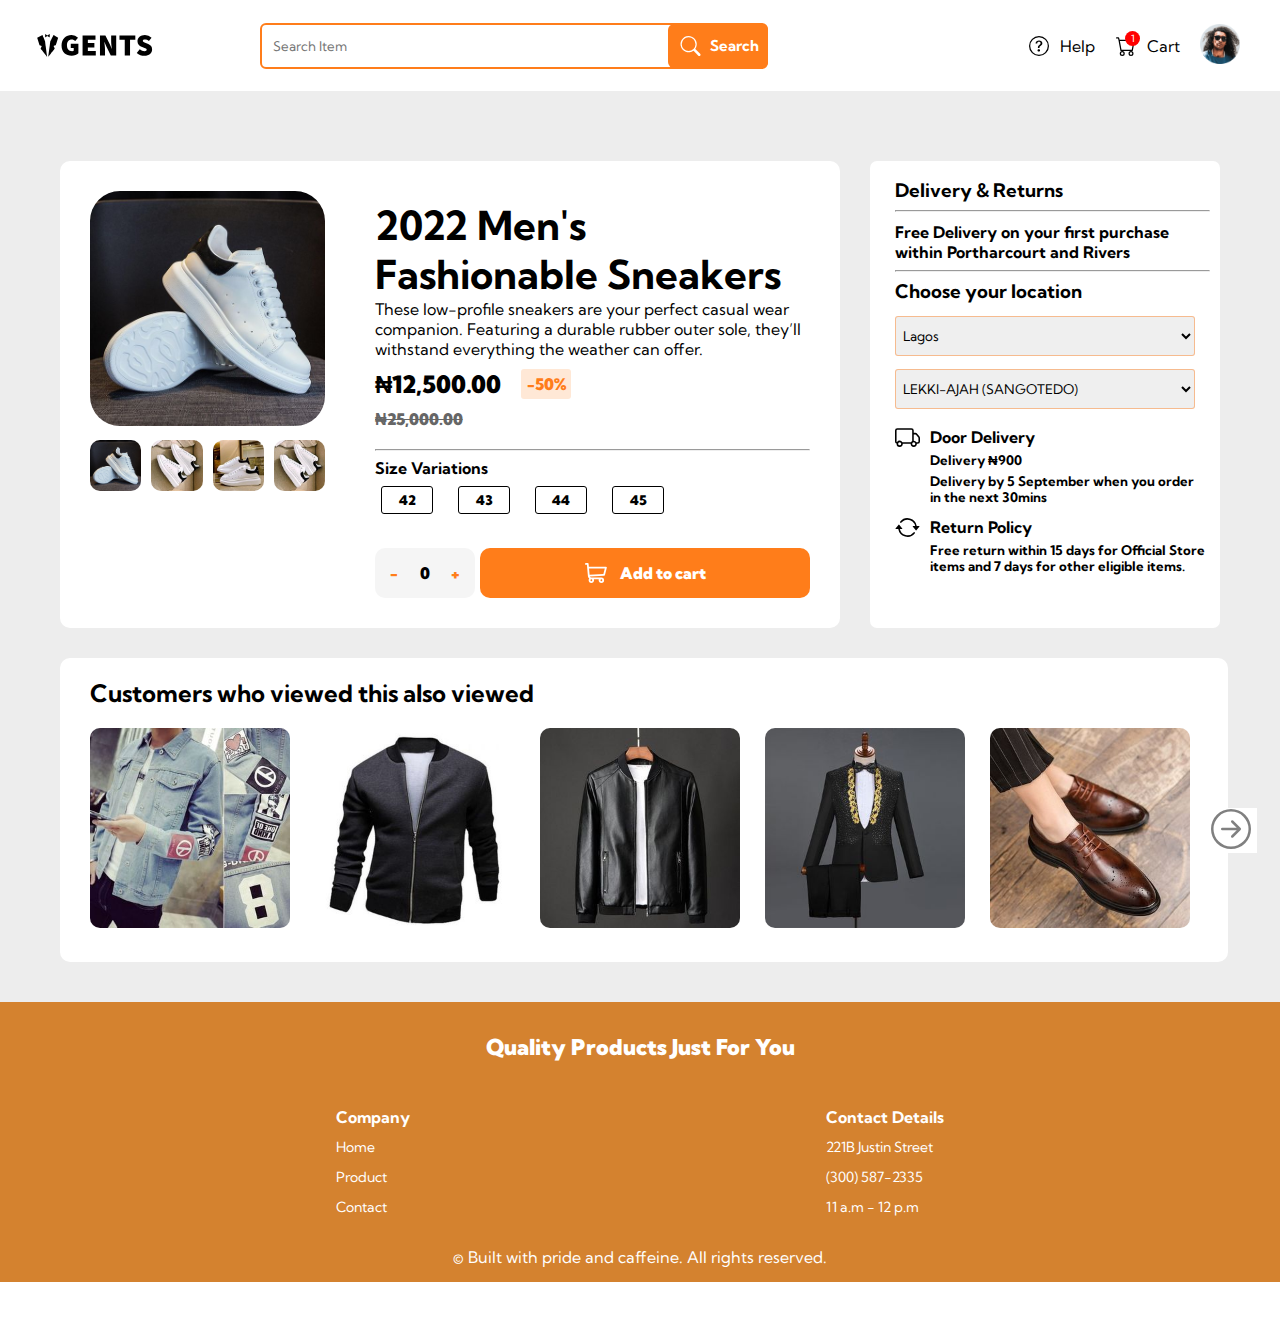
<file: product5.html>
<!DOCTYPE html>
<html lang="en">
<head>
  <meta charset="UTF-8">
  <meta name="viewport" content="width=device-width, initial-scale=1.0"> <!-- displays site properly based on user's device -->

  <link rel="icon" type="image/png" sizes="32x32" href="./images/favicon-32x32.png">
  
  <title>Gents Collections</title>

   <link rel="stylesheet" href="index.css">
</head>
<body>

  <div class="nav">

    <div class="nav-lhs">
      
      <div class="dropdown-M">
          <svg width="25px" height="25px" viewBox="0 0 15 15" fill="RGB(0, 0, 0)" xmlns="http://www.w3.org/2000/svg">
              <path fill-rule="evenodd" clip-rule="evenodd" d="M1.5 3C1.22386 3 1 3.22386 1 3.5C1 3.77614 1.22386 4 1.5 4H13.5C13.7761 4 14 3.77614 14 3.5C14 3.22386 13.7761 3 13.5 3H1.5ZM1 7.5C1 7.22386 1.22386 7 1.5 7H13.5C13.7761 7 14 7.22386 14 7.5C14 7.77614 13.7761 8 13.5 8H1.5C1.22386 8 1 7.77614 1 7.5ZM1 11.5C1 11.2239 1.22386 11 1.5 11H13.5C13.7761 11 14 11.2239 14 11.5C14 11.7761 13.7761 12 13.5 12H1.5C1.22386 12 1 11.7761 1 11.5Z"
              fill="RGB(0, 0, 0)"/>
          </svg>
    
          <div class="dropdown-menu">
            <div class="dmicon-flex" ><img src="./icons/clothes.png" height="20" width="20px" alt=""> <h5>Clothing</h5></div>
            <div class="dmicon-flex" ><img src="./icons/smart-shoe.png" height="20" width="20px" alt=""><h5>Shoe</h5></div>
            <div class="dmicon-flex" ><img src="./icons/necklace.png" height="20" width="20px" alt=""><h5>Accessories</h5></div>
            <div class="dmicon-flex" ><img src="./icons/cloth.png" height="20" width="20px" alt=""><h5>T-Shirts</h5></div>
            <div class="dmicon-flex" ><img src="./icons/cotton-polo-shirt.png" height="20" width="20px" alt=""><h5>Polo Shirts</h5></div>
            <div class="dmicon-flex" ><img src="./icons/running-shoe.png" height="20" width="20px" alt=""><h5>Sneakers</h5></div>
            <div class="dmicon-flex" ><img src="./icons/boxer.png" height="20" width="20px" alt=""><h5>Underwear & Sleepwear</h5></div>
            <div class="dmicon-flex" ><img src="./icons/wristwatch.png" height="20" width="20px" alt=""><h5>Jewelry</h5></div>
            <div class="dmicon-flex" ><img src="./icons/football-jersey-svgrepo-com.svg" height="20" width="20px" alt=""><h5>Jerseys</h5></div>
            </div>
      </div>
  
      <div class="nav-logo">
        <a href="./index.html"><img src="./gents logo-03.svg" alt=""></a>
      </div>

    </div>

    <div class="container">
        
      <div class="search-bar">
          <input class="" class="input" type="text" name="" placeholder="   Search Item" id="">       
          <button class="no-border search-btn"> <img src="./images/search.svg" alt="">Search</button>
      </div>
    </div>

      <div class="nav-btn">
        
          <div class="straight pointer">
            <svg xmlns="http://www.w3.org/2000/svg" width="22" height="20" fill="##000000" class="bi bi-question-circle" viewBox="0 0 16 16">
            <path d="M8 15A7 7 0 1 1 8 1a7 7 0 0 1 0 14zm0 1A8 8 0 1 0 8 0a8 8 0 0 0 0 16z"/>
            <path d="M5.255 5.786a.237.237 0 0 0 .241.247h.825c.138 0 .248-.113.266-.25.09-.656.54-1.134 1.342-1.134.686 0 1.314.343 1.314 1.168 0 .635-.374.927-.965 1.371-.673.489-1.206 1.06-1.168 1.987l.003.217a.25.25 0 0 0 .25.246h.811a.25.25 0 0 0 .25-.25v-.105c0-.718.273-.927 1.01-1.486.609-.463 1.244-.977 1.244-2.056 0-1.511-1.276-2.241-2.673-2.241-1.267 0-2.655.59-2.75 2.286zm1.557 5.763c0 .533.425.927 1.01.927.609 0 1.028-.394 1.028-.927 0-.552-.42-.94-1.029-.94-.584 0-1.009.388-1.009.94z"/>
            </svg>
            <div class="help-label">
              <p class="gap-left">Help</p>
            </div>
          </div>

          <div class="cart dropdown straight">
              <svg xmlns="http://www.w3.org/2000/svg" width="22" height="20" fill="currentColor" class="bi bi-cart" viewBox="0 0 16 16">
              <path d="M0 1.5A.5.5 0 0 1 .5 1H2a.5.5 0 0 1 .485.379L2.89 3H14.5a.5.5 0 0 1 .491.592l-1.5 8A.5.5 0 0 1 13 12H4a.5.5 0 0 1-.491-.408L2.01 3.607 1.61 2H.5a.5.5 0 0 1-.5-.5zM3.102 4l1.313 7h8.17l1.313-7H3.102zM5 12a2 2 0 1 0 0 4 2 2 0 0 0 0-4zm7 0a2 2 0 1 0 0 4 2 2 0 0 0 0-4zm-7 1a1 1 0 1 1 0 2 1 1 0 0 1 0-2zm7 0a1 1 0 1 1 0 2 1 1 0 0 1 0-2z"/>
              </svg>
              <small>1</small>
              <div class="dropdown-cart">
                <h4>Cart</h4><hr>
                <p>You have one item in your cart</p>
              </div>
              <div class="cart-label">
                <div class="gap-left" > <a href="./cart.html" > </a> <p>Cart</p></div>
              </div>       
          </div>
    
          <div class="space">
            <a href="./Sign in.html">
            <img src="./image-avatar.png" height="40" width="40" alt="">
            </a>
          </div>
          
      </div>


  
    </div>


  <div class="background-col">
<br><br>
      <div class="products">

        <div class="disp">

          <div class="my-grid">
            <div class="product-img-cover no-margins">
                <a href="./Product Images/Shoe 1.jpg"><img class="radius" src="./Product Images/Shoe 1.jpg" alt=""></a>
            </div>
                  <div class="captions no-margins">
                              <div  class="">
                                <a href="./Product Images/Shoe 1.jpg"><img class="radius2" src="./Product Images/Shoe 1.jpg"  alt=""></a>
                              </div>
                              <div class="">
                                <a href="./Product Images/Shoe 1(2).jpg"><img class="radius2" src="./Product Images/Shoe 1(2).jpg"  alt=""></a>
                              </div>
                              <div class="">
                                <a href="./Product Images/Shoe 1(3).jpg"><img class="radius2" src="./Product Images/Shoe 1(3).jpg" alt=""></a>
                              </div>
                              <div class="">
                                <a href="./Product Images/Shoe 1(2).jpg"><img class="radius2" src="./Product Images/Shoe 1(2).jpg" alt=""></a>
                              </div>
                  </div>
          </div>

          <div class="disp2">
                <!-- <div class="disp2-H row">
                  <h3>Sneaker Company</h3>
                </div> -->
                <div class="disp2-HH row">
                  <div class="header">2022 Men's Fashionable Sneakers</div>
                </div>
                <p class="info">These low-profile sneakers are your perfect casual wear companion. Featuring a 
                  durable rubber outer sole, they’ll withstand everything the weather can offer.
                </p>
          <div class="price">
              <div>
              <p class="no-discount">₦12,500.00<p>
              </div>
              <div class="discount">-50%</div>                              
          </div>
          <div class="line-through">₦25,000.00</div> <br>
          <hr>
            <h4>Size Variations</h4>
          <div class="variations">
            <button><div class="sizes">42</div></button>
            <button><div class="sizes margin-left">43</div></button>
            <button><div class="sizes margin-left">44</div></button>
            <button><div class="sizes margin-left">45</div></button>
          </div>
          <div class="checkout">
            <div class="cart-add">
              <span class="subtract">-</span>
              <span class="quantity cart-add-N">0</span>
              <span class="add">+</span>
            </div>
        <div class="add-cart">
        <svg width="22" height="20" xmlns="http://www.w3.org/2000/svg"><path d="M20.925 3.641H3.863L3.61.816A.896.896 0 0 0 2.717 0H.897a.896.896 0 1 0 0 1.792h1l1.031 11.483c.073.828.52 1.726 1.291 2.336C2.83 17.385 4.099 20 6.359 20c1.875 0 3.197-1.87 2.554-3.642h4.905c-.642 1.77.677 3.642 2.555 3.642a2.72 2.72 0 0 0 2.717-2.717 2.72 2.72 0 0 0-2.717-2.717H6.365c-.681 0-1.274-.41-1.53-1.009l14.321-.842a.896.896 0 0 0 .817-.677l1.821-7.283a.897.897 0 0 0-.87-1.114ZM6.358 18.208a.926.926 0 0 1 0-1.85.926.926 0 0 1 0 1.85Zm10.015 0a.926.926 0 0 1 0-1.85.926.926 0 0 1 0 1.85Zm2.021-7.243-13.8.81-.57-6.341h15.753l-1.383 5.53Z" fill="#ffff" fill-rule="nonzero"/></svg>
          <p class="margin-left">Add to cart</p>
        </div>  
            </div>
          </div>
        </div>
                  

        <div class="delivery">
          <div class="delivery-d"> 
              <h3>Delivery & Returns</h3>
              <hr class="col"><br>
              <div><h4>Free Delivery on your first purchase 
                within Portharcourt and Rivers
              </h4></div><hr>
              <div><h3>Choose your location</h3></div>
              <div class="pvs">
                <select required="" class="sel_ol" id="fi-regionId" name="regionId" aria-label="Region">
                  <option value="" disabled="">Please select</option><option value="1">Abia</option><option value="2">Adamawa</option>
                  <option value="3">Akwa Ibom</option><option value="4">Anambra</option><option value="5">Bauchi</option><option value="6">
                    Bayelsa</option><option value="7">Benue</option><option value="8">Borno</option><option value="9">Cross River</option>
                    <option value="10">Delta</option><option value="11">Ebonyi</option><option value="12">Edo</option>
                    <option value="13">Ekiti</option><option value="14">Enugu</option><option value="15">Federal Capital Territory</option>
                    <option value="16">Gombe</option><option value="17">Imo</option><option value="18">Jigawa</option><option value="19">Kaduna</option>
                    <option value="20">Kano</option><option value="22">Kebbi</option><option value="23">Kogi</option><option value="24">Kwara</option>
                    <option value="25" selected="">Lagos</option><option value="26">Nasarawa</option><option value="27">Niger</option><option value="28">Ogun</option>
                    <option value="29">Ondo</option><option value="30">Osun</option><option value="31">Oyo</option><option value="32">Plateau</option><option value="33">Rivers</option>
                    <option value="34">Sokoto</option><option value="36">Yobe</option></select>
              </div>
              <div class="pvs">
              <select required="" class="sel_ol" id="fi-cityId" name="cityId" aria-label="City"><option value="" disabled="">Please select</option><option value="1329">Abule Egba (Agbado Ijaye Road)</option><option value="1811">Abule Egba (Ajasa Command Rd)</option><option value="1336">Abule Egba (Ajegunle)</option><option value="1324">Abule Egba (Alagbado)</option><option value="1325">Abule Egba (Alakuko)</option><option value="1322">Abule Egba (Ekoro road)</option><option value="1327">Abule Egba (Meiran Road)</option><option value="1326">Abule Egba (New Oko Oba)</option><option value="1323">Abule Egba (Old Otta Road)</option><option value="2818">Agbara</option><option value="1319">Agege (Ajuwon Akute Road)</option><option value="1320">Agege (Dopemu)</option><option value="1318">Agege (Iju Road)</option><option value="1316">Agege (Old Abeokuta Road)</option><option value="1315">Agege (Old Otta Road)</option><option value="1317">Agege (Orile Agege)</option><option value="1211">AGILITI</option><option value="22">AGUNGI (LEKKI)</option><option value="26">AJAO ESTATE</option><option value="990">ALFA BEACH</option><option value="1635">AMUWO</option><option value="44">ANTHONY VILLAGE</option><option value="1197">Apapa (Ajegunle)</option><option value="1200">Apapa (Amukoko)</option><option value="1202">Apapa (GRA)</option><option value="1199">Apapa (Kiri kiri)</option><option value="1201">Apapa (Olodi)</option><option value="1204">Apapa (Suru Alaba)</option><option value="1198">Apapa (Tincan)</option><option value="1203">Apapa (Warf Rd)</option><option value="997">AWOYAYA</option><option value="2138">Awoyaya-Container bustop</option><option value="2134">Awoyaya-Eko Akete Estate</option><option value="2140">Awoyaya-Eputu</option><option value="2137">Awoyaya-Gbetu Iwerekun Road</option><option value="2136">Awoyaya-Idowu Eletu</option><option value="2139">Awoyaya-Mayfair Gardens</option><option value="2135">Awoyaya-Ogunlana Busstop</option><option value="2142">Awoyaya-Ologunfe</option><option value="2141">Awoyaya-Oribanwa</option><option value="2813">Badagry</option><option value="61">BERGER</option><option value="2148">Bogije</option><option value="1550">Coker</option><option value="1552">Doyin</option><option value="2024">Ejigbo-Ailegun Road</option><option value="1999">Ejigbo-Bucknor</option><option value="1997">Ejigbo-Ile Epo</option><option value="1996">Ejigbo-Isheri Osun</option><option value="1993">Ejigbo-Jakande Wood Market</option><option value="1990">Ejigbo-NNPC Road</option><option value="1992">Ejigbo-Oke-Afa</option><option value="1998">Ejigbo-Pipeline</option><option value="1995">Ejigbo-Powerline</option><option value="2147">Elemoro</option><option value="86">EPE</option><option value="3002">Fagba (Iju Road)</option><option value="1439">FESTAC (1st Avenue)</option><option value="1440">FESTAC (2nd Avenue)</option><option value="1441">FESTAC (3rd Avenue)</option><option value="1442">FESTAC (4th Avenue)</option><option value="1443">FESTAC (5th Avenue)</option><option value="1444">FESTAC (6th Avenue)</option><option value="1445">FESTAC (7th Avenue)</option><option value="1953">Gbagada- Ifako</option><option value="1960">Gbagada-Abule Okuta</option><option value="1959">Gbagada-Araromi</option><option value="1948">Gbagada-Deeper Life</option><option value="1951">Gbagada-Diya</option><option value="1957">Gbagada-Expressway</option><option value="1958">Gbagada-Hospital</option><option value="1950">Gbagada-L&amp;K</option><option value="1955">Gbagada-New Garage</option><option value="1949">Gbagada-Olopomeji</option><option value="1954">Gbagada-Pedro</option><option value="1956">Gbagada-Sawmill</option><option value="1952">Gbagada-Sholuyi</option><option value="3038">Ibeju-Lekki Aiyeteju</option><option value="3020">Ibeju-Lekki Akodo</option><option value="3042">Ibeju-Lekki Amen Estate</option><option value="3019">Ibeju-Lekki Dangote fertilizer</option><option value="3021">Ibeju-Lekki Dangote Refinery</option><option value="3022">Ibeju-Lekki Dano Milk</option><option value="3040">Ibeju-Lekki Eleko Junction</option><option value="3037">Ibeju-Lekki Igando</option><option value="3018">Ibeju-Lekki Magbon</option><option value="3039">Ibeju-Lekki Onosa</option><option value="3023">Ibeju-Lekki Orimedu</option><option value="3041">Ibeju-Lekki Pan African University</option><option value="3036">Ibeju-Lekki Shapati</option><option value="111">IDIMU</option><option value="114">IGANDO</option><option value="121">IJANIKIN</option><option value="125">IJEGUN IKOTUN</option><option value="2099">Ijegun-Obadore Road</option><option value="126">IJORA</option><option value="1177">Ikeja (ADENIYI JONES)</option><option value="1176">Ikeja (ALAUSA)</option><option value="1175">Ikeja (ALLEN AVENUE)</option><option value="1205">Ikeja (computer village)</option><option value="1178">Ikeja (GRA)</option><option value="1822">IKEJA (M M Airport)</option><option value="1184">Ikeja (MANGORO)</option><option value="1182">Ikeja (OBA-AKRAN)</option><option value="1181">Ikeja (OPEBI)</option><option value="1351">IKORODU (Adamo)</option><option value="1343">IKORODU (Agbede)</option><option value="1544">Ikorodu (Agbowa)</option><option value="2404">IKORODU (Agric)</option><option value="1340">IKORODU (Bayeku)</option><option value="1342">IKORODU (Eyita)</option><option value="1345">IKORODU (Gberigbe)</option><option value="2405">IKORODU (Ijede)</option><option value="1350">IKORODU (Imota)</option><option value="1344">IKORODU (Ita oluwo)</option><option value="1347">IKORODU (Itamaga)</option><option value="1341">IKORODU (Offin)</option><option value="1339">IKORODU (Owode-Ibese)</option><option value="2110">Ikorodu Road-Ajegunle</option><option value="2112">Ikorodu Road-Irawo</option><option value="2111">Ikorodu Road-Owode Onirin</option><option value="1346">IKORODU(Elepe)</option><option value="1349">IKORODU(Laspotech)</option><option value="1352">Ikorodu(Ogolonto)</option><option value="1348">IKORODU(Sabo)</option><option value="2118">Ikorodu- Imota Caleb University</option><option value="2117">Ikorodu-Agufoye</option><option value="2109">Ikorodu-Benson</option><option value="2122">Ikorodu-Garage</option><option value="2121">Ikorodu-Odokekere</option><option value="2120">Ikorodu-Odonla</option><option value="2119">Ikorodu-Ogijo</option><option value="993">IKOTA</option><option value="137">IKOTUN</option><option value="1225">Ikoyi (Awolowo Road)</option><option value="1228">Ikoyi (Bourdillon)</option><option value="1243">Ikoyi (Dolphin)</option><option value="1230">Ikoyi (Glover road)</option><option value="1227">Ikoyi (Keffi)</option><option value="1226">Ikoyi (Kings way road)</option><option value="1241">Ikoyi (Obalende)</option><option value="1229">Ikoyi (Queens Drive)</option><option value="1823">IKOYI MTN ( PICKUP STATION)</option><option value="3017">Ikoyi-Banana Island</option><option value="1586">ILAJE (BARIGA)</option><option value="147">ILUPEJU (Lagos)</option><option value="941">ISHERI IKOTUN</option><option value="153">ISHERI MAGODO</option><option value="155">ISOLO</option><option value="2000">Iyana Ejigbo</option><option value="162">IYANA IBA</option><option value="1334">Iyana Ipaja (Abesan)</option><option value="2993">Iyana Ipaja (Aboru)</option><option value="1593">Iyana Ipaja (Ayobo Road)</option><option value="1330">Iyana Ipaja (Command Road)</option><option value="1332">Iyana Ipaja (Egbeda)</option><option value="1331">Iyana Ipaja (Ikola Road)</option><option value="1333">Iyana Ipaja (Iyana Ipaja Road)</option><option value="1335">Iyana Ipaja (Shasha)</option><option value="1627">JAKANDE (LEKKI)</option><option value="1589">JANKANDE (ISOLO)</option><option value="1626">Jumia-Experience-Center</option><option value="2233">Ketu- Agboyi</option><option value="2231">Ketu-Alapere</option><option value="2230">Ketu-CMD road</option><option value="2235">Ketu-Demurin</option><option value="2228">Ketu-Ikosi Road</option><option value="2232">Ketu-Ile Ile</option><option value="2229">Ketu-Iyana School</option><option value="2234">Ketu-Tipper Garage</option><option value="1238">Lagos Island (Adeniji)</option><option value="1237">Lagos Island (Marina)</option><option value="1239">Lagos Island (Onikan)</option><option value="1240">Lagos Island (Sura)</option><option value="1242">Lagos Island (TBS)</option><option value="996">LAKOWE</option><option value="2145">Lakowe-Adeba Road</option><option value="2144">Lakowe-Golf</option><option value="2146">Lakowe-Kajola</option><option value="2143">Lakowe-School Gate</option><option value="1655">LEKKI -VGC</option><option value="1824">Lekki 1 (Bishop Durosimi)</option><option value="1825">Lekki 1 (F.T Kuboye street)</option><option value="1826">Lekki 1 (Omorinre Johnson)</option><option value="1234">Lekki Phase 1 (Admiralty Road)</option><option value="1231">Lekki Phase 1 (Admiralty way)</option><option value="1232">Lekki Phase 1 (Fola Osibo)</option><option value="1638">LEKKI-AGUNGI</option><option value="1658">LEKKI-AJAH (ABIJO)</option><option value="1647">LEKKI-AJAH (ADDO ROAD)</option><option value="1649">LEKKI-AJAH (BADORE)</option><option value="1650">LEKKI-AJAH (ILAJE)</option><option value="1651">LEKKI-AJAH (ILASAN)</option><option value="1652">LEKKI-AJAH (JAKANDE)</option><option value="1656" selected="">LEKKI-AJAH (SANGOTEDO)</option><option value="2871">Lekki-Awoyaya</option><option value="1961">Lekki-Chisco</option><option value="1639">LEKKI-ELF</option><option value="1640">LEKKI-IGBOEFON</option><option value="1641">LEKKI-IKATE ELEGUSHI</option><option value="1657">LEKKI-JAKANDE (KAZEEM ELETU)</option><option value="1642">LEKKI-MARUWA</option><option value="1643">LEKKI-ONIRU ESTATE</option><option value="1644">LEKKI-OSAPA LONDON</option><option value="2994">Magboro</option><option value="200">MAGODO</option><option value="1592">MARYLAND (MENDE)</option><option value="1591">MARYLAND (ONIGBONGBO)</option><option value="209">MEBANMU</option><option value="210">MILE 12</option><option value="2113">Mile 12 -Ajelogo</option><option value="2116">Mile 12-Agboyi Ketu</option><option value="2114">Mile 12-Doyin Omololu</option><option value="2115">Mile 12-Orishigun</option><option value="211">MILE 2</option><option value="2041">Mushin -Palm Avenue</option><option value="2038">Mushin-Agege Motor Road</option><option value="2033">Mushin-Daleko Market</option><option value="2043">Mushin-Fatai Atere</option><option value="2035">Mushin-Idi Oro</option><option value="2039">Mushin-Idi-Araba</option><option value="2040">Mushin-Ilasamaja Road</option><option value="2037">Mushin-Isolo Road</option><option value="2034">Mushin-Ladipo Road</option><option value="2032">Mushin-Mushin Market</option><option value="2036">Mushin-Olateju</option><option value="2042">Mushin-Papa Ajao</option><option value="1214">Odongunyan</option><option value="1877">Ogba- Akilo Road</option><option value="1876">Ogba- College Road</option><option value="1878">Ogba- Lateef Jakande Road</option><option value="1873">Ogba-Acme Road</option><option value="1868">Ogba-Aguda</option><option value="1804">Ogba-County</option><option value="1871">Ogba-Ifako-Idiagbon</option><option value="1870">Ogba-Ifako-Orimolade</option><option value="1867">Ogba-Isheri Road</option><option value="1874">Ogba-Obawole</option><option value="1879">Ogba-Ojodu</option><option value="1872">Ogba-Oke Ira</option><option value="1875">Ogba-Oke Ira 2nd Juction</option><option value="2443">OGBA-Surulere Ind Rd</option><option value="1869">Ogba-Wemco Road</option><option value="237">OGUDU</option><option value="238">OJO</option><option value="2805">Ojo Shibiri</option><option value="2326">Ojo-Abule Oshun</option><option value="2340">Ojo-Adaloko</option><option value="2330">Ojo-Agric</option><option value="2775">Ojo-Ajangbadi</option><option value="2318">Ojo-Alaba International</option><option value="2319">Ojo-Alaba Rago</option><option value="2320">Ojo-Alaba Suru</option><option value="2332">Ojo-Alakija</option><option value="2323">Ojo-Cassidy</option><option value="2327">Ojo-Ijegun</option><option value="2339">Ojo-Ilogbo</option><option value="2324">Ojo-Ojo Barracks</option><option value="2335">Ojo-Okokomaiko</option><option value="2333">Ojo-Old Ojo road</option><option value="2328">Ojo-Onireke</option><option value="2322">Ojo-PPL</option><option value="2341">Ojo-Shibiri</option><option value="2331">Ojo-Tedi Town</option><option value="2325">Ojo-Trade Fair</option><option value="2329">Ojo-Volks</option><option value="242">OJODU</option><option value="243">OJOKORO</option><option value="244">OJOTA</option><option value="248">OKOKOMAIKO</option><option value="249">OKOTA</option><option value="1185">Omole Phase 1</option><option value="1186">Omole Phase 2</option><option value="259">OREGUN</option><option value="1546">Oreyo- Igbe</option><option value="260">ORILE</option><option value="264">OSAPA (LEKKI)</option><option value="1570">OSHODI-BOLADE</option><option value="1561">OSHODI-ISOLO</option><option value="265">OSHODI-MAFOLUKU</option><option value="1559">OSHODI-ORILE</option><option value="1560">OSHODI-SHOGUNLE</option><option value="2997">Palmgrove-Onipanu</option><option value="1548">Sari-Iganmu</option><option value="2439">Satelite-Town</option><option value="293">SOMOLU</option><option value="1207">Surulere (Adeniran Ogunsanya)</option><option value="1187">Surulere (Aguda)</option><option value="1194">Surulere (Bode Thomas)</option><option value="1206">Surulere (Fatia Shitta)</option><option value="1196">Surulere (Idi Araba)</option><option value="1193">Surulere (Ijesha)</option><option value="1195">Surulere (Iponri)</option><option value="1191">Surulere (Itire)</option><option value="1190">Surulere (Lawanson)</option><option value="1188">Surulere (Masha)</option><option value="1192">Surulere (Ogunlana drive)</option><option value="1189">Surulere (Ojuelegba)</option><option value="1831">VI (Adetokunbo Ademola)</option><option value="1832">VI (Ahmed Bello way)</option><option value="1962">VI (Bishop Aboyade Cole)</option><option value="1833">VI(Ajose Adeogun)</option><option value="1834">VI(Akin Adeshola)</option><option value="1835">VI(Bishop Oluwale)</option><option value="1836">VI(Yusuf Abiodun)</option><option value="1220">Victoria Island (Adeola Odeku)</option><option value="1223">Victoria Island (Kofo Abayomi)</option><option value="1892">Yaba- Abule Ijesha</option><option value="1891">Yaba- Fadeyi</option><option value="1899">Yaba-(Sabo)</option><option value="1898">Yaba-(Unilag)</option><option value="1882">Yaba-Abule Oja</option><option value="1888">Yaba-Adekunle</option><option value="1895">Yaba-Akoka</option><option value="1887">Yaba-Alagomeju</option><option value="1883">Yaba-College of Education</option><option value="1886">Yaba-Commercial Avenue</option><option value="1881">Yaba-Folagoro</option><option value="1893">Yaba-Herbert Macaulay Way</option><option value="1894">Yaba-Jibowu</option><option value="1897">Yaba-Makoko</option><option value="1896">Yaba-Murtala Muhammed Way</option><option value="1880">Yaba-Onike Iwaya</option><option value="1890">Yaba-Oyingbo</option><option value="1889">Yaba-Tejuosho</option><option value="1885">Yaba-University Road</option><option value="1884">Yaba-Yabatech</option></select>
              </div>
              <div class="door-delivery">
                <svg xmlns="http://www.w3.org/2000/svg" width="25" height="25" fill="currentColor" class="bi bi-truck" viewBox="0 0 16 16">
                <path d="M0 3.5A1.5 1.5 0 0 1 1.5 2h9A1.5 1.5 0 0 1 12 3.5V5h1.02a1.5 1.5 0 0 1 1.17.563l1.481 1.85a1.5 1.5 0 0 1 .329.938V10.5a1.5 1.5 0 0 1-1.5 1.5H14a2 2 0 1 1-4 0H5a2 2 0 1 1-3.998-.085A1.5 1.5 0 0 1 0 10.5v-7zm1.294 7.456A1.999 1.999 0 0 1 4.732 11h5.536a2.01 2.01 0 0 1 .732-.732V3.5a.5.5 0 0 0-.5-.5h-9a.5.5 0 0 0-.5.5v7a.5.5 0 0 0 .294.456zM12 10a2 2 0 0 1 1.732 1h.768a.5.5 0 0 0 .5-.5V8.35a.5.5 0 0 0-.11-.312l-1.48-1.85A.5.5 0 0 0 13.02 6H12v4zm-9 1a1 1 0 1 0 0 2 1 1 0 0 0 0-2zm9 0a1 1 0 1 0 0 2 1 1 0 0 0 0-2z"/>
              </svg>
              <div>
              <h4>Door Delivery</h4>
              <h5>Delivery ₦900</h5>
              <h5>Delivery by 5 September when you order<br> in the next 30mins</h5>
              </div>
              </div>
              <div class="return-pol">
                <svg xmlns="http://www.w3.org/2000/svg" width="25" height="25" fill="currentColor" class="bi bi-arrow-repeat" viewBox="0 0 16 16">
                <path d="M11.534 7h3.932a.25.25 0 0 1 .192.41l-1.966 2.36a.25.25 0 0 1-.384 0l-1.966-2.36a.25.25 0 0 1 .192-.41zm-11 2h3.932a.25.25 0 0 0 .192-.41L2.692 6.23a.25.25 0 0 0-.384 0L.342 8.59A.25.25 0 0 0 .534 9z"/>
                <path fill-rule="evenodd" d="M8 3c-1.552 0-2.94.707-3.857 1.818a.5.5 0 1 1-.771-.636A6.002 6.002 0 0 1 13.917 7H12.9A5.002 5.002 0 0 0 8 3zM3.1 9a5.002 5.002 0 0 0 8.757 2.182.5.5 0 1 1 .771.636A6.002 6.002 0 0 1 2.083 9H3.1z"/>
              </svg>
              <div>
                <h4>Return Policy</h4>
              <h5>Free return within 15 days for Official Store<br>items and 7 days for other eligible items.</h5>
              </div>
              </div>
              
          </div>
        </div>

      </div>    
                       
        <div class="related">                                                                     
                <p><h2 class="">Customers who viewed this also viewed</h2></p>
                <div class="other-products ">
                            <div class="my-other-products">
                            <img src="./images/1 (11).jpg" alt="">
                          </div>
                          <div class="my-other-products">
                            <img src="./images/1 (12).jpg" alt="">
                          </div>
                          <div class="my-other-products">
                            <img src="./images/1 (13).jpg" alt="">
                          </div>
                          <div class="my-other-products no-view">
                            <img src="./images/1 (14).jpg" alt="">
                          </div>
                          <div class="my-other-products">
                            <img src="./images/1 (15).jpg" alt="">
                          </div>
                          <div>
                            <button class="no-view">
                              <svg xmlns="http://www.w3.org/2000/svg" width="40" height="40" fill="gray" class="bi bi-arrow-right-circle" viewBox="0 0 16 16">
                              <path fill-rule="evenodd" d="M1 8a7 7 0 1 0 14 0A7 7 0 0 0 1 8zm15 0A8 8 0 1 1 0 8a8 8 0 0 1 16 0zM4.5 7.5a.5.5 0 0 0 0 1h5.793l-2.147 2.146a.5.5 0 0 0 .708.708l3-3a.5.5 0 0 0 0-.708l-3-3a.5.5 0 1 0-.708.708L10.293 7.5H4.5z"/>
                              </svg>
                            </button>
                          </div>
                </div>
        </div>

        <br><br>
</div>

<footer class="footer">
  <div>
      <p class="h6">Quality Products Just For You</p>
  </div>
  <div class="footer-grid">

          <div class="f-grid">
              <h4 class="no-margin">Company</h4>
              <p >Home</p>
              <p >Product</p>
              <p >Contact<p>
          </div>

          <div class="f-grid">
              <h4 class="no-margin">Contact Details</h4>
              <p>221B Justin Street</p>
              <p>(300) 587-2335</p>
              <p>11 a.m - 12 p.m</p>
          </div>

  </div>

  <p class="foot-text">© Built with pride and caffeine. All rights reserved.</p>

</footer>

</body>

<script src="./script.js"></script>

</html>
</file>
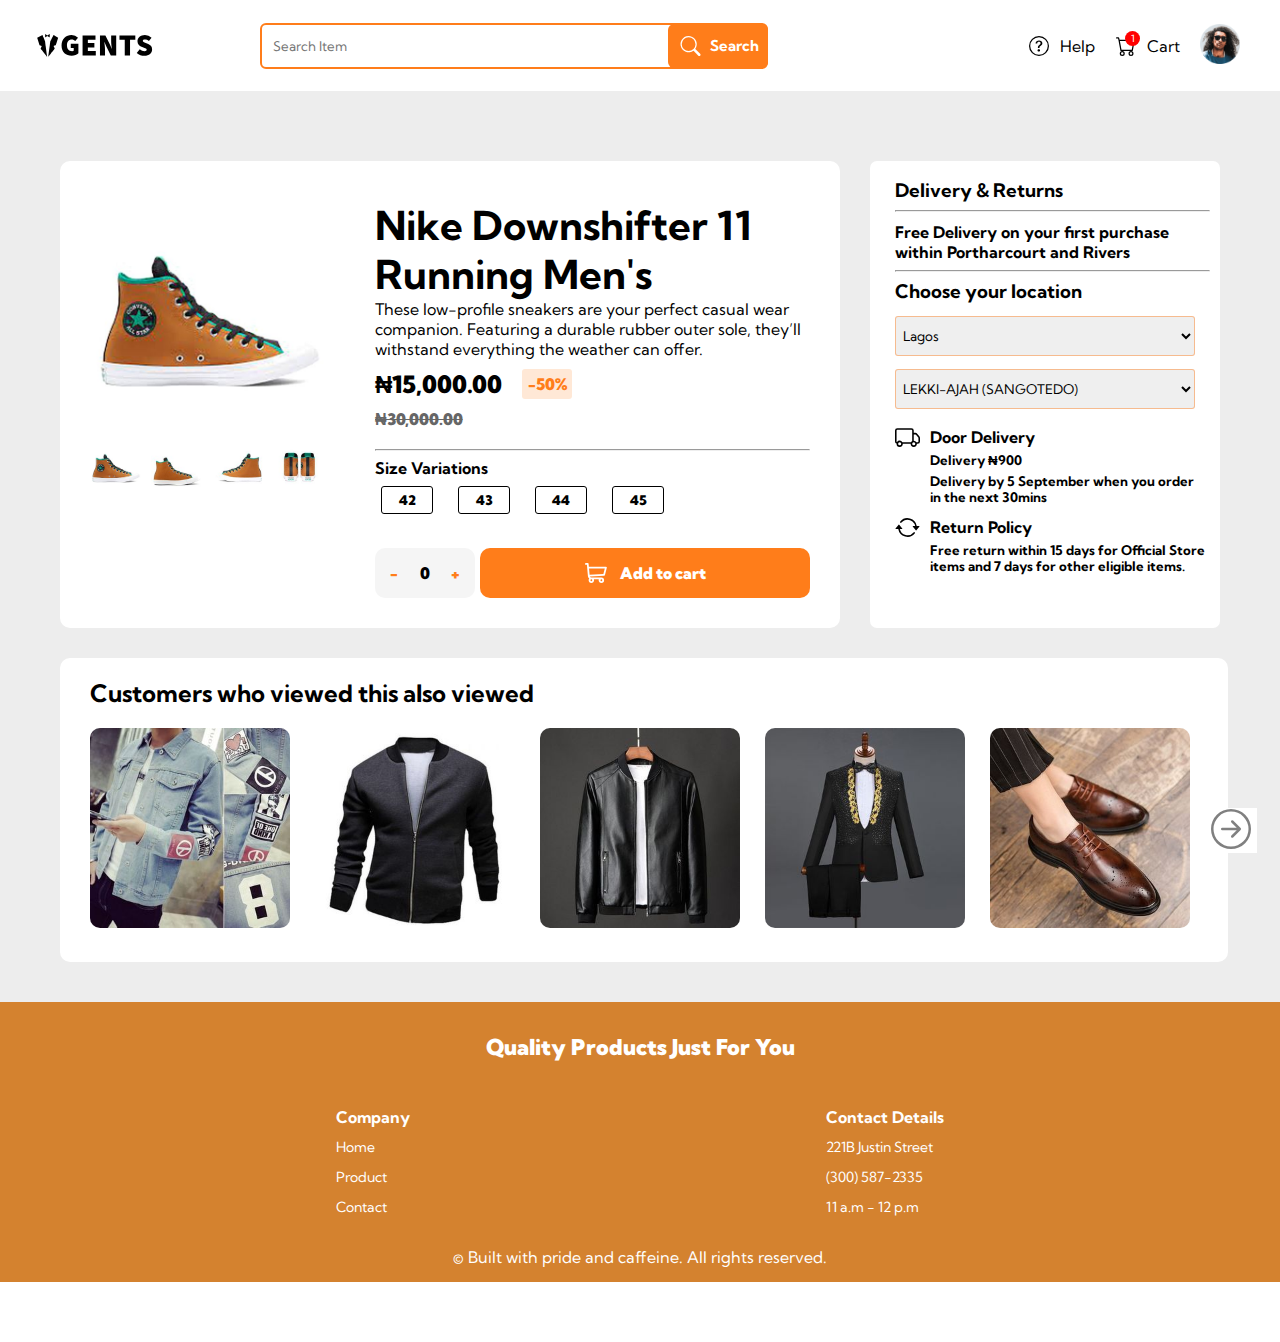
<file: product6.html>
<!DOCTYPE html>
<html lang="en">
<head>
  <meta charset="UTF-8">
  <meta name="viewport" content="width=device-width, initial-scale=1.0"> <!-- displays site properly based on user's device -->

  <link rel="icon" type="image/png" sizes="32x32" href="./images/favicon-32x32.png">
  
  <title>Gents Collections</title>

   <link rel="stylesheet" href="index.css">
</head><body>

  <div class="nav">

    <div class="nav-lhs">
      
      <div class="dropdown-M">
          <svg width="25px" height="25px" viewBox="0 0 15 15" fill="RGB(0, 0, 0)" xmlns="http://www.w3.org/2000/svg">
              <path fill-rule="evenodd" clip-rule="evenodd" d="M1.5 3C1.22386 3 1 3.22386 1 3.5C1 3.77614 1.22386 4 1.5 4H13.5C13.7761 4 14 3.77614 14 3.5C14 3.22386 13.7761 3 13.5 3H1.5ZM1 7.5C1 7.22386 1.22386 7 1.5 7H13.5C13.7761 7 14 7.22386 14 7.5C14 7.77614 13.7761 8 13.5 8H1.5C1.22386 8 1 7.77614 1 7.5ZM1 11.5C1 11.2239 1.22386 11 1.5 11H13.5C13.7761 11 14 11.2239 14 11.5C14 11.7761 13.7761 12 13.5 12H1.5C1.22386 12 1 11.7761 1 11.5Z"
              fill="RGB(0, 0, 0)"/>
          </svg>
    
          <div class="dropdown-menu">
            <div class="dmicon-flex" ><img src="./icons/clothes.png" height="20" width="20px" alt=""> <h5>Clothing</h5></div>
            <div class="dmicon-flex" ><img src="./icons/smart-shoe.png" height="20" width="20px" alt=""><h5>Shoe</h5></div>
            <div class="dmicon-flex" ><img src="./icons/necklace.png" height="20" width="20px" alt=""><h5>Accessories</h5></div>
            <div class="dmicon-flex" ><img src="./icons/cloth.png" height="20" width="20px" alt=""><h5>T-Shirts</h5></div>
            <div class="dmicon-flex" ><img src="./icons/cotton-polo-shirt.png" height="20" width="20px" alt=""><h5>Polo Shirts</h5></div>
            <div class="dmicon-flex" ><img src="./icons/running-shoe.png" height="20" width="20px" alt=""><h5>Sneakers</h5></div>
            <div class="dmicon-flex" ><img src="./icons/boxer.png" height="20" width="20px" alt=""><h5>Underwear & Sleepwear</h5></div>
            <div class="dmicon-flex" ><img src="./icons/wristwatch.png" height="20" width="20px" alt=""><h5>Jewelry</h5></div>
            <div class="dmicon-flex" ><img src="./icons/football-jersey-svgrepo-com.svg" height="20" width="20px" alt=""><h5>Jerseys</h5></div>
            </div>
      </div>
  
      <div class="nav-logo">
        <a href="./index.html"><img src="./gents logo-03.svg" alt=""></a>
      </div>

    </div>

    <div class="container">
        
      <div class="search-bar">
          <input class="" class="input" type="text" name="" placeholder="   Search Item" id="">       
          <button class="no-border search-btn"> <img src="./images/search.svg" alt="">Search</button>
      </div>
    </div>

      <div class="nav-btn">
        
          <div class="straight pointer">
            <svg xmlns="http://www.w3.org/2000/svg" width="22" height="20" fill="##000000" class="bi bi-question-circle" viewBox="0 0 16 16">
            <path d="M8 15A7 7 0 1 1 8 1a7 7 0 0 1 0 14zm0 1A8 8 0 1 0 8 0a8 8 0 0 0 0 16z"/>
            <path d="M5.255 5.786a.237.237 0 0 0 .241.247h.825c.138 0 .248-.113.266-.25.09-.656.54-1.134 1.342-1.134.686 0 1.314.343 1.314 1.168 0 .635-.374.927-.965 1.371-.673.489-1.206 1.06-1.168 1.987l.003.217a.25.25 0 0 0 .25.246h.811a.25.25 0 0 0 .25-.25v-.105c0-.718.273-.927 1.01-1.486.609-.463 1.244-.977 1.244-2.056 0-1.511-1.276-2.241-2.673-2.241-1.267 0-2.655.59-2.75 2.286zm1.557 5.763c0 .533.425.927 1.01.927.609 0 1.028-.394 1.028-.927 0-.552-.42-.94-1.029-.94-.584 0-1.009.388-1.009.94z"/>
            </svg>
            <div class="help-label">
              <p class="gap-left">Help</p>
            </div>
          </div>

          <div class="cart dropdown straight">
              <svg xmlns="http://www.w3.org/2000/svg" width="22" height="20" fill="currentColor" class="bi bi-cart" viewBox="0 0 16 16">
              <path d="M0 1.5A.5.5 0 0 1 .5 1H2a.5.5 0 0 1 .485.379L2.89 3H14.5a.5.5 0 0 1 .491.592l-1.5 8A.5.5 0 0 1 13 12H4a.5.5 0 0 1-.491-.408L2.01 3.607 1.61 2H.5a.5.5 0 0 1-.5-.5zM3.102 4l1.313 7h8.17l1.313-7H3.102zM5 12a2 2 0 1 0 0 4 2 2 0 0 0 0-4zm7 0a2 2 0 1 0 0 4 2 2 0 0 0 0-4zm-7 1a1 1 0 1 1 0 2 1 1 0 0 1 0-2zm7 0a1 1 0 1 1 0 2 1 1 0 0 1 0-2z"/>
              </svg>
              <small>1</small>
              <div class="dropdown-cart">
                <h4>Cart</h4><hr>
                <p>You have one item in your cart</p>
              </div>
              <div class="cart-label">
                <div class="gap-left" > <a href="./cart.html" > </a> <p>Cart</p></div>
              </div>       
          </div>
    
          <div class="space">
            <a href="./Sign in.html">
            <img src="./image-avatar.png" height="40" width="40" alt="">
            </a>
          </div>
          
      </div>


  
    </div>


  <div class="background-col">
<br><br>

    <div class="products">  

      <div class="disp">

        <div class="my-grid">
          <div class="product-img-cover no-margins">
              <a href="./Product Images/Shoe 2(1).jpg"><img class="radius" src="./Product Images/Shoe 2(1).jpg" alt=""></a>
          </div>
                <div class="captions no-margins">
                            <div  class="">
                              <a href="./Product Images/Shoe 2(1).jpg"><img class="radius2" src="./Product Images/Shoe 2(1).jpg"  alt=""></a>
                            </div>
                            <div class="">
                              <a href="./Product Images/Shoe 2(2).jpg"><img class="radius2" src="./Product Images/Shoe 2(2).jpg"  alt=""></a>
                            </div>
                            <div class="">
                              <a href="./Product Images/Shoe 2(3).jpg"><img class="radius2" src="./Product Images/Shoe 2(3).jpg" alt=""></a>
                            </div>
                            <div class="">
                              <a href="./Product Images/Shoe 2(4).jpg"><img class="radius2" src="./Product Images/Shoe 2(4).jpg" alt=""></a>
                            </div>
                </div>
        </div>
          
        <div class="disp2">
                <!-- <div class="disp2-H row">
                  <h3>Sneaker Company</h3>
                </div> -->
                <div class="disp2-HH row">
                  <div class="header">Nike Downshifter 11 Running Men's</div>
                </div>
                <p class="info">These low-profile sneakers are your perfect casual wear companion. Featuring a 
                  durable rubber outer sole, they’ll withstand everything the weather can offer.
                </p>
          <div class="price">
                    <div>
                    <p class="no-discount">₦15,000.00<p>
                    </div>
                    <div class="discount">-50%</div>                              
          </div>
          <div class="line-through">₦30,000.00</div> <br>
          <hr>
            <h4>Size Variations</h4>
          <div class="variations">
            <button><div class="sizes">42</div></button>
            <button><div class="sizes margin-left">43</div></button>
            <button><div class="sizes margin-left">44</div></button>
            <button><div class="sizes margin-left">45</div></button>
          </div>
          <div class="checkout">
            <div class="cart-add">
              <span class="subtract">-</span>
              <span class="quantity cart-add-N">0</span>
              <span class="add">+</span>
            </div>
        <div class="add-cart">
        <svg width="22" height="20" xmlns="http://www.w3.org/2000/svg"><path d="M20.925 3.641H3.863L3.61.816A.896.896 0 0 0 2.717 0H.897a.896.896 0 1 0 0 1.792h1l1.031 11.483c.073.828.52 1.726 1.291 2.336C2.83 17.385 4.099 20 6.359 20c1.875 0 3.197-1.87 2.554-3.642h4.905c-.642 1.77.677 3.642 2.555 3.642a2.72 2.72 0 0 0 2.717-2.717 2.72 2.72 0 0 0-2.717-2.717H6.365c-.681 0-1.274-.41-1.53-1.009l14.321-.842a.896.896 0 0 0 .817-.677l1.821-7.283a.897.897 0 0 0-.87-1.114ZM6.358 18.208a.926.926 0 0 1 0-1.85.926.926 0 0 1 0 1.85Zm10.015 0a.926.926 0 0 1 0-1.85.926.926 0 0 1 0 1.85Zm2.021-7.243-13.8.81-.57-6.341h15.753l-1.383 5.53Z" fill="#ffff" fill-rule="nonzero"/></svg>
          <p class="margin-left">Add to cart</p>
        </div>  
            </div>
          </div>

      </div>

      <div class="delivery">
        <div class="delivery-d"> 
            <h3>Delivery & Returns</h3>
            <hr class="col"><br>
            <div><h4>Free Delivery on your first purchase 
              within Portharcourt and Rivers
            </h4></div><hr>
            <div><h3>Choose your location</h3></div>
            <div class="pvs">
              <select required="" class="sel_ol" id="fi-regionId" name="regionId" aria-label="Region">
                <option value="" disabled="">Please select</option><option value="1">Abia</option><option value="2">Adamawa</option>
                <option value="3">Akwa Ibom</option><option value="4">Anambra</option><option value="5">Bauchi</option><option value="6">
                  Bayelsa</option><option value="7">Benue</option><option value="8">Borno</option><option value="9">Cross River</option>
                  <option value="10">Delta</option><option value="11">Ebonyi</option><option value="12">Edo</option>
                  <option value="13">Ekiti</option><option value="14">Enugu</option><option value="15">Federal Capital Territory</option>
                  <option value="16">Gombe</option><option value="17">Imo</option><option value="18">Jigawa</option><option value="19">Kaduna</option>
                  <option value="20">Kano</option><option value="22">Kebbi</option><option value="23">Kogi</option><option value="24">Kwara</option>
                  <option value="25" selected="">Lagos</option><option value="26">Nasarawa</option><option value="27">Niger</option><option value="28">Ogun</option>
                  <option value="29">Ondo</option><option value="30">Osun</option><option value="31">Oyo</option><option value="32">Plateau</option><option value="33">Rivers</option>
                  <option value="34">Sokoto</option><option value="36">Yobe</option></select>
            </div>
            <div class="pvs">
            <select required="" class="sel_ol" id="fi-cityId" name="cityId" aria-label="City"><option value="" disabled="">Please select</option><option value="1329">Abule Egba (Agbado Ijaye Road)</option><option value="1811">Abule Egba (Ajasa Command Rd)</option><option value="1336">Abule Egba (Ajegunle)</option><option value="1324">Abule Egba (Alagbado)</option><option value="1325">Abule Egba (Alakuko)</option><option value="1322">Abule Egba (Ekoro road)</option><option value="1327">Abule Egba (Meiran Road)</option><option value="1326">Abule Egba (New Oko Oba)</option><option value="1323">Abule Egba (Old Otta Road)</option><option value="2818">Agbara</option><option value="1319">Agege (Ajuwon Akute Road)</option><option value="1320">Agege (Dopemu)</option><option value="1318">Agege (Iju Road)</option><option value="1316">Agege (Old Abeokuta Road)</option><option value="1315">Agege (Old Otta Road)</option><option value="1317">Agege (Orile Agege)</option><option value="1211">AGILITI</option><option value="22">AGUNGI (LEKKI)</option><option value="26">AJAO ESTATE</option><option value="990">ALFA BEACH</option><option value="1635">AMUWO</option><option value="44">ANTHONY VILLAGE</option><option value="1197">Apapa (Ajegunle)</option><option value="1200">Apapa (Amukoko)</option><option value="1202">Apapa (GRA)</option><option value="1199">Apapa (Kiri kiri)</option><option value="1201">Apapa (Olodi)</option><option value="1204">Apapa (Suru Alaba)</option><option value="1198">Apapa (Tincan)</option><option value="1203">Apapa (Warf Rd)</option><option value="997">AWOYAYA</option><option value="2138">Awoyaya-Container bustop</option><option value="2134">Awoyaya-Eko Akete Estate</option><option value="2140">Awoyaya-Eputu</option><option value="2137">Awoyaya-Gbetu Iwerekun Road</option><option value="2136">Awoyaya-Idowu Eletu</option><option value="2139">Awoyaya-Mayfair Gardens</option><option value="2135">Awoyaya-Ogunlana Busstop</option><option value="2142">Awoyaya-Ologunfe</option><option value="2141">Awoyaya-Oribanwa</option><option value="2813">Badagry</option><option value="61">BERGER</option><option value="2148">Bogije</option><option value="1550">Coker</option><option value="1552">Doyin</option><option value="2024">Ejigbo-Ailegun Road</option><option value="1999">Ejigbo-Bucknor</option><option value="1997">Ejigbo-Ile Epo</option><option value="1996">Ejigbo-Isheri Osun</option><option value="1993">Ejigbo-Jakande Wood Market</option><option value="1990">Ejigbo-NNPC Road</option><option value="1992">Ejigbo-Oke-Afa</option><option value="1998">Ejigbo-Pipeline</option><option value="1995">Ejigbo-Powerline</option><option value="2147">Elemoro</option><option value="86">EPE</option><option value="3002">Fagba (Iju Road)</option><option value="1439">FESTAC (1st Avenue)</option><option value="1440">FESTAC (2nd Avenue)</option><option value="1441">FESTAC (3rd Avenue)</option><option value="1442">FESTAC (4th Avenue)</option><option value="1443">FESTAC (5th Avenue)</option><option value="1444">FESTAC (6th Avenue)</option><option value="1445">FESTAC (7th Avenue)</option><option value="1953">Gbagada- Ifako</option><option value="1960">Gbagada-Abule Okuta</option><option value="1959">Gbagada-Araromi</option><option value="1948">Gbagada-Deeper Life</option><option value="1951">Gbagada-Diya</option><option value="1957">Gbagada-Expressway</option><option value="1958">Gbagada-Hospital</option><option value="1950">Gbagada-L&amp;K</option><option value="1955">Gbagada-New Garage</option><option value="1949">Gbagada-Olopomeji</option><option value="1954">Gbagada-Pedro</option><option value="1956">Gbagada-Sawmill</option><option value="1952">Gbagada-Sholuyi</option><option value="3038">Ibeju-Lekki Aiyeteju</option><option value="3020">Ibeju-Lekki Akodo</option><option value="3042">Ibeju-Lekki Amen Estate</option><option value="3019">Ibeju-Lekki Dangote fertilizer</option><option value="3021">Ibeju-Lekki Dangote Refinery</option><option value="3022">Ibeju-Lekki Dano Milk</option><option value="3040">Ibeju-Lekki Eleko Junction</option><option value="3037">Ibeju-Lekki Igando</option><option value="3018">Ibeju-Lekki Magbon</option><option value="3039">Ibeju-Lekki Onosa</option><option value="3023">Ibeju-Lekki Orimedu</option><option value="3041">Ibeju-Lekki Pan African University</option><option value="3036">Ibeju-Lekki Shapati</option><option value="111">IDIMU</option><option value="114">IGANDO</option><option value="121">IJANIKIN</option><option value="125">IJEGUN IKOTUN</option><option value="2099">Ijegun-Obadore Road</option><option value="126">IJORA</option><option value="1177">Ikeja (ADENIYI JONES)</option><option value="1176">Ikeja (ALAUSA)</option><option value="1175">Ikeja (ALLEN AVENUE)</option><option value="1205">Ikeja (computer village)</option><option value="1178">Ikeja (GRA)</option><option value="1822">IKEJA (M M Airport)</option><option value="1184">Ikeja (MANGORO)</option><option value="1182">Ikeja (OBA-AKRAN)</option><option value="1181">Ikeja (OPEBI)</option><option value="1351">IKORODU (Adamo)</option><option value="1343">IKORODU (Agbede)</option><option value="1544">Ikorodu (Agbowa)</option><option value="2404">IKORODU (Agric)</option><option value="1340">IKORODU (Bayeku)</option><option value="1342">IKORODU (Eyita)</option><option value="1345">IKORODU (Gberigbe)</option><option value="2405">IKORODU (Ijede)</option><option value="1350">IKORODU (Imota)</option><option value="1344">IKORODU (Ita oluwo)</option><option value="1347">IKORODU (Itamaga)</option><option value="1341">IKORODU (Offin)</option><option value="1339">IKORODU (Owode-Ibese)</option><option value="2110">Ikorodu Road-Ajegunle</option><option value="2112">Ikorodu Road-Irawo</option><option value="2111">Ikorodu Road-Owode Onirin</option><option value="1346">IKORODU(Elepe)</option><option value="1349">IKORODU(Laspotech)</option><option value="1352">Ikorodu(Ogolonto)</option><option value="1348">IKORODU(Sabo)</option><option value="2118">Ikorodu- Imota Caleb University</option><option value="2117">Ikorodu-Agufoye</option><option value="2109">Ikorodu-Benson</option><option value="2122">Ikorodu-Garage</option><option value="2121">Ikorodu-Odokekere</option><option value="2120">Ikorodu-Odonla</option><option value="2119">Ikorodu-Ogijo</option><option value="993">IKOTA</option><option value="137">IKOTUN</option><option value="1225">Ikoyi (Awolowo Road)</option><option value="1228">Ikoyi (Bourdillon)</option><option value="1243">Ikoyi (Dolphin)</option><option value="1230">Ikoyi (Glover road)</option><option value="1227">Ikoyi (Keffi)</option><option value="1226">Ikoyi (Kings way road)</option><option value="1241">Ikoyi (Obalende)</option><option value="1229">Ikoyi (Queens Drive)</option><option value="1823">IKOYI MTN ( PICKUP STATION)</option><option value="3017">Ikoyi-Banana Island</option><option value="1586">ILAJE (BARIGA)</option><option value="147">ILUPEJU (Lagos)</option><option value="941">ISHERI IKOTUN</option><option value="153">ISHERI MAGODO</option><option value="155">ISOLO</option><option value="2000">Iyana Ejigbo</option><option value="162">IYANA IBA</option><option value="1334">Iyana Ipaja (Abesan)</option><option value="2993">Iyana Ipaja (Aboru)</option><option value="1593">Iyana Ipaja (Ayobo Road)</option><option value="1330">Iyana Ipaja (Command Road)</option><option value="1332">Iyana Ipaja (Egbeda)</option><option value="1331">Iyana Ipaja (Ikola Road)</option><option value="1333">Iyana Ipaja (Iyana Ipaja Road)</option><option value="1335">Iyana Ipaja (Shasha)</option><option value="1627">JAKANDE (LEKKI)</option><option value="1589">JANKANDE (ISOLO)</option><option value="1626">Jumia-Experience-Center</option><option value="2233">Ketu- Agboyi</option><option value="2231">Ketu-Alapere</option><option value="2230">Ketu-CMD road</option><option value="2235">Ketu-Demurin</option><option value="2228">Ketu-Ikosi Road</option><option value="2232">Ketu-Ile Ile</option><option value="2229">Ketu-Iyana School</option><option value="2234">Ketu-Tipper Garage</option><option value="1238">Lagos Island (Adeniji)</option><option value="1237">Lagos Island (Marina)</option><option value="1239">Lagos Island (Onikan)</option><option value="1240">Lagos Island (Sura)</option><option value="1242">Lagos Island (TBS)</option><option value="996">LAKOWE</option><option value="2145">Lakowe-Adeba Road</option><option value="2144">Lakowe-Golf</option><option value="2146">Lakowe-Kajola</option><option value="2143">Lakowe-School Gate</option><option value="1655">LEKKI -VGC</option><option value="1824">Lekki 1 (Bishop Durosimi)</option><option value="1825">Lekki 1 (F.T Kuboye street)</option><option value="1826">Lekki 1 (Omorinre Johnson)</option><option value="1234">Lekki Phase 1 (Admiralty Road)</option><option value="1231">Lekki Phase 1 (Admiralty way)</option><option value="1232">Lekki Phase 1 (Fola Osibo)</option><option value="1638">LEKKI-AGUNGI</option><option value="1658">LEKKI-AJAH (ABIJO)</option><option value="1647">LEKKI-AJAH (ADDO ROAD)</option><option value="1649">LEKKI-AJAH (BADORE)</option><option value="1650">LEKKI-AJAH (ILAJE)</option><option value="1651">LEKKI-AJAH (ILASAN)</option><option value="1652">LEKKI-AJAH (JAKANDE)</option><option value="1656" selected="">LEKKI-AJAH (SANGOTEDO)</option><option value="2871">Lekki-Awoyaya</option><option value="1961">Lekki-Chisco</option><option value="1639">LEKKI-ELF</option><option value="1640">LEKKI-IGBOEFON</option><option value="1641">LEKKI-IKATE ELEGUSHI</option><option value="1657">LEKKI-JAKANDE (KAZEEM ELETU)</option><option value="1642">LEKKI-MARUWA</option><option value="1643">LEKKI-ONIRU ESTATE</option><option value="1644">LEKKI-OSAPA LONDON</option><option value="2994">Magboro</option><option value="200">MAGODO</option><option value="1592">MARYLAND (MENDE)</option><option value="1591">MARYLAND (ONIGBONGBO)</option><option value="209">MEBANMU</option><option value="210">MILE 12</option><option value="2113">Mile 12 -Ajelogo</option><option value="2116">Mile 12-Agboyi Ketu</option><option value="2114">Mile 12-Doyin Omololu</option><option value="2115">Mile 12-Orishigun</option><option value="211">MILE 2</option><option value="2041">Mushin -Palm Avenue</option><option value="2038">Mushin-Agege Motor Road</option><option value="2033">Mushin-Daleko Market</option><option value="2043">Mushin-Fatai Atere</option><option value="2035">Mushin-Idi Oro</option><option value="2039">Mushin-Idi-Araba</option><option value="2040">Mushin-Ilasamaja Road</option><option value="2037">Mushin-Isolo Road</option><option value="2034">Mushin-Ladipo Road</option><option value="2032">Mushin-Mushin Market</option><option value="2036">Mushin-Olateju</option><option value="2042">Mushin-Papa Ajao</option><option value="1214">Odongunyan</option><option value="1877">Ogba- Akilo Road</option><option value="1876">Ogba- College Road</option><option value="1878">Ogba- Lateef Jakande Road</option><option value="1873">Ogba-Acme Road</option><option value="1868">Ogba-Aguda</option><option value="1804">Ogba-County</option><option value="1871">Ogba-Ifako-Idiagbon</option><option value="1870">Ogba-Ifako-Orimolade</option><option value="1867">Ogba-Isheri Road</option><option value="1874">Ogba-Obawole</option><option value="1879">Ogba-Ojodu</option><option value="1872">Ogba-Oke Ira</option><option value="1875">Ogba-Oke Ira 2nd Juction</option><option value="2443">OGBA-Surulere Ind Rd</option><option value="1869">Ogba-Wemco Road</option><option value="237">OGUDU</option><option value="238">OJO</option><option value="2805">Ojo Shibiri</option><option value="2326">Ojo-Abule Oshun</option><option value="2340">Ojo-Adaloko</option><option value="2330">Ojo-Agric</option><option value="2775">Ojo-Ajangbadi</option><option value="2318">Ojo-Alaba International</option><option value="2319">Ojo-Alaba Rago</option><option value="2320">Ojo-Alaba Suru</option><option value="2332">Ojo-Alakija</option><option value="2323">Ojo-Cassidy</option><option value="2327">Ojo-Ijegun</option><option value="2339">Ojo-Ilogbo</option><option value="2324">Ojo-Ojo Barracks</option><option value="2335">Ojo-Okokomaiko</option><option value="2333">Ojo-Old Ojo road</option><option value="2328">Ojo-Onireke</option><option value="2322">Ojo-PPL</option><option value="2341">Ojo-Shibiri</option><option value="2331">Ojo-Tedi Town</option><option value="2325">Ojo-Trade Fair</option><option value="2329">Ojo-Volks</option><option value="242">OJODU</option><option value="243">OJOKORO</option><option value="244">OJOTA</option><option value="248">OKOKOMAIKO</option><option value="249">OKOTA</option><option value="1185">Omole Phase 1</option><option value="1186">Omole Phase 2</option><option value="259">OREGUN</option><option value="1546">Oreyo- Igbe</option><option value="260">ORILE</option><option value="264">OSAPA (LEKKI)</option><option value="1570">OSHODI-BOLADE</option><option value="1561">OSHODI-ISOLO</option><option value="265">OSHODI-MAFOLUKU</option><option value="1559">OSHODI-ORILE</option><option value="1560">OSHODI-SHOGUNLE</option><option value="2997">Palmgrove-Onipanu</option><option value="1548">Sari-Iganmu</option><option value="2439">Satelite-Town</option><option value="293">SOMOLU</option><option value="1207">Surulere (Adeniran Ogunsanya)</option><option value="1187">Surulere (Aguda)</option><option value="1194">Surulere (Bode Thomas)</option><option value="1206">Surulere (Fatia Shitta)</option><option value="1196">Surulere (Idi Araba)</option><option value="1193">Surulere (Ijesha)</option><option value="1195">Surulere (Iponri)</option><option value="1191">Surulere (Itire)</option><option value="1190">Surulere (Lawanson)</option><option value="1188">Surulere (Masha)</option><option value="1192">Surulere (Ogunlana drive)</option><option value="1189">Surulere (Ojuelegba)</option><option value="1831">VI (Adetokunbo Ademola)</option><option value="1832">VI (Ahmed Bello way)</option><option value="1962">VI (Bishop Aboyade Cole)</option><option value="1833">VI(Ajose Adeogun)</option><option value="1834">VI(Akin Adeshola)</option><option value="1835">VI(Bishop Oluwale)</option><option value="1836">VI(Yusuf Abiodun)</option><option value="1220">Victoria Island (Adeola Odeku)</option><option value="1223">Victoria Island (Kofo Abayomi)</option><option value="1892">Yaba- Abule Ijesha</option><option value="1891">Yaba- Fadeyi</option><option value="1899">Yaba-(Sabo)</option><option value="1898">Yaba-(Unilag)</option><option value="1882">Yaba-Abule Oja</option><option value="1888">Yaba-Adekunle</option><option value="1895">Yaba-Akoka</option><option value="1887">Yaba-Alagomeju</option><option value="1883">Yaba-College of Education</option><option value="1886">Yaba-Commercial Avenue</option><option value="1881">Yaba-Folagoro</option><option value="1893">Yaba-Herbert Macaulay Way</option><option value="1894">Yaba-Jibowu</option><option value="1897">Yaba-Makoko</option><option value="1896">Yaba-Murtala Muhammed Way</option><option value="1880">Yaba-Onike Iwaya</option><option value="1890">Yaba-Oyingbo</option><option value="1889">Yaba-Tejuosho</option><option value="1885">Yaba-University Road</option><option value="1884">Yaba-Yabatech</option></select>
            </div>
            <div class="door-delivery">
              <svg xmlns="http://www.w3.org/2000/svg" width="25" height="25" fill="currentColor" class="bi bi-truck" viewBox="0 0 16 16">
              <path d="M0 3.5A1.5 1.5 0 0 1 1.5 2h9A1.5 1.5 0 0 1 12 3.5V5h1.02a1.5 1.5 0 0 1 1.17.563l1.481 1.85a1.5 1.5 0 0 1 .329.938V10.5a1.5 1.5 0 0 1-1.5 1.5H14a2 2 0 1 1-4 0H5a2 2 0 1 1-3.998-.085A1.5 1.5 0 0 1 0 10.5v-7zm1.294 7.456A1.999 1.999 0 0 1 4.732 11h5.536a2.01 2.01 0 0 1 .732-.732V3.5a.5.5 0 0 0-.5-.5h-9a.5.5 0 0 0-.5.5v7a.5.5 0 0 0 .294.456zM12 10a2 2 0 0 1 1.732 1h.768a.5.5 0 0 0 .5-.5V8.35a.5.5 0 0 0-.11-.312l-1.48-1.85A.5.5 0 0 0 13.02 6H12v4zm-9 1a1 1 0 1 0 0 2 1 1 0 0 0 0-2zm9 0a1 1 0 1 0 0 2 1 1 0 0 0 0-2z"/>
            </svg>
            <div>
            <h4>Door Delivery</h4>
            <h5>Delivery ₦900</h5>
            <h5>Delivery by 5 September when you order<br> in the next 30mins</h5>
            </div>
            </div>
            <div class="return-pol">
              <svg xmlns="http://www.w3.org/2000/svg" width="25" height="25" fill="currentColor" class="bi bi-arrow-repeat" viewBox="0 0 16 16">
              <path d="M11.534 7h3.932a.25.25 0 0 1 .192.41l-1.966 2.36a.25.25 0 0 1-.384 0l-1.966-2.36a.25.25 0 0 1 .192-.41zm-11 2h3.932a.25.25 0 0 0 .192-.41L2.692 6.23a.25.25 0 0 0-.384 0L.342 8.59A.25.25 0 0 0 .534 9z"/>
              <path fill-rule="evenodd" d="M8 3c-1.552 0-2.94.707-3.857 1.818a.5.5 0 1 1-.771-.636A6.002 6.002 0 0 1 13.917 7H12.9A5.002 5.002 0 0 0 8 3zM3.1 9a5.002 5.002 0 0 0 8.757 2.182.5.5 0 1 1 .771.636A6.002 6.002 0 0 1 2.083 9H3.1z"/>
            </svg>
            <div>
              <h4>Return Policy</h4>
            <h5>Free return within 15 days for Official Store<br>items and 7 days for other eligible items.</h5>
            </div>
            </div>
            
        </div>
      </div>

    </div>    
                                                                    
    <div class="related">                                                                     
            <p><h2 class="">Customers who viewed this also viewed</h2></p>
            <div class="other-products ">
                        <div class="my-other-products">
                        <img src="./images/1 (11).jpg" alt="">
                      </div>
                      <div class="my-other-products">
                        <img src="./images/1 (12).jpg" alt="">
                      </div>
                      <div class="my-other-products">
                        <img src="./images/1 (13).jpg" alt="">
                      </div>
                      <div class="my-other-products no-view">
                        <img src="./images/1 (14).jpg" alt="">
                      </div>
                      <div class="my-other-products">
                        <img src="./images/1 (15).jpg" alt="">
                      </div>
                      <div>
                        <button class="no-view">
                          <svg xmlns="http://www.w3.org/2000/svg" width="40" height="40" fill="gray" class="bi bi-arrow-right-circle" viewBox="0 0 16 16">
                          <path fill-rule="evenodd" d="M1 8a7 7 0 1 0 14 0A7 7 0 0 0 1 8zm15 0A8 8 0 1 1 0 8a8 8 0 0 1 16 0zM4.5 7.5a.5.5 0 0 0 0 1h5.793l-2.147 2.146a.5.5 0 0 0 .708.708l3-3a.5.5 0 0 0 0-.708l-3-3a.5.5 0 1 0-.708.708L10.293 7.5H4.5z"/>
                          </svg>
                        </button>
                      </div>
            </div>
    </div>
    <br><br>
</div>

<footer class="footer">
  <div>
      <p class="h6">Quality Products Just For You</p>
  </div>
  <div class="footer-grid">

          <div class="f-grid">
              <h4 class="no-margin">Company</h4>
              <p >Home</p>
              <p >Product</p>
              <p >Contact<p>
          </div>

          <div class="f-grid">
              <h4 class="no-margin">Contact Details</h4>
              <p>221B Justin Street</p>
              <p>(300) 587-2335</p>
              <p>11 a.m - 12 p.m</p>
          </div>

  </div>

  <p class="foot-text">© Built with pride and caffeine. All rights reserved.</p>

</footer>

</body>

<script src="./script.js"></script>

</html>
</file>
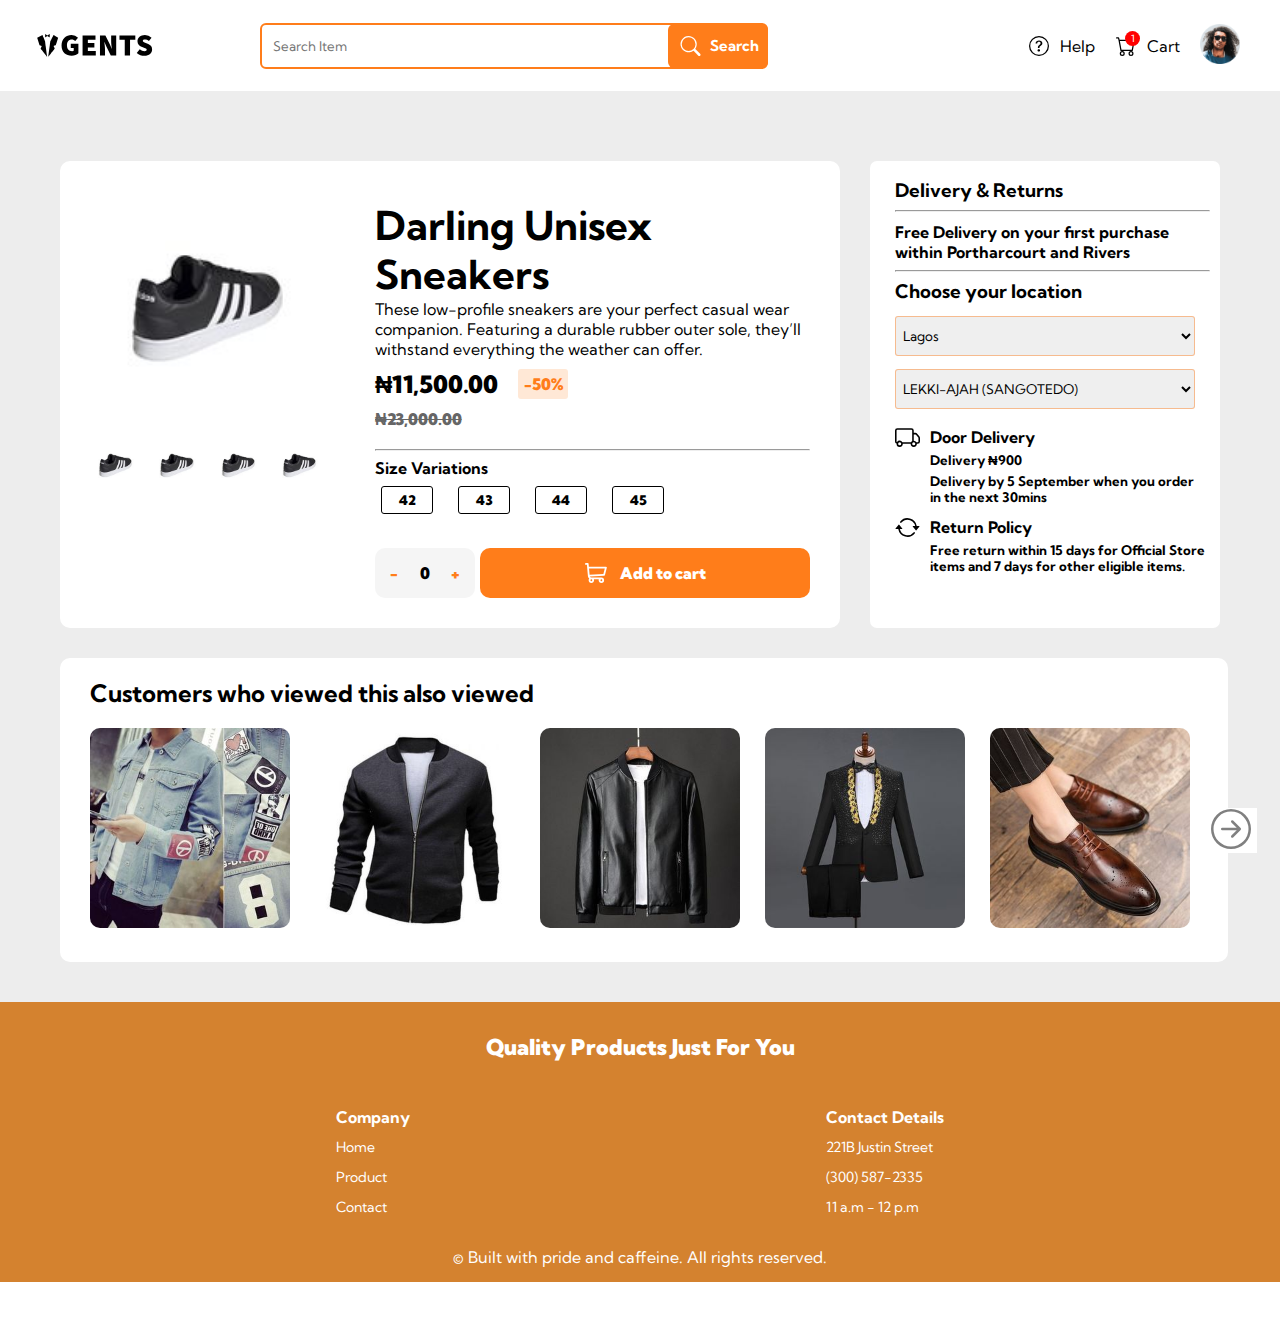
<file: product8.html>
<!DOCTYPE html>
<html lang="en">
<head>
  <meta charset="UTF-8">
  <meta name="viewport" content="width=device-width, initial-scale=1.0"> <!-- displays site properly based on user's device -->

  <link rel="icon" type="image/png" sizes="32x32" href="./images/favicon-32x32.png">
  
  <title>Gents Collections</title>

   <link rel="stylesheet" href="index.css">
</head>
<body>

  <div class="nav">

    <div class="nav-lhs">
      
      <div class="dropdown-M">
          <svg width="25px" height="25px" viewBox="0 0 15 15" fill="RGB(0, 0, 0)" xmlns="http://www.w3.org/2000/svg">
              <path fill-rule="evenodd" clip-rule="evenodd" d="M1.5 3C1.22386 3 1 3.22386 1 3.5C1 3.77614 1.22386 4 1.5 4H13.5C13.7761 4 14 3.77614 14 3.5C14 3.22386 13.7761 3 13.5 3H1.5ZM1 7.5C1 7.22386 1.22386 7 1.5 7H13.5C13.7761 7 14 7.22386 14 7.5C14 7.77614 13.7761 8 13.5 8H1.5C1.22386 8 1 7.77614 1 7.5ZM1 11.5C1 11.2239 1.22386 11 1.5 11H13.5C13.7761 11 14 11.2239 14 11.5C14 11.7761 13.7761 12 13.5 12H1.5C1.22386 12 1 11.7761 1 11.5Z"
              fill="RGB(0, 0, 0)"/>
          </svg>
    
          <div class="dropdown-menu">
            <div class="dmicon-flex" ><img src="./icons/clothes.png" height="20" width="20px" alt=""> <h5>Clothing</h5></div>
            <div class="dmicon-flex" ><img src="./icons/smart-shoe.png" height="20" width="20px" alt=""><h5>Shoe</h5></div>
            <div class="dmicon-flex" ><img src="./icons/necklace.png" height="20" width="20px" alt=""><h5>Accessories</h5></div>
            <div class="dmicon-flex" ><img src="./icons/cloth.png" height="20" width="20px" alt=""><h5>T-Shirts</h5></div>
            <div class="dmicon-flex" ><img src="./icons/cotton-polo-shirt.png" height="20" width="20px" alt=""><h5>Polo Shirts</h5></div>
            <div class="dmicon-flex" ><img src="./icons/running-shoe.png" height="20" width="20px" alt=""><h5>Sneakers</h5></div>
            <div class="dmicon-flex" ><img src="./icons/boxer.png" height="20" width="20px" alt=""><h5>Underwear & Sleepwear</h5></div>
            <div class="dmicon-flex" ><img src="./icons/wristwatch.png" height="20" width="20px" alt=""><h5>Jewelry</h5></div>
            <div class="dmicon-flex" ><img src="./icons/football-jersey-svgrepo-com.svg" height="20" width="20px" alt=""><h5>Jerseys</h5></div>
            </div>
      </div>
  
      <div class="nav-logo">
        <a href="./index.html"><img src="./gents logo-03.svg" alt=""></a>
      </div>

    </div>

    <div class="container">
        
      <div class="search-bar">
          <input class="" class="input" type="text" name="" placeholder="   Search Item" id="">       
          <button class="no-border search-btn"> <img src="./images/search.svg" alt="">Search</button>
      </div>
    </div>

      <div class="nav-btn">
        
          <div class="straight pointer">
            <svg xmlns="http://www.w3.org/2000/svg" width="22" height="20" fill="##000000" class="bi bi-question-circle" viewBox="0 0 16 16">
            <path d="M8 15A7 7 0 1 1 8 1a7 7 0 0 1 0 14zm0 1A8 8 0 1 0 8 0a8 8 0 0 0 0 16z"/>
            <path d="M5.255 5.786a.237.237 0 0 0 .241.247h.825c.138 0 .248-.113.266-.25.09-.656.54-1.134 1.342-1.134.686 0 1.314.343 1.314 1.168 0 .635-.374.927-.965 1.371-.673.489-1.206 1.06-1.168 1.987l.003.217a.25.25 0 0 0 .25.246h.811a.25.25 0 0 0 .25-.25v-.105c0-.718.273-.927 1.01-1.486.609-.463 1.244-.977 1.244-2.056 0-1.511-1.276-2.241-2.673-2.241-1.267 0-2.655.59-2.75 2.286zm1.557 5.763c0 .533.425.927 1.01.927.609 0 1.028-.394 1.028-.927 0-.552-.42-.94-1.029-.94-.584 0-1.009.388-1.009.94z"/>
            </svg>
            <div class="help-label">
              <p class="gap-left">Help</p>
            </div>
          </div>

          <div class="cart dropdown straight">
              <svg xmlns="http://www.w3.org/2000/svg" width="22" height="20" fill="currentColor" class="bi bi-cart" viewBox="0 0 16 16">
              <path d="M0 1.5A.5.5 0 0 1 .5 1H2a.5.5 0 0 1 .485.379L2.89 3H14.5a.5.5 0 0 1 .491.592l-1.5 8A.5.5 0 0 1 13 12H4a.5.5 0 0 1-.491-.408L2.01 3.607 1.61 2H.5a.5.5 0 0 1-.5-.5zM3.102 4l1.313 7h8.17l1.313-7H3.102zM5 12a2 2 0 1 0 0 4 2 2 0 0 0 0-4zm7 0a2 2 0 1 0 0 4 2 2 0 0 0 0-4zm-7 1a1 1 0 1 1 0 2 1 1 0 0 1 0-2zm7 0a1 1 0 1 1 0 2 1 1 0 0 1 0-2z"/>
              </svg>
              <small>1</small>
              <div class="dropdown-cart">
                <h4>Cart</h4><hr>
                <p>You have one item in your cart</p>
              </div>
              <div class="cart-label">
                <div class="gap-left" > <a href="./cart.html" > </a> <p>Cart</p></div>
              </div>       
          </div>
    
          <div class="space">
            <a href="./Sign in.html">
            <img src="./image-avatar.png" height="40" width="40" alt="">
            </a>
          </div>
          
      </div>


  
    </div>


  <div class="background-col">
<br><br>

      <div class="products">

        <div class="disp">

          <div class="my-grid">
            <div class="product-img-cover no-margins">
                <a href="./Product Images/Shoe 4.jpg"><img class="radius" src="./Product Images/Shoe 4.jpg" alt=""></a>
            </div>
                  <div class="captions no-margins">
                              <div  class="">
                                <a href="./Product Images/Shoe 4.jpg"><img class="radius2" src="./Product Images/Shoe 4.jpg"  alt=""></a>
                              </div>
                              <div class="">
                                <a href="./Product Images/Shoe 4.jpg"><img class="radius2" src="./Product Images/Shoe 4.jpg"  alt=""></a>
                              </div>
                              <div class="">
                                <a href="./Product Images/Shoe 4.jpg"><img class="radius2" src="./Product Images/Shoe 4.jpg" alt=""></a>
                              </div>
                              <div class="">
                                <a href="./Product Images/Shoe 4.jpg"><img class="radius2" src="./Product Images/Shoe 4.jpg" alt=""></a>
                              </div>
                  </div>
            </div>

          <div class="disp2">
                <!-- <div class="disp2-H row">
                  <h3>Sneaker Company</h3>
                </div> -->
                <div class="disp2-HH row">
                  <div class="header">Darling Unisex Sneakers</div>
                </div>
                <p class="info">These low-profile sneakers are your perfect casual wear companion. Featuring a 
                  durable rubber outer sole, they’ll withstand everything the weather can offer.
                </p>
          <div class="price">
                    <div>
                    <p class="no-discount">₦11,500.00<p>
                    </div>
                    <div class="discount">-50%</div>                              
          </div>
          <div class="line-through">₦23,000.00</div> <br>
          <hr>
            <h4>Size Variations</h4>
          <div class="variations">
            <button><div class="sizes">42</div></button>
            <button><div class="sizes margin-left">43</div></button>
            <button><div class="sizes margin-left">44</div></button>
            <button><div class="sizes margin-left">45</div></button>
          </div>
          <div class="checkout">
            <div class="cart-add quantity-actions">
              <span class="subtract">-</span>
              <span class="quantity cart-add-N">0</span>
              <span class="add">+</span>
            </div>
            <div class="add-cart">
        <svg width="22" height="20" xmlns="http://www.w3.org/2000/svg"><path d="M20.925 3.641H3.863L3.61.816A.896.896 0 0 0 2.717 0H.897a.896.896 0 1 0 0 1.792h1l1.031 11.483c.073.828.52 1.726 1.291 2.336C2.83 17.385 4.099 20 6.359 20c1.875 0 3.197-1.87 2.554-3.642h4.905c-.642 1.77.677 3.642 2.555 3.642a2.72 2.72 0 0 0 2.717-2.717 2.72 2.72 0 0 0-2.717-2.717H6.365c-.681 0-1.274-.41-1.53-1.009l14.321-.842a.896.896 0 0 0 .817-.677l1.821-7.283a.897.897 0 0 0-.87-1.114ZM6.358 18.208a.926.926 0 0 1 0-1.85.926.926 0 0 1 0 1.85Zm10.015 0a.926.926 0 0 1 0-1.85.926.926 0 0 1 0 1.85Zm2.021-7.243-13.8.81-.57-6.341h15.753l-1.383 5.53Z" fill="#ffff" fill-rule="nonzero"/></svg>
          <p class="margin-left">Add to cart</p>
        </div>  
            </div>
          </div>
        
        </div>           

        <div class="delivery">
          <div class="delivery-d"> 
              <h3>Delivery & Returns</h3>
              <hr class="col"><br>
              <div><h4>Free Delivery on your first purchase 
                within Portharcourt and Rivers
              </h4></div><hr>
              <div><h3>Choose your location</h3></div>
              <div class="pvs">
                <select required="" class="sel_ol" id="fi-regionId" name="regionId" aria-label="Region">
                  <option value="" disabled="">Please select</option><option value="1">Abia</option><option value="2">Adamawa</option>
                  <option value="3">Akwa Ibom</option><option value="4">Anambra</option><option value="5">Bauchi</option><option value="6">
                    Bayelsa</option><option value="7">Benue</option><option value="8">Borno</option><option value="9">Cross River</option>
                    <option value="10">Delta</option><option value="11">Ebonyi</option><option value="12">Edo</option>
                    <option value="13">Ekiti</option><option value="14">Enugu</option><option value="15">Federal Capital Territory</option>
                    <option value="16">Gombe</option><option value="17">Imo</option><option value="18">Jigawa</option><option value="19">Kaduna</option>
                    <option value="20">Kano</option><option value="22">Kebbi</option><option value="23">Kogi</option><option value="24">Kwara</option>
                    <option value="25" selected="">Lagos</option><option value="26">Nasarawa</option><option value="27">Niger</option><option value="28">Ogun</option>
                    <option value="29">Ondo</option><option value="30">Osun</option><option value="31">Oyo</option><option value="32">Plateau</option><option value="33">Rivers</option>
                    <option value="34">Sokoto</option><option value="36">Yobe</option></select>
              </div>
              <div class="pvs">
              <select required="" class="sel_ol" id="fi-cityId" name="cityId" aria-label="City"><option value="" disabled="">Please select</option><option value="1329">Abule Egba (Agbado Ijaye Road)</option><option value="1811">Abule Egba (Ajasa Command Rd)</option><option value="1336">Abule Egba (Ajegunle)</option><option value="1324">Abule Egba (Alagbado)</option><option value="1325">Abule Egba (Alakuko)</option><option value="1322">Abule Egba (Ekoro road)</option><option value="1327">Abule Egba (Meiran Road)</option><option value="1326">Abule Egba (New Oko Oba)</option><option value="1323">Abule Egba (Old Otta Road)</option><option value="2818">Agbara</option><option value="1319">Agege (Ajuwon Akute Road)</option><option value="1320">Agege (Dopemu)</option><option value="1318">Agege (Iju Road)</option><option value="1316">Agege (Old Abeokuta Road)</option><option value="1315">Agege (Old Otta Road)</option><option value="1317">Agege (Orile Agege)</option><option value="1211">AGILITI</option><option value="22">AGUNGI (LEKKI)</option><option value="26">AJAO ESTATE</option><option value="990">ALFA BEACH</option><option value="1635">AMUWO</option><option value="44">ANTHONY VILLAGE</option><option value="1197">Apapa (Ajegunle)</option><option value="1200">Apapa (Amukoko)</option><option value="1202">Apapa (GRA)</option><option value="1199">Apapa (Kiri kiri)</option><option value="1201">Apapa (Olodi)</option><option value="1204">Apapa (Suru Alaba)</option><option value="1198">Apapa (Tincan)</option><option value="1203">Apapa (Warf Rd)</option><option value="997">AWOYAYA</option><option value="2138">Awoyaya-Container bustop</option><option value="2134">Awoyaya-Eko Akete Estate</option><option value="2140">Awoyaya-Eputu</option><option value="2137">Awoyaya-Gbetu Iwerekun Road</option><option value="2136">Awoyaya-Idowu Eletu</option><option value="2139">Awoyaya-Mayfair Gardens</option><option value="2135">Awoyaya-Ogunlana Busstop</option><option value="2142">Awoyaya-Ologunfe</option><option value="2141">Awoyaya-Oribanwa</option><option value="2813">Badagry</option><option value="61">BERGER</option><option value="2148">Bogije</option><option value="1550">Coker</option><option value="1552">Doyin</option><option value="2024">Ejigbo-Ailegun Road</option><option value="1999">Ejigbo-Bucknor</option><option value="1997">Ejigbo-Ile Epo</option><option value="1996">Ejigbo-Isheri Osun</option><option value="1993">Ejigbo-Jakande Wood Market</option><option value="1990">Ejigbo-NNPC Road</option><option value="1992">Ejigbo-Oke-Afa</option><option value="1998">Ejigbo-Pipeline</option><option value="1995">Ejigbo-Powerline</option><option value="2147">Elemoro</option><option value="86">EPE</option><option value="3002">Fagba (Iju Road)</option><option value="1439">FESTAC (1st Avenue)</option><option value="1440">FESTAC (2nd Avenue)</option><option value="1441">FESTAC (3rd Avenue)</option><option value="1442">FESTAC (4th Avenue)</option><option value="1443">FESTAC (5th Avenue)</option><option value="1444">FESTAC (6th Avenue)</option><option value="1445">FESTAC (7th Avenue)</option><option value="1953">Gbagada- Ifako</option><option value="1960">Gbagada-Abule Okuta</option><option value="1959">Gbagada-Araromi</option><option value="1948">Gbagada-Deeper Life</option><option value="1951">Gbagada-Diya</option><option value="1957">Gbagada-Expressway</option><option value="1958">Gbagada-Hospital</option><option value="1950">Gbagada-L&amp;K</option><option value="1955">Gbagada-New Garage</option><option value="1949">Gbagada-Olopomeji</option><option value="1954">Gbagada-Pedro</option><option value="1956">Gbagada-Sawmill</option><option value="1952">Gbagada-Sholuyi</option><option value="3038">Ibeju-Lekki Aiyeteju</option><option value="3020">Ibeju-Lekki Akodo</option><option value="3042">Ibeju-Lekki Amen Estate</option><option value="3019">Ibeju-Lekki Dangote fertilizer</option><option value="3021">Ibeju-Lekki Dangote Refinery</option><option value="3022">Ibeju-Lekki Dano Milk</option><option value="3040">Ibeju-Lekki Eleko Junction</option><option value="3037">Ibeju-Lekki Igando</option><option value="3018">Ibeju-Lekki Magbon</option><option value="3039">Ibeju-Lekki Onosa</option><option value="3023">Ibeju-Lekki Orimedu</option><option value="3041">Ibeju-Lekki Pan African University</option><option value="3036">Ibeju-Lekki Shapati</option><option value="111">IDIMU</option><option value="114">IGANDO</option><option value="121">IJANIKIN</option><option value="125">IJEGUN IKOTUN</option><option value="2099">Ijegun-Obadore Road</option><option value="126">IJORA</option><option value="1177">Ikeja (ADENIYI JONES)</option><option value="1176">Ikeja (ALAUSA)</option><option value="1175">Ikeja (ALLEN AVENUE)</option><option value="1205">Ikeja (computer village)</option><option value="1178">Ikeja (GRA)</option><option value="1822">IKEJA (M M Airport)</option><option value="1184">Ikeja (MANGORO)</option><option value="1182">Ikeja (OBA-AKRAN)</option><option value="1181">Ikeja (OPEBI)</option><option value="1351">IKORODU (Adamo)</option><option value="1343">IKORODU (Agbede)</option><option value="1544">Ikorodu (Agbowa)</option><option value="2404">IKORODU (Agric)</option><option value="1340">IKORODU (Bayeku)</option><option value="1342">IKORODU (Eyita)</option><option value="1345">IKORODU (Gberigbe)</option><option value="2405">IKORODU (Ijede)</option><option value="1350">IKORODU (Imota)</option><option value="1344">IKORODU (Ita oluwo)</option><option value="1347">IKORODU (Itamaga)</option><option value="1341">IKORODU (Offin)</option><option value="1339">IKORODU (Owode-Ibese)</option><option value="2110">Ikorodu Road-Ajegunle</option><option value="2112">Ikorodu Road-Irawo</option><option value="2111">Ikorodu Road-Owode Onirin</option><option value="1346">IKORODU(Elepe)</option><option value="1349">IKORODU(Laspotech)</option><option value="1352">Ikorodu(Ogolonto)</option><option value="1348">IKORODU(Sabo)</option><option value="2118">Ikorodu- Imota Caleb University</option><option value="2117">Ikorodu-Agufoye</option><option value="2109">Ikorodu-Benson</option><option value="2122">Ikorodu-Garage</option><option value="2121">Ikorodu-Odokekere</option><option value="2120">Ikorodu-Odonla</option><option value="2119">Ikorodu-Ogijo</option><option value="993">IKOTA</option><option value="137">IKOTUN</option><option value="1225">Ikoyi (Awolowo Road)</option><option value="1228">Ikoyi (Bourdillon)</option><option value="1243">Ikoyi (Dolphin)</option><option value="1230">Ikoyi (Glover road)</option><option value="1227">Ikoyi (Keffi)</option><option value="1226">Ikoyi (Kings way road)</option><option value="1241">Ikoyi (Obalende)</option><option value="1229">Ikoyi (Queens Drive)</option><option value="1823">IKOYI MTN ( PICKUP STATION)</option><option value="3017">Ikoyi-Banana Island</option><option value="1586">ILAJE (BARIGA)</option><option value="147">ILUPEJU (Lagos)</option><option value="941">ISHERI IKOTUN</option><option value="153">ISHERI MAGODO</option><option value="155">ISOLO</option><option value="2000">Iyana Ejigbo</option><option value="162">IYANA IBA</option><option value="1334">Iyana Ipaja (Abesan)</option><option value="2993">Iyana Ipaja (Aboru)</option><option value="1593">Iyana Ipaja (Ayobo Road)</option><option value="1330">Iyana Ipaja (Command Road)</option><option value="1332">Iyana Ipaja (Egbeda)</option><option value="1331">Iyana Ipaja (Ikola Road)</option><option value="1333">Iyana Ipaja (Iyana Ipaja Road)</option><option value="1335">Iyana Ipaja (Shasha)</option><option value="1627">JAKANDE (LEKKI)</option><option value="1589">JANKANDE (ISOLO)</option><option value="1626">Jumia-Experience-Center</option><option value="2233">Ketu- Agboyi</option><option value="2231">Ketu-Alapere</option><option value="2230">Ketu-CMD road</option><option value="2235">Ketu-Demurin</option><option value="2228">Ketu-Ikosi Road</option><option value="2232">Ketu-Ile Ile</option><option value="2229">Ketu-Iyana School</option><option value="2234">Ketu-Tipper Garage</option><option value="1238">Lagos Island (Adeniji)</option><option value="1237">Lagos Island (Marina)</option><option value="1239">Lagos Island (Onikan)</option><option value="1240">Lagos Island (Sura)</option><option value="1242">Lagos Island (TBS)</option><option value="996">LAKOWE</option><option value="2145">Lakowe-Adeba Road</option><option value="2144">Lakowe-Golf</option><option value="2146">Lakowe-Kajola</option><option value="2143">Lakowe-School Gate</option><option value="1655">LEKKI -VGC</option><option value="1824">Lekki 1 (Bishop Durosimi)</option><option value="1825">Lekki 1 (F.T Kuboye street)</option><option value="1826">Lekki 1 (Omorinre Johnson)</option><option value="1234">Lekki Phase 1 (Admiralty Road)</option><option value="1231">Lekki Phase 1 (Admiralty way)</option><option value="1232">Lekki Phase 1 (Fola Osibo)</option><option value="1638">LEKKI-AGUNGI</option><option value="1658">LEKKI-AJAH (ABIJO)</option><option value="1647">LEKKI-AJAH (ADDO ROAD)</option><option value="1649">LEKKI-AJAH (BADORE)</option><option value="1650">LEKKI-AJAH (ILAJE)</option><option value="1651">LEKKI-AJAH (ILASAN)</option><option value="1652">LEKKI-AJAH (JAKANDE)</option><option value="1656" selected="">LEKKI-AJAH (SANGOTEDO)</option><option value="2871">Lekki-Awoyaya</option><option value="1961">Lekki-Chisco</option><option value="1639">LEKKI-ELF</option><option value="1640">LEKKI-IGBOEFON</option><option value="1641">LEKKI-IKATE ELEGUSHI</option><option value="1657">LEKKI-JAKANDE (KAZEEM ELETU)</option><option value="1642">LEKKI-MARUWA</option><option value="1643">LEKKI-ONIRU ESTATE</option><option value="1644">LEKKI-OSAPA LONDON</option><option value="2994">Magboro</option><option value="200">MAGODO</option><option value="1592">MARYLAND (MENDE)</option><option value="1591">MARYLAND (ONIGBONGBO)</option><option value="209">MEBANMU</option><option value="210">MILE 12</option><option value="2113">Mile 12 -Ajelogo</option><option value="2116">Mile 12-Agboyi Ketu</option><option value="2114">Mile 12-Doyin Omololu</option><option value="2115">Mile 12-Orishigun</option><option value="211">MILE 2</option><option value="2041">Mushin -Palm Avenue</option><option value="2038">Mushin-Agege Motor Road</option><option value="2033">Mushin-Daleko Market</option><option value="2043">Mushin-Fatai Atere</option><option value="2035">Mushin-Idi Oro</option><option value="2039">Mushin-Idi-Araba</option><option value="2040">Mushin-Ilasamaja Road</option><option value="2037">Mushin-Isolo Road</option><option value="2034">Mushin-Ladipo Road</option><option value="2032">Mushin-Mushin Market</option><option value="2036">Mushin-Olateju</option><option value="2042">Mushin-Papa Ajao</option><option value="1214">Odongunyan</option><option value="1877">Ogba- Akilo Road</option><option value="1876">Ogba- College Road</option><option value="1878">Ogba- Lateef Jakande Road</option><option value="1873">Ogba-Acme Road</option><option value="1868">Ogba-Aguda</option><option value="1804">Ogba-County</option><option value="1871">Ogba-Ifako-Idiagbon</option><option value="1870">Ogba-Ifako-Orimolade</option><option value="1867">Ogba-Isheri Road</option><option value="1874">Ogba-Obawole</option><option value="1879">Ogba-Ojodu</option><option value="1872">Ogba-Oke Ira</option><option value="1875">Ogba-Oke Ira 2nd Juction</option><option value="2443">OGBA-Surulere Ind Rd</option><option value="1869">Ogba-Wemco Road</option><option value="237">OGUDU</option><option value="238">OJO</option><option value="2805">Ojo Shibiri</option><option value="2326">Ojo-Abule Oshun</option><option value="2340">Ojo-Adaloko</option><option value="2330">Ojo-Agric</option><option value="2775">Ojo-Ajangbadi</option><option value="2318">Ojo-Alaba International</option><option value="2319">Ojo-Alaba Rago</option><option value="2320">Ojo-Alaba Suru</option><option value="2332">Ojo-Alakija</option><option value="2323">Ojo-Cassidy</option><option value="2327">Ojo-Ijegun</option><option value="2339">Ojo-Ilogbo</option><option value="2324">Ojo-Ojo Barracks</option><option value="2335">Ojo-Okokomaiko</option><option value="2333">Ojo-Old Ojo road</option><option value="2328">Ojo-Onireke</option><option value="2322">Ojo-PPL</option><option value="2341">Ojo-Shibiri</option><option value="2331">Ojo-Tedi Town</option><option value="2325">Ojo-Trade Fair</option><option value="2329">Ojo-Volks</option><option value="242">OJODU</option><option value="243">OJOKORO</option><option value="244">OJOTA</option><option value="248">OKOKOMAIKO</option><option value="249">OKOTA</option><option value="1185">Omole Phase 1</option><option value="1186">Omole Phase 2</option><option value="259">OREGUN</option><option value="1546">Oreyo- Igbe</option><option value="260">ORILE</option><option value="264">OSAPA (LEKKI)</option><option value="1570">OSHODI-BOLADE</option><option value="1561">OSHODI-ISOLO</option><option value="265">OSHODI-MAFOLUKU</option><option value="1559">OSHODI-ORILE</option><option value="1560">OSHODI-SHOGUNLE</option><option value="2997">Palmgrove-Onipanu</option><option value="1548">Sari-Iganmu</option><option value="2439">Satelite-Town</option><option value="293">SOMOLU</option><option value="1207">Surulere (Adeniran Ogunsanya)</option><option value="1187">Surulere (Aguda)</option><option value="1194">Surulere (Bode Thomas)</option><option value="1206">Surulere (Fatia Shitta)</option><option value="1196">Surulere (Idi Araba)</option><option value="1193">Surulere (Ijesha)</option><option value="1195">Surulere (Iponri)</option><option value="1191">Surulere (Itire)</option><option value="1190">Surulere (Lawanson)</option><option value="1188">Surulere (Masha)</option><option value="1192">Surulere (Ogunlana drive)</option><option value="1189">Surulere (Ojuelegba)</option><option value="1831">VI (Adetokunbo Ademola)</option><option value="1832">VI (Ahmed Bello way)</option><option value="1962">VI (Bishop Aboyade Cole)</option><option value="1833">VI(Ajose Adeogun)</option><option value="1834">VI(Akin Adeshola)</option><option value="1835">VI(Bishop Oluwale)</option><option value="1836">VI(Yusuf Abiodun)</option><option value="1220">Victoria Island (Adeola Odeku)</option><option value="1223">Victoria Island (Kofo Abayomi)</option><option value="1892">Yaba- Abule Ijesha</option><option value="1891">Yaba- Fadeyi</option><option value="1899">Yaba-(Sabo)</option><option value="1898">Yaba-(Unilag)</option><option value="1882">Yaba-Abule Oja</option><option value="1888">Yaba-Adekunle</option><option value="1895">Yaba-Akoka</option><option value="1887">Yaba-Alagomeju</option><option value="1883">Yaba-College of Education</option><option value="1886">Yaba-Commercial Avenue</option><option value="1881">Yaba-Folagoro</option><option value="1893">Yaba-Herbert Macaulay Way</option><option value="1894">Yaba-Jibowu</option><option value="1897">Yaba-Makoko</option><option value="1896">Yaba-Murtala Muhammed Way</option><option value="1880">Yaba-Onike Iwaya</option><option value="1890">Yaba-Oyingbo</option><option value="1889">Yaba-Tejuosho</option><option value="1885">Yaba-University Road</option><option value="1884">Yaba-Yabatech</option></select>
              </div>
              <div class="door-delivery">
                <svg xmlns="http://www.w3.org/2000/svg" width="25" height="25" fill="currentColor" class="bi bi-truck" viewBox="0 0 16 16">
                <path d="M0 3.5A1.5 1.5 0 0 1 1.5 2h9A1.5 1.5 0 0 1 12 3.5V5h1.02a1.5 1.5 0 0 1 1.17.563l1.481 1.85a1.5 1.5 0 0 1 .329.938V10.5a1.5 1.5 0 0 1-1.5 1.5H14a2 2 0 1 1-4 0H5a2 2 0 1 1-3.998-.085A1.5 1.5 0 0 1 0 10.5v-7zm1.294 7.456A1.999 1.999 0 0 1 4.732 11h5.536a2.01 2.01 0 0 1 .732-.732V3.5a.5.5 0 0 0-.5-.5h-9a.5.5 0 0 0-.5.5v7a.5.5 0 0 0 .294.456zM12 10a2 2 0 0 1 1.732 1h.768a.5.5 0 0 0 .5-.5V8.35a.5.5 0 0 0-.11-.312l-1.48-1.85A.5.5 0 0 0 13.02 6H12v4zm-9 1a1 1 0 1 0 0 2 1 1 0 0 0 0-2zm9 0a1 1 0 1 0 0 2 1 1 0 0 0 0-2z"/>
              </svg>
              <div>
              <h4>Door Delivery</h4>
              <h5>Delivery ₦900</h5>
              <h5>Delivery by 5 September when you order<br> in the next 30mins</h5>
              </div>
              </div>
              <div class="return-pol">
                <svg xmlns="http://www.w3.org/2000/svg" width="25" height="25" fill="currentColor" class="bi bi-arrow-repeat" viewBox="0 0 16 16">
                <path d="M11.534 7h3.932a.25.25 0 0 1 .192.41l-1.966 2.36a.25.25 0 0 1-.384 0l-1.966-2.36a.25.25 0 0 1 .192-.41zm-11 2h3.932a.25.25 0 0 0 .192-.41L2.692 6.23a.25.25 0 0 0-.384 0L.342 8.59A.25.25 0 0 0 .534 9z"/>
                <path fill-rule="evenodd" d="M8 3c-1.552 0-2.94.707-3.857 1.818a.5.5 0 1 1-.771-.636A6.002 6.002 0 0 1 13.917 7H12.9A5.002 5.002 0 0 0 8 3zM3.1 9a5.002 5.002 0 0 0 8.757 2.182.5.5 0 1 1 .771.636A6.002 6.002 0 0 1 2.083 9H3.1z"/>
              </svg>
              <div>
                <h4>Return Policy</h4>
              <h5>Free return within 15 days for Official Store<br>items and 7 days for other eligible items.</h5>
              </div>
              </div>
              
          </div>
        </div>

      </div>          
                                                                                   
      <div class="related">                                                                     
              <p><h2 class="">Customers who viewed this also viewed</h2></p>
              <div class="other-products ">
                          <div class="my-other-products">
                          <img src="./images/1 (11).jpg" alt="">
                        </div>
                        <div class="my-other-products">
                          <img src="./images/1 (12).jpg" alt="">
                        </div>
                        <div class="my-other-products">
                          <img src="./images/1 (13).jpg" alt="">
                        </div>
                        <div class="my-other-products no-view">
                          <img src="./images/1 (14).jpg" alt="">
                        </div>
                        <div class="my-other-products">
                          <img src="./images/1 (15).jpg" alt="">
                        </div>
                        <div>
                          <button class="no-view">
                            <svg xmlns="http://www.w3.org/2000/svg" width="40" height="40" fill="gray" class="bi bi-arrow-right-circle" viewBox="0 0 16 16">
                            <path fill-rule="evenodd" d="M1 8a7 7 0 1 0 14 0A7 7 0 0 0 1 8zm15 0A8 8 0 1 1 0 8a8 8 0 0 1 16 0zM4.5 7.5a.5.5 0 0 0 0 1h5.793l-2.147 2.146a.5.5 0 0 0 .708.708l3-3a.5.5 0 0 0 0-.708l-3-3a.5.5 0 1 0-.708.708L10.293 7.5H4.5z"/>
                            </svg>
                          </button>
                        </div>
              </div>
      </div>
      <br><br>
</div>

<footer class="footer">
  <div>
      <p class="h6">Quality Products Just For You</p>
  </div>
  <div class="footer-grid">

          <div class="f-grid">
              <h4 class="no-margin">Company</h4>
              <p >Home</p>
              <p >Product</p>
              <p >Contact<p>
          </div>

          <div class="f-grid">
              <h4 class="no-margin">Contact Details</h4>
              <p>221B Justin Street</p>
              <p>(300) 587-2335</p>
              <p>11 a.m - 12 p.m</p>
          </div>

  </div>

  <p class="foot-text">© Built with pride and caffeine. All rights reserved.</p>

</footer>

</body>

<script src="./script.js"></script>

</html>
</file>
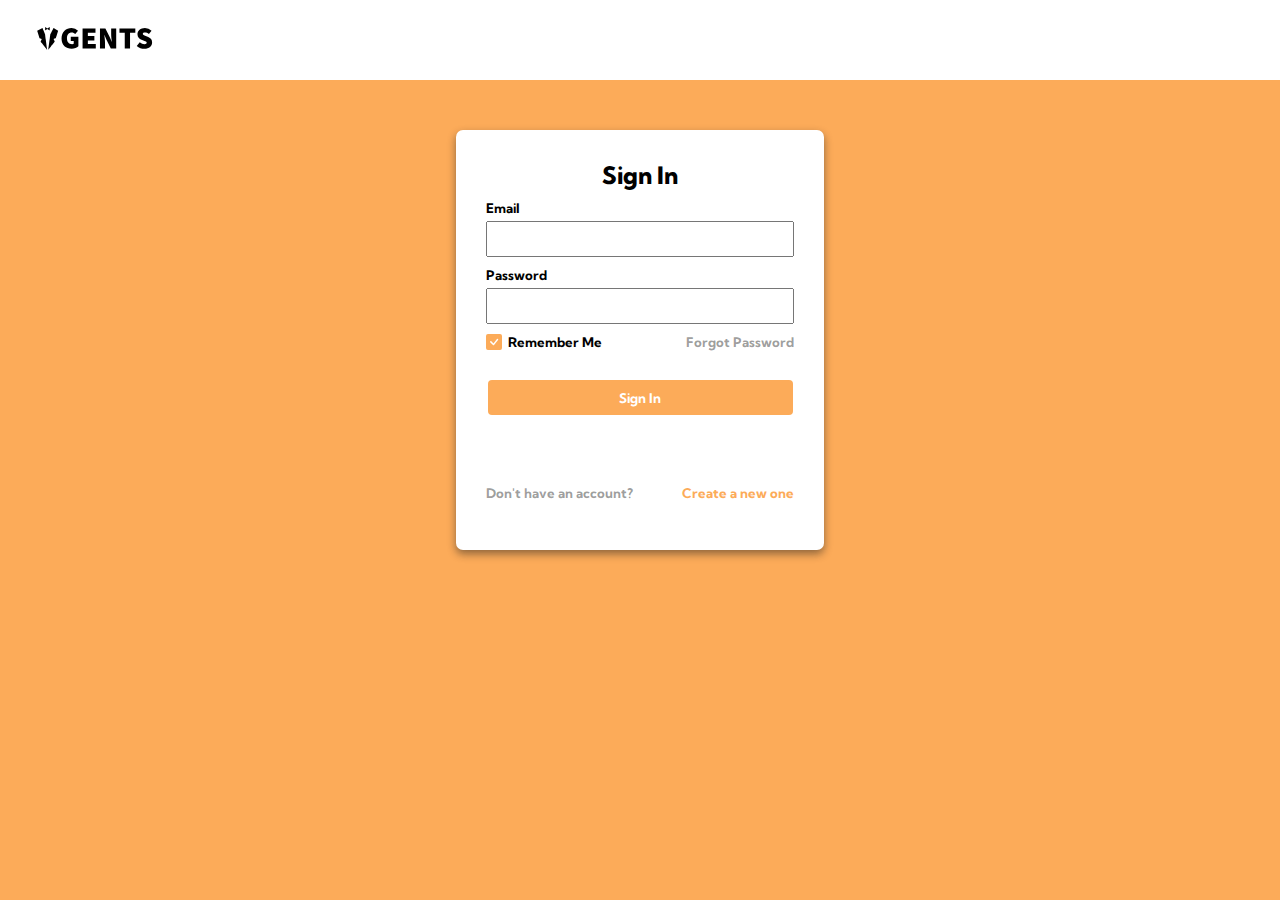
<file: Sign in.html>
<!DOCTYPE html>
<html lang="en">
<head>
    <meta charset="UTF-8">
    <meta http-equiv="X-UA-Compatible" content="IE=edge">
    <meta name="viewport" content="width=device-width, initial-scale=1.0">
    <title>Gents Collections</title>

    <link rel="stylesheet" href="index.css">
</head>
<body class="login-background">
    <div class="login-logo">
        <a href="./index.html"><img src="./gents logo-03.svg" alt=""></a>
    </div>
    <div class="login-setup">
    <div class="login">
        <div><h2>Sign In</h2></div>
        <div class="email-in">
            <h5>Email</h5>
            <input type="email" placeholder="" name="" id="">
        </div>
        <div class="password-in">
            <h5>Password</h5>
            <input type="password" placeholder="">
        </div>
        <div class="straight options">
            <div class="straight">
                <div><svg class="checked active" xmlns="http://www.w3.org/2000/svg" width="16" height="16" fill="#fcab59" class="bi bi-check-square-fill" viewBox="0 0 16 16">
                <path d="M2 0a2 2 0 0 0-2 2v12a2 2 0 0 0 2 2h12a2 2 0 0 0 2-2V2a2 2 0 0 0-2-2H2zm10.03 4.97a.75.75 0 0 1 .011 1.05l-3.992 4.99a.75.75 0 0 1-1.08.02L4.324 8.384a.75.75 0 1 1 1.06-1.06l2.094 2.093 3.473-4.425a.75.75 0 0 1 1.08-.022z"/>
                </svg></div>
                <div>
                 <img class="unchecked" src="./images/empty-checkbox.png" width="16" height="16" alt="">
                </div>
                <div class="gap-rem"><h5>Remember Me</h5></div>
            </div>
            <div>
                <div><h5 class="faded gap-left">Forgot Password</h5></div>
            </div>
        </div>
        <div class="login-btn">
            <button><a href="./index.html"><h4>Sign In</h4></a></button>
        </div>
        <div class="straight account-options">
            <h5 class="faded">Don't have an account?</h5> 
            <a href="./Sign up.html"><h5 class="create">Create a new one</h5></a>
        </div>
    </div>
    </div>
    <script src="./sign up.js"></script>
</body>
</html>
</file>
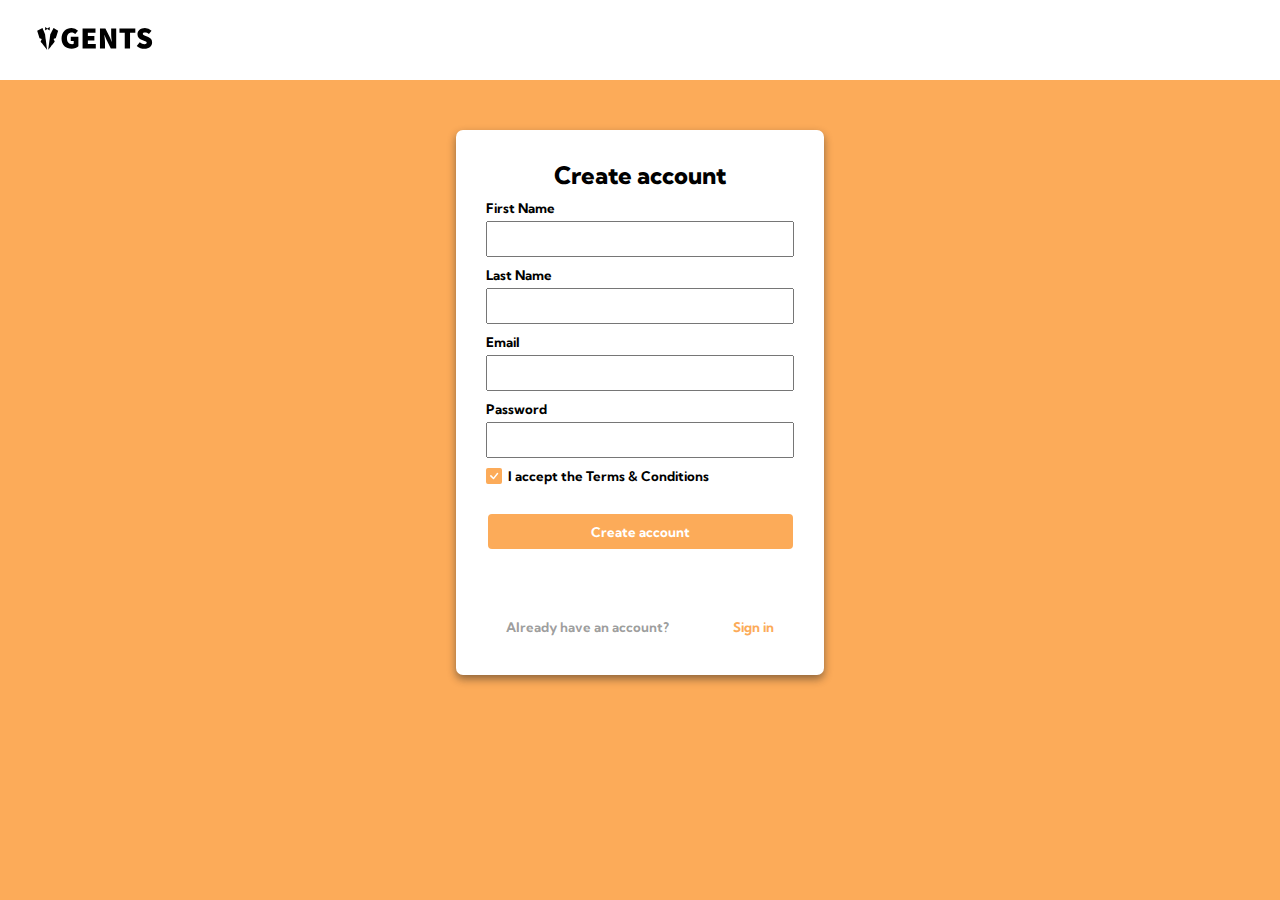
<file: Sign up.html>
<!DOCTYPE html>
<html lang="en">
<head>
    <meta charset="UTF-8">
    <meta http-equiv="X-UA-Compatible" content="IE=edge">
    <meta name="viewport" content="width=device-width, initial-scale=1.0">
    <title>Gents Collections</title>

    <link rel="stylesheet" href="index.css">
</head>
<body class="login-background">
    <div class="login-logo">
        <a href="./index.html"><img src="./gents logo-03.svg" alt=""></a>
    </div>
    <div class="login-setup">
    <div class="login">
        <div><h2>Create account</h2></div>
        <div class="email-in">
            <h5>First Name</h5>
            <input type="text" placeholder="">
        </div>
        <div class="email-in">
            <h5>Last Name</h5>
            <input type="text" placeholder="">
        </div>
        <div class="email-in">
            <h5>Email</h5>
            <input type="email" placeholder="" name="" id="">
        </div>
        <div class="password-in">
            <h5>Password</h5>
            <input type="password" placeholder="">
        </div>
        <div class="options">
            <div class="straight">
                <div><svg class="checked active" xmlns="http://www.w3.org/2000/svg" width="16" height="16" fill="#fcab59" class="bi bi-check-square-fill" viewBox="0 0 16 16">
                <path d="M2 0a2 2 0 0 0-2 2v12a2 2 0 0 0 2 2h12a2 2 0 0 0 2-2V2a2 2 0 0 0-2-2H2zm10.03 4.97a.75.75 0 0 1 .011 1.05l-3.992 4.99a.75.75 0 0 1-1.08.02L4.324 8.384a.75.75 0 1 1 1.06-1.06l2.094 2.093 3.473-4.425a.75.75 0 0 1 1.08-.022z"/>
                </svg></div>
                <div>
                 <img class="unchecked" src="./images/empty-checkbox.png" width="16" height="16" alt="">
                </div>
                <div class="gap-rem"><h5>I accept the Terms & Conditions</h5></div>
            </div>
        <div class="login-btn">
            <button><a href="./index.html"><h4>Create account</h4></a></button>
        </div>
        <div class="straight account-options">
            <h5 class="faded">Already have an account?</h5> 
            <a href="./Sign in.html"><h5 class="create">Sign in</h5></a>
        </div>
    </div>
    </div>
    <script src="./sign up.js"></script>
</body>
</html>
</file>
<file: cart.css>
.carts{
    display: flex;
    padding: 0 60px;
    margin-top: 12px;
    gap: 30px;
}
.cart-sys{
   min-width: 799px;
   min-height: 320px;
   padding: 30px;
   background-color: white;
   border-radius: 10px;
   gap: 50px;
}  
.cart-items{
    display: flex;
    justify-content: space-between;
    margin-top: 20px;
    min-height: 180px;
    border-radius: 7px;
    color:black;
    background-color: white;
}
.cart-items .header{
    font-size: 24px;
    min-width: 300px;
    margin-bottom: 10px;
    padding-bottom: 15px;
    font-weight: 700;
}
.cart-items .info{
    font-size: 16px;
    max-width: 450px;
}
.border{
    margin-top: 15px;
    padding-bottom: 15px;
    border-bottom: 1px solid rgba(128, 128, 128, 0.329);
}
.cart-options{
    display: flex;
    align-items: center;
    justify-content: center;
    margin-top: 20px;
    
}
.remove{
    display: flex;
}
.price-slash{
    display: flex;
    align-items: center;
    margin-top: 10px;
}
.cart-mod{
    margin-left: auto;
}
.left{
    margin-left: 15px;
}
.right{
    margin-right: 15px;
}
.top{
    margin-top: 25px;
}
.cart-mod-img{
    padding: 10px 15px;
    border-radius: 5px;
    background-color: #FF7E1B;
    color: white;
    font-weight: 800;
    cursor: pointer;
    user-select: none;
}
.cart-summary{      
        min-width: 330px;
        padding: 10px;
        border-radius: 7px;
        color:black;
        background-color: white;
        min-height: 140px;
}
.checkout-button{
    margin-top: 10px;
    width:  100%;
    color: white;
    background-color: #FF7E1B;
    height: 40px;
    border: none;
    border-radius: 7px;
}
.subtotal{
    display: flex;
    align-items: center;
    justify-content: space-between;
    margin-top: 10px;
}

.border2{
    padding-bottom: 10px;
    border-bottom: 1px solid rgba(128, 128, 128, 0.329);
}
.cart-summary h4{
margin-top: 10px;
margin-left: 15px;
}
.cart-summary h5{
    margin-top: 10px;
    margin-left: 15px;
}
.cart-contents{
    display: flex;
    justify-content: center;
    gap: 20px;
}

.cart-contents img{
    height: 150px;
    width: 150px;
}

.cart-price{
    display: flex;
    flex-direction: column;
    margin-left: 25px;
}
.cart-no-discount{
    font-size: x-large;
    font-weight: 900;
}
.cart-discount{
    display: flex;
    justify-content: center;
    color: hsl(26, 100%, 55%);
    background-color: hsla(26, 100%, 79%, 0.384);
    margin-left: 10px;
    padding: 5px;
    border-radius: 3px;
}
.cart-line-through{
    text-decoration: line-through;
    font-weight: 900;    
    color: rgb(102, 102, 102);
}


.checkout-sys{
    border-radius: 7px;
    color:black;
    background-color: white;
    padding: 30px;
 }


 .checkout-summary{                                                         
    min-width: 290px;
    padding: 20px;
    border-radius: 7px;
    color:black;
    background-color: white;
    max-height: 140px;
}
.checkout-summary h4{
    padding-bottom: 15px;
    border-bottom: 1px solid rgba(128, 128, 128, 0.329);
}
.small-top p{
    margin-top: 5px;
}


/* .checkout-details{
    margin-top: 10px;
} */
.checkout-details h4{
    margin-bottom: 15px;
    padding-bottom: 15px;
    border-bottom: 1px solid rgba(128, 128, 128, 0.329);
}

.checkout-details-pay{
    min-height: 120px;
    width: 860px;
    margin-left: 60px;
    border-radius: 7px;
    color:black;
    background-color: white;
    padding: 20px;
}

.checkout-details-pay h4{
    margin-bottom: 15px;
    padding-bottom: 15px;
    border-bottom: 1px solid rgba(128, 128, 128, 0.329);
}

.checkout-details2{
    margin-top: 50px;
}

.checkout-details2 h4{
    margin-bottom: 15px;
    padding-bottom: 15px;
    border-bottom: 1px solid rgba(128, 128, 128, 0.329);
}
.checkout-flex{
    display: flex;
    margin-bottom: 5px;
}
.checkout-flex h5{
    margin-left: 10px;
}
.proceed-btn{
    min-width: 860px;
    height: 35px;
    margin-top: 20px;
    background-color: #FF7E1B;
    color: white;
    font-weight: 800;
    border-radius: 7px;
    border: none;
}

.small-2{
    display: inline-flex;
    width: 15px;
    font-size: 10px;
    justify-content: center;
    align-items: center;
    border-radius: 50%;
    height: 15px;
    background-color: red;
    color: white;
   position: absolute;
   top: 25px;
   left: 1185px;
}

.small-3{
    display: inline-flex;
    width: 15px;
    font-size: 10px;
    justify-content: center;
    align-items: center;
    border-radius: 50%;
    height: 15px;
    background-color: red;
    color: white;
   position: absolute;
   top: 25px;
   left: 1200px;
}

.small-4{
    display: inline-flex;
    width: 15px;
    font-size: 10px;
    justify-content: center;
    align-items: center;
    border-radius: 50%;
    height: 15px;
    background-color: red;
    color: white;
   position: absolute;
   top: 25px;
   left: 1185px;
}

.pay {
    display: flex;
    align-items: center;
}
.pay img{
    margin-left: 10px;
}
.pay p{
    margin-left: 20px;
    font-weight: 600;
}

.voucher-input{
    height: 29px;
    width: 400px;
    outline: none;
    
}
.voucher-btn{
    width: 160px;
    height: 35px;
    margin-top: 10px;
    margin-bottom: 30px;
    background-color: #FF7E1B;
    color: white;
    font-weight: 800;
    border-radius: 2px;
    border: none;
}

.pay-margin h4{
    
    border-bottom: none;
}

.pay-subT {
    display: flex;
    justify-content: space-between;
    margin-bottom: -15px;
}

@media (max-width: 460px) {
    .carts{
        display: flex;
        flex-direction: column;
        padding: 0;
    }
    
    .cart-sys{
        min-width: 0;
        border-radius: 7px 7px 0 0;
    }
    .cart-items{
        display: flex;
        flex-direction: column;
        padding: 0;
    }
    .cart-contents{
        display: flex;
        flex-direction: column;
    }
    .cart-items .header{
        font-size: 24px;
        max-width: 360px;
    }
    .cart-items .info{
        font-size: 16px;
        max-width: 360px;
    }
   
    .cart-price{
        display: flex;
        flex-direction: column;
        margin-left: 0px;
        margin-top: 10px;
    }
    .cart-summary{
        margin-top: -30px;
        border-radius: 0;
        margin-bottom: 20px;
    }
    .no-view{
        display: none;
    }
    .proceed-btn {
        max-width: 100%;
    }
}
</file>
<file: index.css>
@import url('https://fonts.googleapis.com/css2?family=Kumbh+Sans:wght@500&display=swap');
@import url("https://cdn.jsdelivr.net/npm/bootstrap-icons@1.9.1/font/bootstrap-icons.css");
*{
    font-family: 'Kumbh Sans', sans-serif;
    margin: 0;
}
a{
    text-decoration: none;
}
.pointer{
    cursor: pointer;
}

.nav{
    display: flex;
    align-items: center;
    justify-content: center;
    justify-items: center;
    margin-top: -60px;
    margin-bottom: -60px;
    background-color: white;  
}

.background-col{
    background-color: hsl(0, 0%, 93%);    
 }



.nav-btn{
    display: flex;
    align-items: center;
    margin-left: auto;
    margin-right: 40px;
    gap: 20px;
}

.cart small{
    position: absolute;
    left: 10px;
}

.icon-flex{
    display: flex;
    align-items: center;
    
}
.icon-flex img{
    margin-top: -15px;
    margin-right: 10px;
}
.dmicon-flex{
    display: flex;
    align-items: center;
    margin-left: 10px;
    margin-bottom: 5px;
}

.straight{
        display: flex;
        align-items: center;
}
.gap{
    margin-top: -5px;
    margin-left: 10px;
}
.gap-left{
    margin-left: 10px;
}

.nav-lhs{
    display: flex;
    align-items: center;
    margin-top: 7px;
}

.dropdown-M{
    position: relative;
    cursor: pointer;
    display: none;
    margin-left: 60px;
    margin-bottom: 4px;
}
.dropdown-menu{
    position: absolute;
    left: 15px;
    background-color: #fff;
    top: 36px;
    border-radius: 7px;
    min-height: 300px;
    min-width: 220px;
    box-shadow: 0 4px 8px 0 rgba(31, 31, 31, 0.493);
    display: none;
}
.dropdown-menu h2{
    margin: 10px;
}
.dropdown-menu h5{
    margin: 10px;
}
.dropdown-M:hover .dropdown-menu{
    display: block;
}

.dropdown{
    position: relative;
    cursor: pointer;
}
.dropdown-cart{
    position: absolute;
    right: -100px;
    background-color: #fff;
    top: 35px;
    border-radius: 7px;
    min-height: 100px;
    min-width: 250px;
    box-shadow: 0 4px 8px 0 rgba(31, 31, 31, 0.493);
    display: none;
}
.dropdown-cart h4{
    margin: 10px;
}
.dropdown-cart p{
    margin: 10px;
}
.dropdown:hover .dropdown-cart{
    display: block;
}

.nav a{
    text-decoration: none; 
    color: black;
}

.panel{
    display: flex;
    align-items: center;
    padding: 15px 0;
     flex-direction: column; 
    min-width: 100%;
    max-height: 200px;
    background-color:  hsl(26, 100%, 55%);
    
}

.panel svg{
    margin-left: 60px;
}

.container{
   display: flex;
}

.mobile-search-bar{
    display: none;
}

.search-bar{
    display: flex;
    align-items: center;    
}

.search-bar input{
    border: 0;
    margin-left: 60px;
    min-height: 40px;
    min-width: 500px;
    border-radius: 6px;
    border: 2px hsl(26, 100%, 55%) solid;
    outline: none;
    }

.search-btn{
    display: flex;
    align-items: center;
    min-width: 100px;
    min-height: 44px;
    margin-left: -100px;
    border-radius: 6px;
    font-size: 15px;
    font-weight: 700;
    color: hsl(0, 0%, 100%);
    justify-content: space-around;
    background-color: hsl(26, 100%, 55%) !important;
    /* border: 3px solid hsl(0, 0%, 100%) !important; */ 
}

.no-border{
    border: 0;
    background-color: hsl(0, 0%, 100%);
}
.input{
   border: 0;
   padding-left: 10px;
}

.icon-m{
    display: flex;
    justify-content: flex-end;
    margin-left: auto;
    margin-right: 100px;
   
}

.icon{
    display: flex;
    align-items: center;
    margin-left: 60px;
    color: white;
}

.icon h4{
  margin-bottom: 0;
}

.icon h5{
    margin-top: 5px;
  }


.spaces{
    padding-top: 100px;
    min-height: 550px;
    background-size: cover;
    background-image: white;
    background-position: center;
}
.login-background{
    background-color: #fcab59;
}
.login-logo{
    width: 100%;
    height: 80px;
    background-color: #fff;
}
.login-logo img{
margin-top: -60px;
}
.login-setup{
    display: flex;
    align-items: center;
    justify-content: center;
    /* text-align: center; */
}
.login{
    min-height: 400px;
    max-width: 400px;
    border-radius: 7px;
    margin-top: 50px;
    margin-bottom: 50px;
    box-shadow: 0 4px 8px 0 rgba(31, 31, 31, 0.493);
    background-color: #fff;
    padding: 10px;
    
}
.login h2{
    margin-top: 20px;
    text-align: center;
    font-weight: 800;
}
.email-in{
    margin-top: 10px;
    margin: 10px 20px;
}
.email-in input{
min-width: 300px;
min-height: 30px;
margin-top: 5px;
outline: none;
}

.password-in{
    margin-top: 10px;
    margin: 10px 20px;
}
.password-in input{
    min-width: 300px;
    min-height: 30px;
    margin-top: 5px;
    outline: none;
}
.options{
    margin-top: 10px;
    margin: 10px 20px;
    justify-content:space-between;
    user-select: none;
}
.checked {
    display: none;
}

.unchecked{
    display: none;
}

.active{
    display: block;
}

.gap-rem{
    margin-left: 6px;
}
.faded{
    color: rgba(0, 0, 0, 0.400);
}
.login-btn{
    margin-top: 40px;
    margin: 30px 0px;
    text-align: center;
    
}
.login-btn button{
    text-align: center;
    min-width: 305px;
    min-height: 35px;
    background-color: #fcab59;
    ;
    border: 0;
    border-radius: 4px;
    color: #ffff;
    cursor: pointer;
}

.login-btn button a{
    text-decoration: none;
    color: #fff;
}

.account-options{
    justify-content: space-between;
    margin: 70px 20px 30px 20px;
}
.create{
    color: #fcab59;
}


.banner{
        min-height: 500px;
        background-size: cover;
        background-image: url(./images/Mens\ banner\ H-01.jpg);
        background-position: center;
}

.banner-btn:hover{
    transform: scale(1.07);
}

.banner-btn{
    min-height: 60px;
    min-width: 165px;
    border: 0;
    border-radius: 9px;
    font-size: 20px;
    font-weight: 900;
    color: white;
    background-color: #fcab59;
    margin-top: 330px;
    margin-left: 100px;
    transition: all ease 0.9s;
}

.contents{
    display: flex;
    flex-direction: column;
    align-items: center;
    background-color: hsl(0, 0%, 93%);
    
}

.main{
    display: flex;
    align-items: start;
    justify-content: space-between;
    gap: 12px;
}

.categories{
    height: 375px;
    margin-top: 30px;
    width: 300px;
    margin-left: 8px;
    border-radius: 7px;
    color:black;
    background-color: white;
}

.category-list{
    margin-left: 15px;
    margin-top: 15px;
}

.category-list h5{
    margin-bottom: 15px;
}

.ads{
    height: 187px;
    margin-top: 30px;
    /* margin-left: -830px;
    margin-right: 2px; */
    /* background-color: white; */
    width: 218px;
    border-radius: 7px;
}
.ads img{
    border-radius: 7px;
}

.ads2{
    height: 187px;
    /* margin-top: 230px;
    margin-left: -838px;
    margin-right: 10px; */
    /* background-color: white; */
    width: 218px;
    border-radius: 7px;
}
.ads2 img{
    border-radius: 7px;
}



.showcase{
    border-radius: 7 px;
    margin-top: 30px;
    /* margin-right: 200px; */
    /* margin-left: -30px; */
    color:black;
    width: 720px;
}

.showcase img{
    height: 160px;
    width: 780px;
    border-radius: 7px;
    
}

/* .showcase{
    transition: all ease 0.5s;
}

.showcase:hover{
    transform: scale(1.03);
    
} */

.featured-items{
    min-height: 290px;
    max-width: 720px;
    border-radius: 7px;
    padding: 10px 40px 10px 20px;
    margin-top: 10px;
    color:black;
    background-color: white;
}

.featured{
    display: grid;
    grid-template-columns:repeat(4,1fr);
    justify-content: space-around;
    gap: 15px;
}

.items{
    transition: all ease 0.5s;
}

.items img{
    border-radius: 7px;
    height: 175px;
    width: 175px;     
}

.items:hover{
    transform: scale(1.07);
}
  
.featured-items h3{
    margin: 5px 0 17px 0px;
}

.featured h5{
    margin-top: 0px;
}

/* ACTUAL PRICE */
.featured h4{
    margin-top: 3px;
}

/* PRICE-SLASH */
.featured p{
    /* margin-top: -23px; */
    color: gray;
    font-size: small;
    text-decoration: line-through;
    margin-top: 1px;
    margin-bottom: 7px;
}

.more-btn{
    min-height: 48px;
    min-width: 200px;
    margin: 30px 0;
    border: none;
    border-radius: 50px;
    font-size: 12px;
    font-weight: 900;
    color: white;
    background-color: #f09133;
    transition: all ease 0.5s;
    cursor: pointer;
}


.more-btn:hover{
    transform: scale(1.07);
}


.footer{
    display: flex;
    flex-direction: column;
    align-items: center;
    color: white;
    background-color: #d4822f;
    font-family: arial;
    line-height: 10px;
    min-height: 100px;
    margin-bottom: -20px;
    padding-bottom: 20px;
    padding-top: 20px;
    
}

.footer p{
    padding-top: 20px;
}

.footer-grid{
    display: flex;
    justify-content: space-around;
    min-width: 80vw;
    justify-items: center;
}
.footer-grid p {
    font-size: 14px;
}

.f-grid{
    display: flex;
    flex-direction: column;
}

.f-grid p{
    margin: 0;
}

.align{
    text-align: center;
}

.h6{
    color: white;
    font-size: 22px;
    font-weight: 900;
    padding-top: 40px;
    text-align: center;
    padding-bottom: 60px;
}

.no-margin{
    margin: 0;
}


                                                        /* PRODUCTS */

small{
display: inline-flex;
width: 15px;
font-size: 10px;
justify-content: center;
align-items: center;
border-radius: 50%;
height: 15px;
background-color: red;
color: white;
position: absolute;
top: -5px;
left: 70px;
}

.products{
    display: flex;
    min-height: 450px;
    padding: 0 60px;
    margin-top: 30px;
    gap: 30px;
}


.disp{
    display: flex;
    align-items: flex-start;
    min-height: 400px;
    padding: 30px;
    background-color: white;
    border-radius: 10px;
    gap: 50px;
}


.my-grid{
    width: 400%;
    /* margin-left: 50px;  */
}
.captions{
    width: 100%;
    gap: 10px;
    display: grid;
    grid-template-columns: repeat(4,1fr);
}
.captions img{
    width: 100%;
}
.product-img-cover{
    margin-bottom: 10px;
}
.product-img-cover img{
    object-fit: cover;
    width: 100%;
    max-height: 500px;
}

.radius{
    border-radius: 30px;
}

.radius2{
    border-radius: 10px;
}

.grid:first-child {
    grid-column: span 4;
    grid-row: span 1;
}

.row{
    display: flex;
    flex-wrap: wrap;
    justify-content: flex-start;
    /* padding: 5px 0; */
    padding: 0;
}


.disp2-H{
    color: hsl(26, 100%, 55%);
    font-size: 20px;
    /* margin-bottom: -60px; */
    
}

.disp2-HH .header{
    font-size: 40px;
    font-weight: 700;
    margin-top: 10px;
    margin-bottom: 0px;
}

.disp2-HH .info{
    color: black;
    font-size: 17px;
    margin-bottom: 0px;
    margin-top: 10px;
}
                                                                /*PRICE*/
.price{                                                                 
    display: flex;                                                          
    align-items: center;
    font-weight: 900;
    margin-top: 10px;

}

.no-discount{
    font-size: x-large;
}

.discount{
    display: flex;
    justify-content: center;
    color: hsl(26, 100%, 55%);
    background-color: hsla(26, 100%, 79%, 0.384);
    width: 40px;
    margin-left: 20px;
    padding: 5px;
    border-radius: 3px;
    font-weight: 900;
}

.line-through{
    text-decoration: line-through;
    font-weight: 900;    
    color: rgb(102, 102, 102);
    margin-top: 10px;
}

.variations{
    display: flex;
}
.variations button{
    background-color: white;
    border: 0;
}
.disp h4{
    margin-top: 7px;
}

.sizes{
    display: flex;
    justify-content: center;
    color: black;
    background-color: white;
    min-width: 40px;
    border: 1px solid black;
    margin-top: 7px;
    padding: 5px;
    border-radius: 3px;
    font-weight: 900;
}

.checkout{
    display: flex;
    margin-top: 33px;
    align-items: center;
    gap: 5px;
    user-select: none;
}

.cart-add{
    display: flex;
    align-items: center;
    justify-content: center;
    justify-content: space-between;
    color: hsl(26, 100%, 55%);
    background-color: hsla(0, 0%, 45%, 0.075);
    min-width: 70px;
    height: 40px;
    padding: 5px 15px;
    border-radius: 10px;
    font-weight: 900;
    cursor: pointer;

}

.cart-add-N{
    color: black;
    user-select: none;
    
}

.add-cart{
    display: flex;
    justify-content: center;
    align-items: center;
    min-width: 300px;
    min-height: 50px;
    background-color: hsl(26, 100%, 55%);
    color: white;
    padding: 0px 15px;
    border-radius: 10px;
    font-weight: 900;
}

.delivery{                                                          /*DELIVERY*/
    display: flex;
    min-width: 330px;
    padding: 10px;
    border-radius: 7px;
    color:black;
    background-color: white;
}

.delivery-d{
    margin-left: 15px;
}

.delivery-d h5{
    margin-bottom: 15px;
}
.delivery-d h2{
    margin-top: 15px;
    margin-bottom: -5px;
}
.delivery-d h3{
    margin-top: 8px;
    margin-bottom: 8px;
}
.delivery-d h4{
    margin-top: -10px;
    margin-bottom: 8px;
}

.margin-left{
    margin-left: 13px;
}



.sel_ol{
    height: 40px;
    width: 300px;
    margin-bottom: 8px;
    margin-top: 5px;
    border: 1px solid hsla(26, 100%, 55%, 0.452);
    border-radius: 3px;
    padding: 3px;
    outline: none;
}

.door-delivery{
    display: flex;
    align-items: flex-start;
    margin-top: 8px;
    
}
.door-delivery h4{
    margin-top: 2px;
    margin-bottom: 15px;
    margin-left: 10px;

}
.door-delivery h5{
    margin-top: -10px;
    margin-left: 10px;

}

.return-pol{
    display: flex;
    align-items: flex-start;
    margin-top: -5px;
    margin-bottom: 8px;
}

.return-pol h4{
    margin-top: 2px;
    margin-bottom: 15px;
    margin-left: 10px;

}
.return-pol h5{
    margin-top: -10px;
    margin-left: 10px;

}

/* .sel_ol::selection{
    border: 1px solid hsla(0, 0%, 4%, 0.452);
} */


                                                            /*Delivery End */


/* .more-btn{
    min-height: 48px;
    min-width: 200px;
    border: 0;
    border-radius: 50px;
    font-size: 12px;
    font-weight: 900;
    color: white;
    background-color: #f09133;
    margin-left: 630px;
    transition: all ease 0.5s;
    margin-top: 15px;
    margin-bottom: 25px;
}


.more-btn:hover{
    transform: scale(1.07);
} */

.margin-right{
margin-right: 35px;
}

                                        /*other-products*/

.related{
    background-color: white;
    max-width: 89.7%;
    margin-left: 60px;
    margin-top: 30px;
    margin-bottom: 0px;
    padding: 10px;
    border-radius: 10px;
}

.other-products{
    display: grid;
    align-items: center;
    grid-template-columns:repeat(6,1fr);
    margin-top: 20px;
    margin-bottom: 20px;
    gap: 5px;
}

.related h2{
    margin-left: 20px;
    margin-top: 10px;
}
.other-products img{
    border-radius: 10px;
    margin-left: 20px;
    max-width: 200px;
}

.other-products button{
    margin-left: 10px;
    background-color: white;
    border: 0;
    }

                                                                /* MOBILE SCREENS */

    @media (max-width: 460px) {    
    
    .main{
        gap: 0px;
    }

    .nav{
        margin-left: -40px;
    }
    .nav-btn{
        margin-right: 20px;
    }

    .dropdown-M{
        cursor: pointer;
        display: block;
    }
    
    .nav-logo{
       margin-left: -20px;
    }

    .help-label{
        display: none;
    }
    .cart-label{
        display: none;
    }
    .cart small{
    position: absolute;
    left: 10px; 
    }

    .dropdown-cart{
        right: -70px;
    }

    .mobile-search-bar{
        display: flex;
        padding: 0 10px;
        margin-bottom: 20px;
    }
    .mobile-search-bar input{
        width: 100%;
        border-radius: 16px;
        padding-left: 10px;
        border: 2px hsl(26, 100%, 55%) solid;
    }
    .mobile-search-btn{
        display: flex;
        align-items: center;
        min-width: 100px;
        min-height: 44px;
        margin-left: -100px;
        border-radius: 16px;
        font-size: 15px;
        font-weight: 700;
        color: hsl(0, 0%, 100%);
        justify-content: space-around;
        background-color: hsl(26, 100%, 55%) !important;
    }
    

    .banner{
        min-height: 500px;
        background-size: cover;
        background-repeat: no-repeat;
        background-image: url(./images/Mens\ banner\ H-01.jpg);
        background-position: -3rem;
    }


    .categories{
        display: none;
    }
    .showcase{
        display: none;
    }

    .search-bar{
        display: none;
    }

    .container{
        display: block;
     }


    .categories{
        display: none;
    }

    .showcase{
       display: none;
    }

    .ads{
        display: none;
    }
    .ads2{
        display: none;
    }

    .item-section{
        margin-top: 20px;
    }


    .featured{
        display: grid;
        grid-template-columns:repeat(2,1fr);
        justify-content: space-between;
        gap: 10px;
    }
    .featured-items{
        padding: 10px 7px 10px 7px;
    }

   

/* PRODUCTS */


    .products{
        display: block;
        margin: 0px;
        padding: 0px;
    }

    .my-grid{
        width: 100%;
        margin: 10px 0px;
    }

    .disp{
        display: block;
        padding: 20px;
        margin: 0px;
        max-width: 100%;
        border-radius: 10px 10px 0px 0px;
    }
    .disp2{
        margin: 0;
    }


    .delivery{
        display: block;
        border-radius: 0px;
    }

    .add-cart{
        min-width: 200px;
    }


    .related{
        max-width: 100%;
        margin: 0px;
        border-radius: 0px;
    }
    .other-products{
        grid-template-columns:repeat(2,1fr);
        margin: 0;
        gap: 10;
    }
    .related h2{
        margin: 10px 0 20px 0;
    }
    .other-products img{
        border-radius: 10px;
        margin-left: 0px;
        max-width: 100%;
    }

    /* FOOTER */
    
    .h6{
        font-size: 19px;
    }

    .f-grid h4{
        font-size: 15px;
    }

    .f-grid p{
        font-size: 13px;
    }

    .foot-text{
        font-size: 13px;
    }
}
</file>
